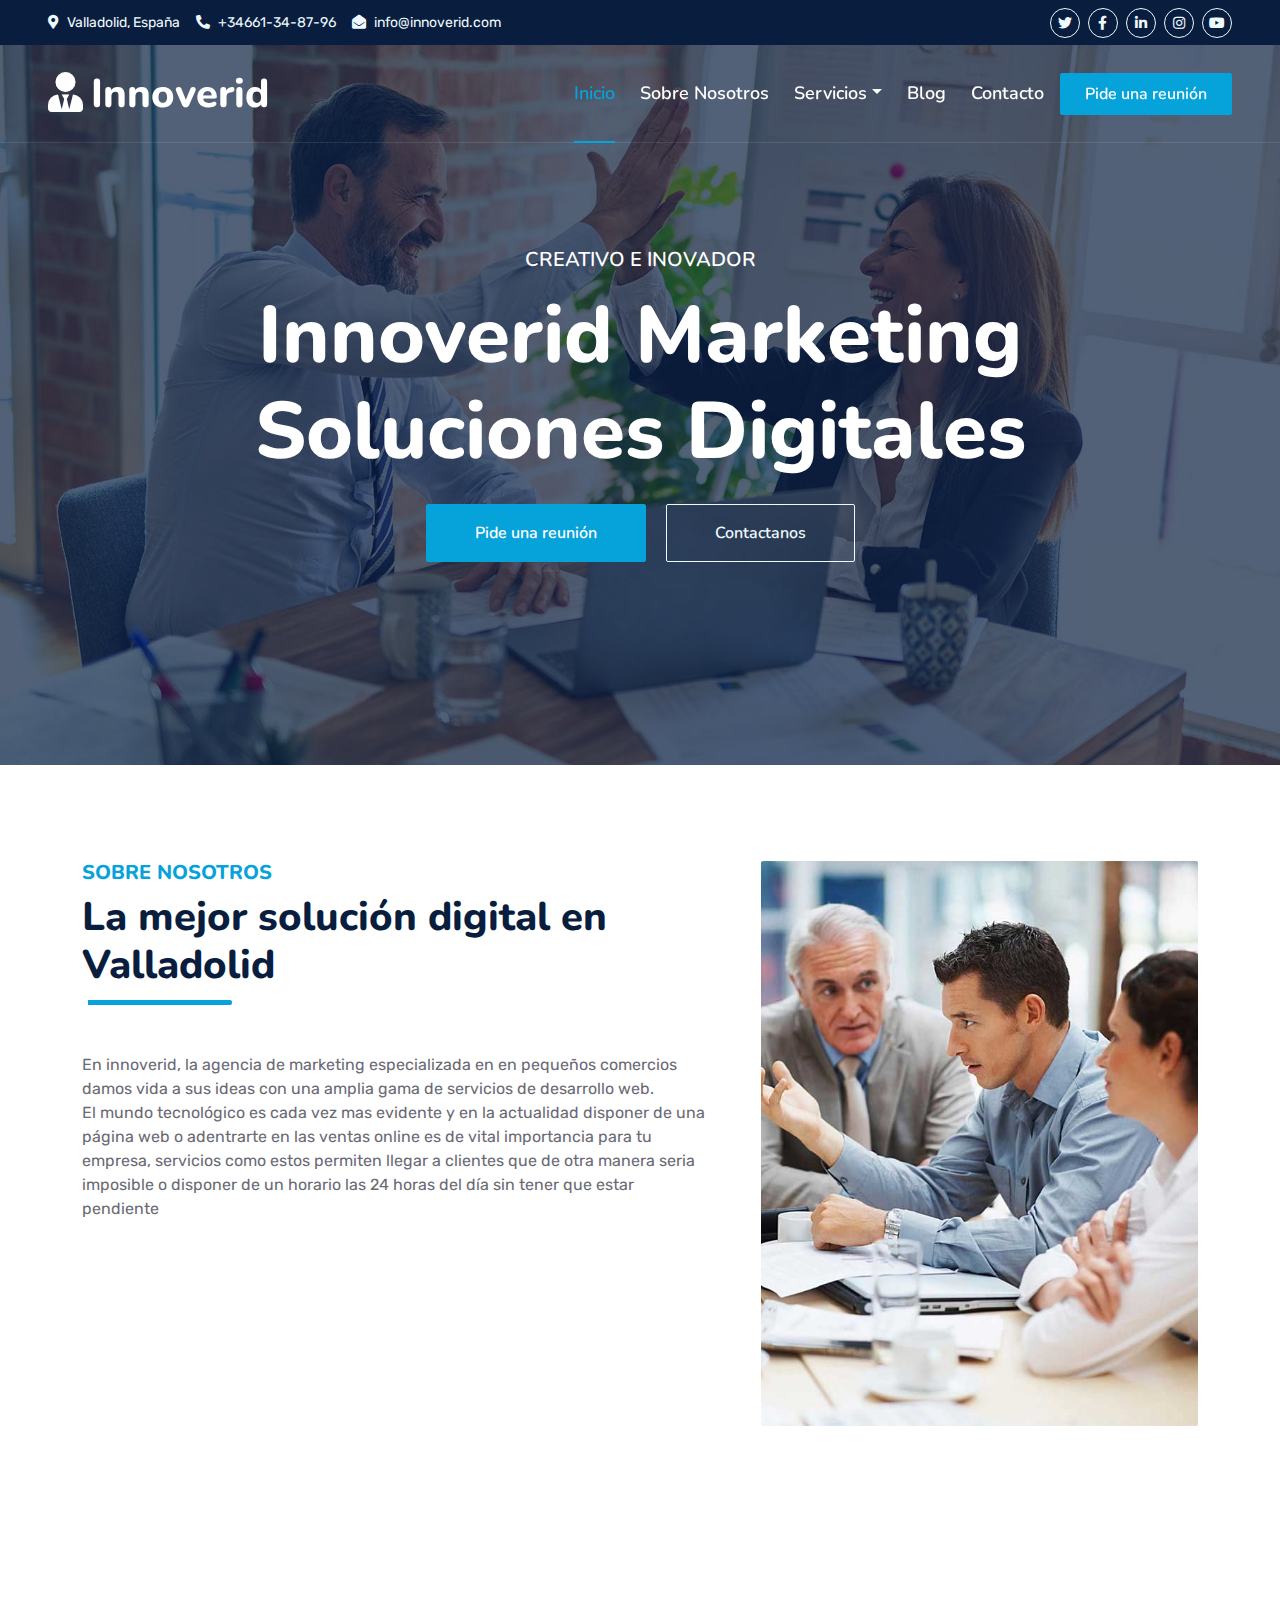
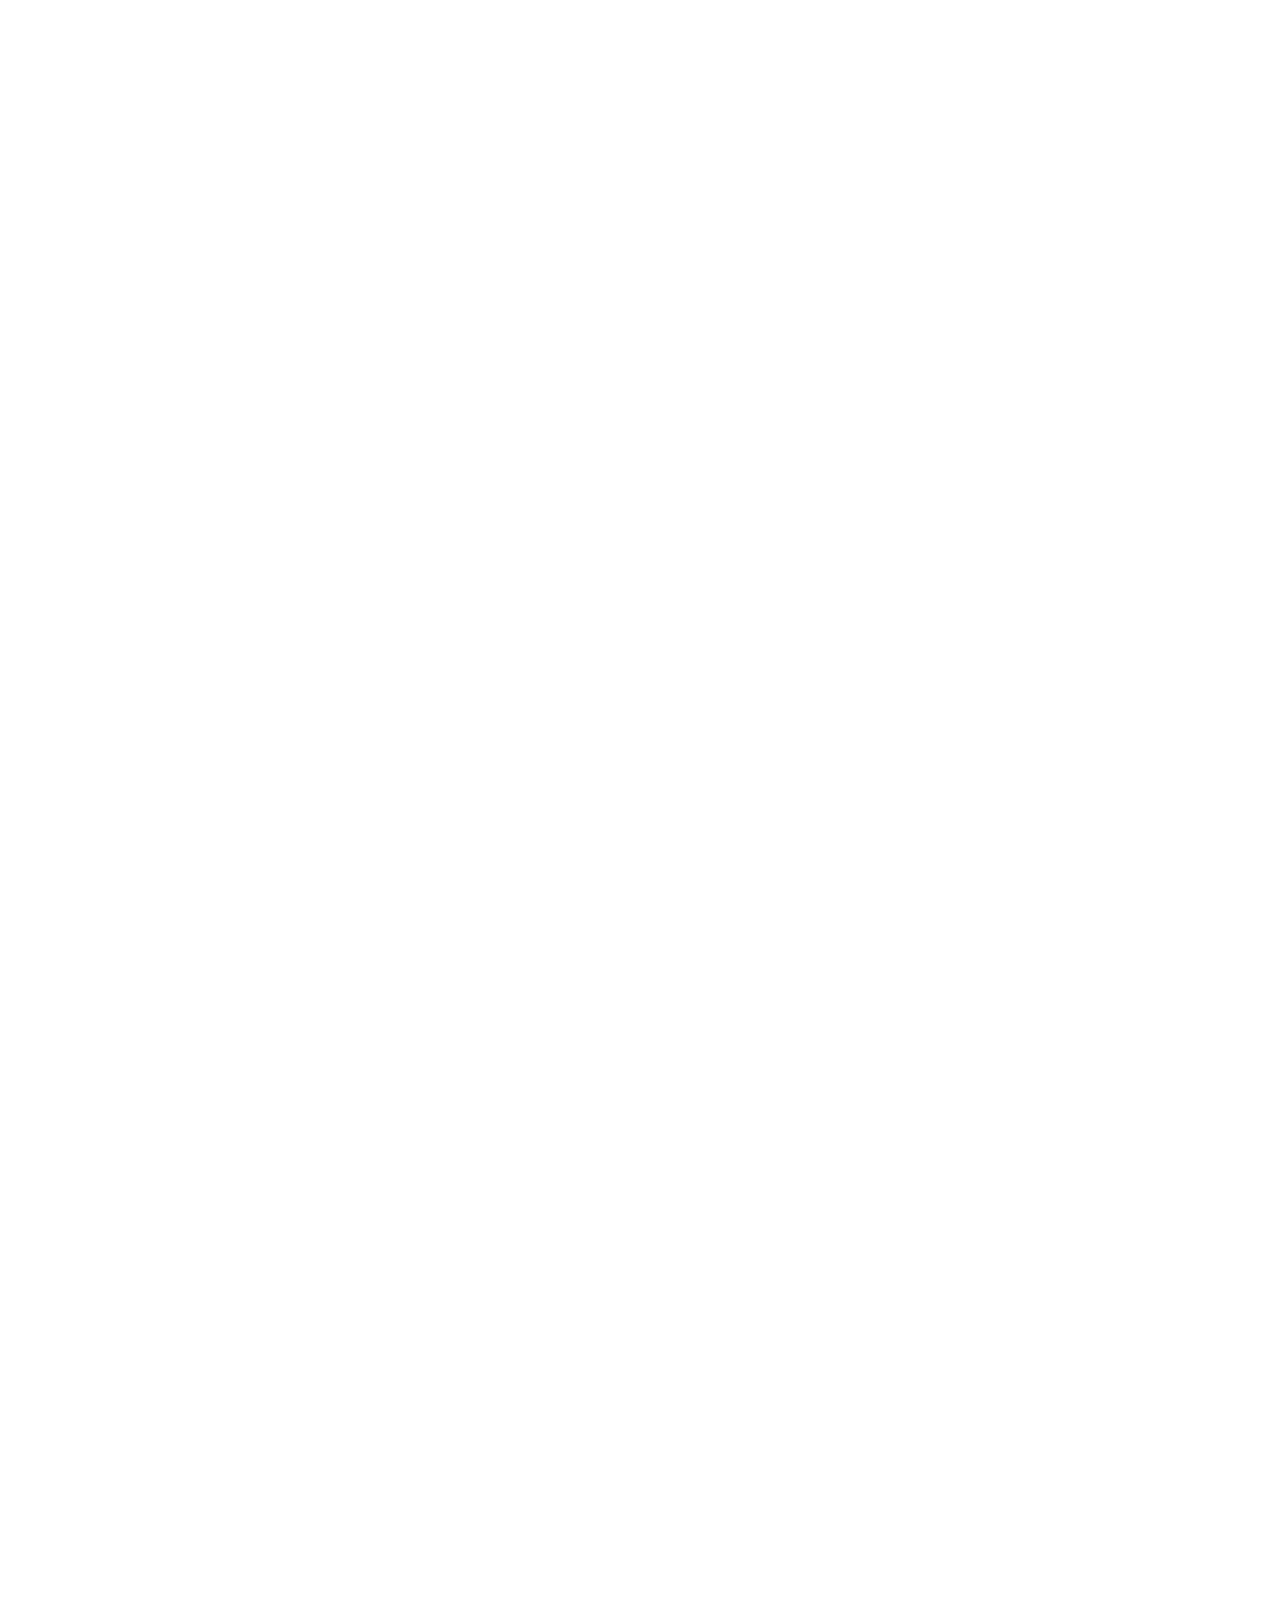
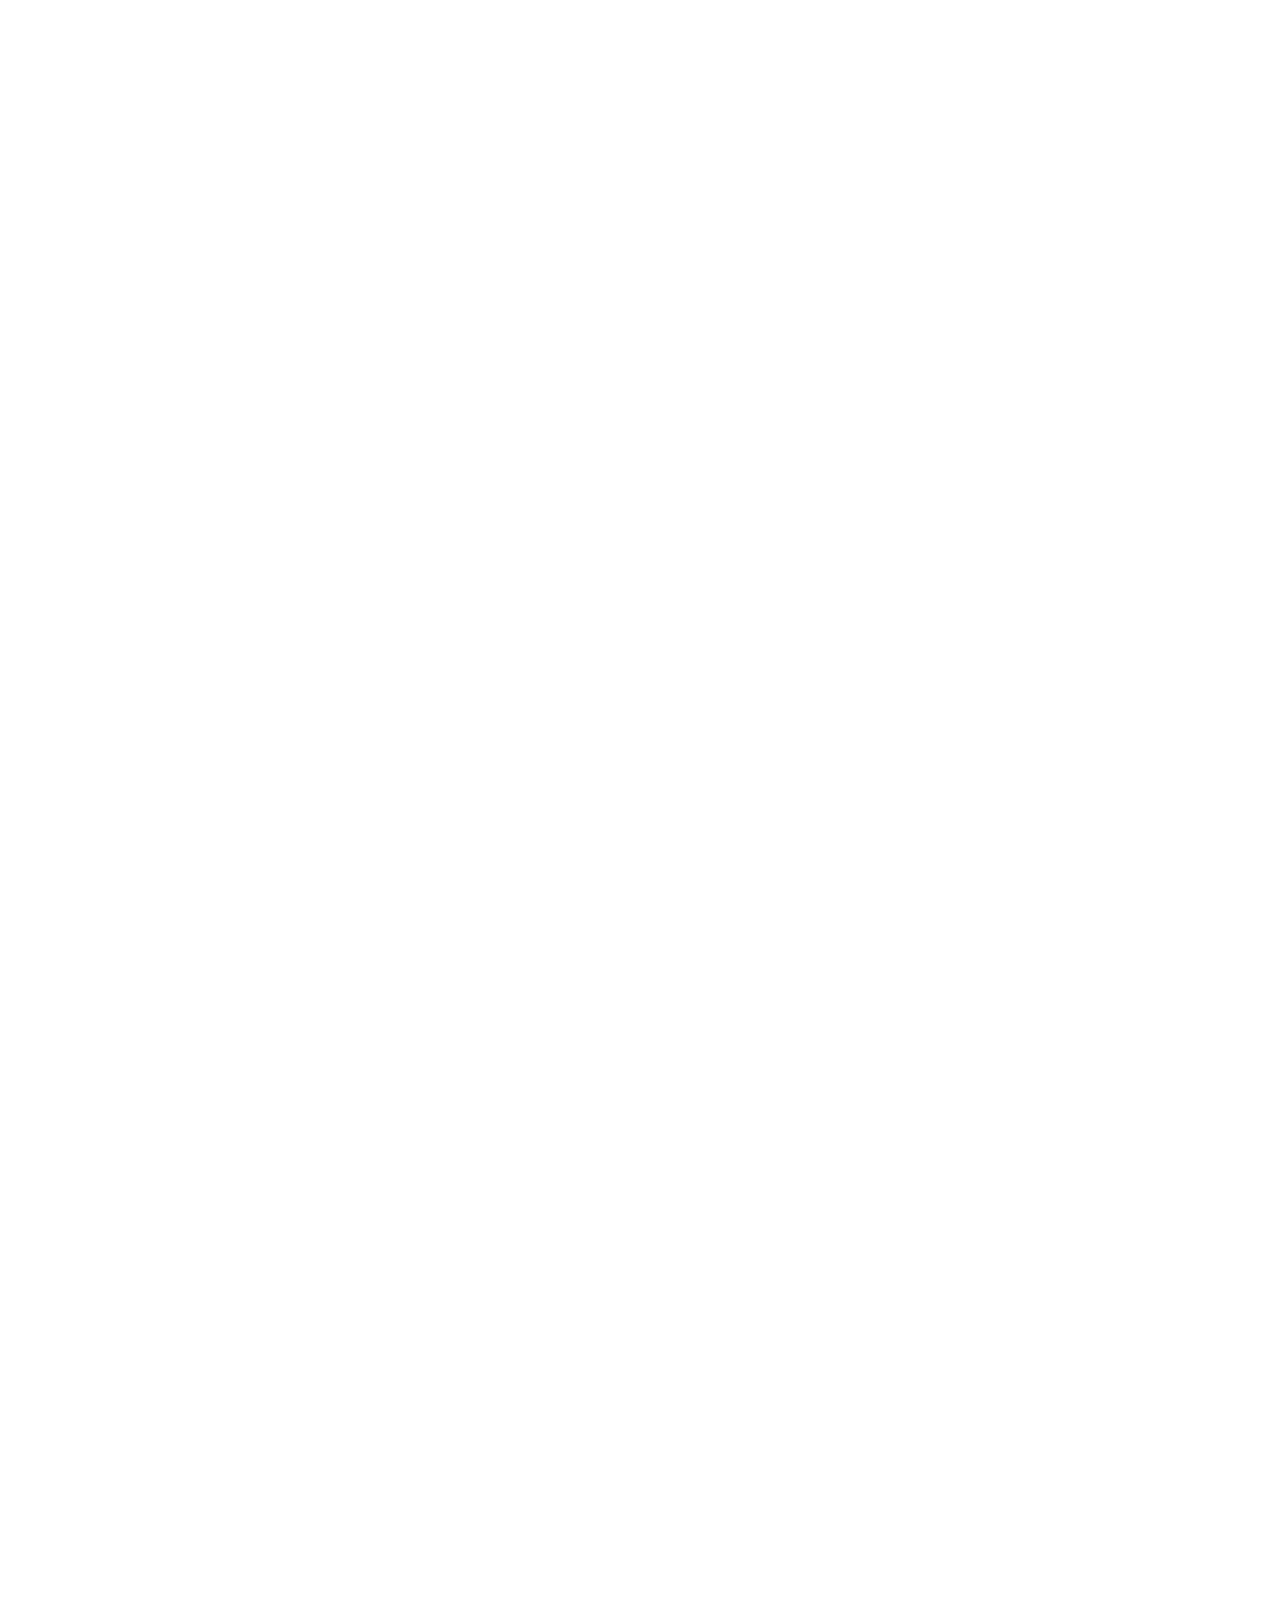
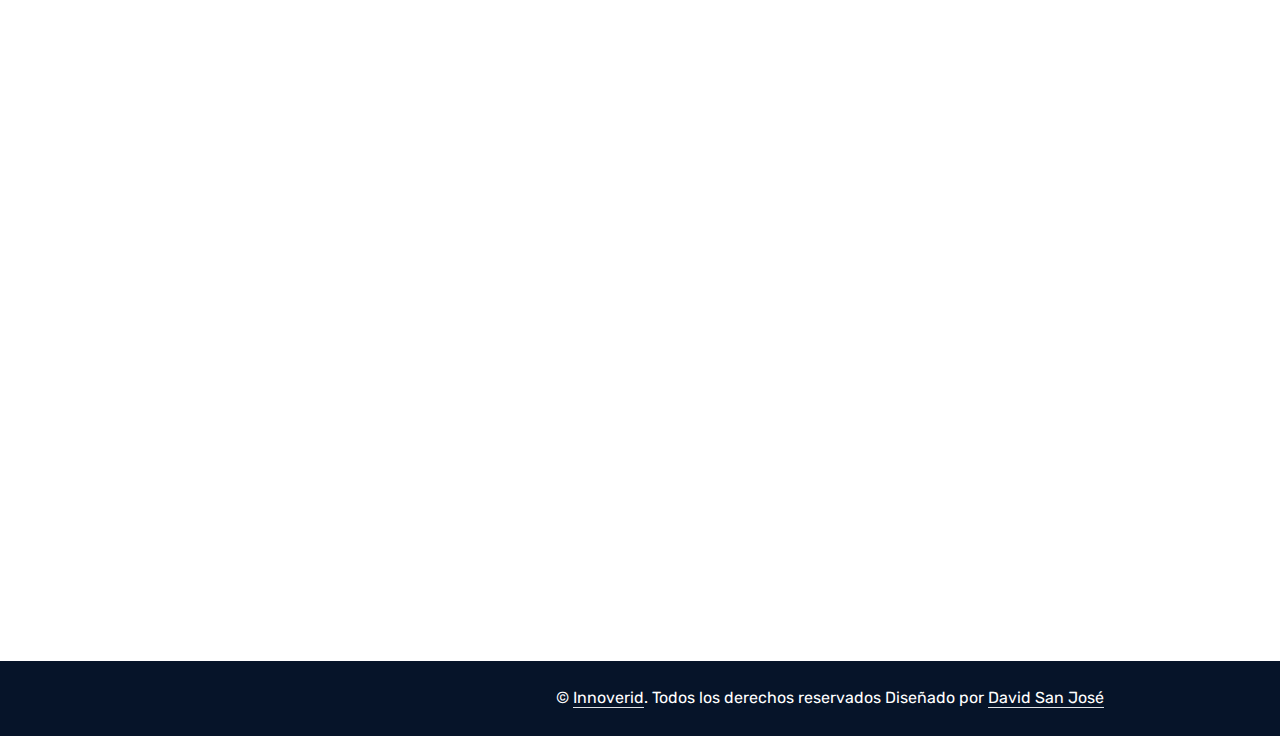
<file: index.html>
<!DOCTYPE html>
<html lang="es">

<head>
    <meta charset="utf-8">
    <title>Innoverid - Agencia de Marketing Digital</title>
    <meta content="width=device-width, initial-scale=1.0" name="viewport">
    <meta content="Agencia de marketing Digital en Valladolid" name="keywords">
    <meta content="Descubre la agencia de marketing digital mas rentable en Valladolid con los mejores precios" name="description">

    <!-- Favicon -->
    <link href="img/favicon.ico" rel="icon">

    <!-- Google Web Fonts -->
    <link rel="preconnect" href="https://fonts.googleapis.com">
    <link rel="preconnect" href="https://fonts.gstatic.com" crossorigin>
    <link href="https://fonts.googleapis.com/css2?family=Nunito:wght@400;600;700;800&family=Rubik:wght@400;500;600;700&display=swap" rel="stylesheet">

    <!-- Icon Font Stylesheet -->
    <link href="https://cdnjs.cloudflare.com/ajax/libs/font-awesome/5.10.0/css/all.min.css" rel="stylesheet">
    <link href="https://cdn.jsdelivr.net/npm/bootstrap-icons@1.4.1/font/bootstrap-icons.css" rel="stylesheet">

    <!-- Libraries Stylesheet -->
    <link href="lib/owlcarousel/assets/owl.carousel.min.css" rel="stylesheet">
    <link href="lib/animate/animate.min.css" rel="stylesheet">

    <!-- Customized Bootstrap Stylesheet -->
    <link href="css/bootstrap.min.css" rel="stylesheet">

    <!-- Template Stylesheet -->
    <link href="css/style.css" rel="stylesheet">
</head>

<body>
    <!-- Spinner Start -->
    <div id="spinner" class="show bg-white position-fixed translate-middle w-100 vh-100 top-50 start-50 d-flex align-items-center justify-content-center">
        <div class="spinner"></div>
    </div>
    <!-- Spinner End -->


    <!-- Topbar Start -->
    <div class="container-fluid bg-dark px-5 d-none d-lg-block">
        <div class="row gx-0">
            <div class="col-lg-8 text-center text-lg-start mb-2 mb-lg-0">
                <div class="d-inline-flex align-items-center" style="height: 45px;">
                    <small class="me-3 text-light"><i class="fa fa-map-marker-alt me-2"></i>Valladolid, España</small>
                    <small class="me-3 text-light"><i class="fa fa-phone-alt me-2"></i>+34661-34-87-96</small>
                    <small class="text-light"><i class="fa fa-envelope-open me-2"></i>info@innoverid.com</small>
                </div>
            </div>
            <div class="col-lg-4 text-center text-lg-end">
                <div class="d-inline-flex align-items-center" style="height: 45px;">
                    <a class="btn btn-sm btn-outline-light btn-sm-square rounded-circle me-2" href=""><i class="fab fa-twitter fw-normal"></i></a>
                    <a class="btn btn-sm btn-outline-light btn-sm-square rounded-circle me-2" href=""><i class="fab fa-facebook-f fw-normal"></i></a>
                    <a class="btn btn-sm btn-outline-light btn-sm-square rounded-circle me-2" href=""><i class="fab fa-linkedin-in fw-normal"></i></a>
                    <a class="btn btn-sm btn-outline-light btn-sm-square rounded-circle me-2" href=""><i class="fab fa-instagram fw-normal"></i></a>
                    <a class="btn btn-sm btn-outline-light btn-sm-square rounded-circle" href=""><i class="fab fa-youtube fw-normal"></i></a>
                </div>
            </div>
        </div>
    </div>
    <!-- Topbar End -->


    <!-- Navbar & Carousel Start -->
    <div class="container-fluid position-relative p-0">
        <nav class="navbar navbar-expand-lg navbar-dark px-5 py-3 py-lg-0">
            <a href="index.html" class="navbar-brand p-0">
                <h1 class="m-0"><i class="fa fa-user-tie me-2"></i>Innoverid</h1>
            </a>
            <button class="navbar-toggler" type="button" data-bs-toggle="collapse" data-bs-target="#navbarCollapse">
                <span class="fa fa-bars"></span>
            </button>
            <div class="collapse navbar-collapse" id="navbarCollapse">
                <div class="navbar-nav ms-auto py-0">
                    <a href="index.html" class="nav-item nav-link active">Inicio</a>
                    <a href="Sobre Nosotros.html" class="nav-item nav-link">Sobre Nosotros</a>
                    <div class="nav-item dropdown">
                        <a href="#" class="nav-link dropdown-toggle" data-bs-toggle="dropdown">Servicios</a>
                        <div class="dropdown-menu m-0">
                            <a href="Diseño web Valladolid.html" class="dropdown-item">Diseño Web</a>
                            <a href="Diseño Tienda Online.html" class="dropdown-item">Diseño Tienda Online</a>
                            <a href="Marketing Digital.html" class="dropdown-item">Marketing Digital</a>
                            <a href="Consultoría SEO.html" class="dropdown-item">Consultoría SEO</a>
                            <a href="Email Marketing.html" class="dropdown-item">Email Marketing</a>
                        </div>
                    </div>  
                    <a href="blog.html" class="nav-item nav-link">Blog</a>                                      
                    <a href="contacto.html" class="nav-item nav-link">Contacto</a>
                </div>
                <a href="https://api.whatsapp.com/send/?phone=%2B34661348796&text&type=phone_number&app_absent=0" class="btn btn-primary py-2 px-4 ms-3">Pide una reunión</a>
            </div>
        </nav>
    </div>
    <div>       
        <div id="header-carousel" class="carousel slide carousel-fade" data-bs-ride="carousel">
            <div class="carousel-inner">
                <div class="carousel-item active">
                    <img class="w-100" src="img/carousel-1.jpg" alt="Image">
                    <div class="carousel-caption d-flex flex-column align-items-center justify-content-center">
                        <div class="p-3" style="max-width: 900px;">
                            <h5 class="text-white text-uppercase mb-3 animated slideInDown">Creativo e Inovador</h5>
                            <h1 class="display-1 text-white mb-md-4 animated zoomIn">Innoverid Marketing Soluciones Digitales</h1>
                            <a href="https://api.whatsapp.com/send/?phone=%2B34661348796&text&type=phone_number&app_absent=0" class="btn btn-primary py-md-3 px-md-5 me-3 animated slideInLeft">Pide una reunión</a>
                            <a href="contacto.html" class="btn btn-outline-light py-md-3 px-md-5 animated slideInRight">Contactanos</a>
                        </div>
                    </div>
                </div>                
            </div>            
        </div>
    </div>
    <!-- Navbar & Carousel End -->


    <!-- Full Screen Search Start -->
    <div class="modal fade" id="searchModal" tabindex="-1">
        <div class="modal-dialog modal-fullscreen">
            <div class="modal-content" style="background: rgba(9, 30, 62, .7);">
                <div class="modal-header border-0">
                    <button type="button" class="btn bg-white btn-close" data-bs-dismiss="modal" aria-label="Close"></button>
                </div>
                <div class="modal-body d-flex align-items-center justify-content-center">
                    <div class="input-group" style="max-width: 600px;">
                        <input type="text" class="form-control bg-transparent border-primary p-3" placeholder="Type search keyword">
                        <button class="btn btn-primary px-4"><i class="bi bi-search"></i></button>
                    </div>
                </div>
            </div>
        </div>
    </div>
    <!-- Full Screen Search End -->


    <!-- Facts Start 
    <div class="container-fluid facts py-5 pt-lg-0">
        <div class="container py-5 pt-lg-0">
            <div class="row gx-0">
                <div class="col-lg-4 wow zoomIn" data-wow-delay="0.1s">
                    <div class="bg-primary shadow d-flex align-items-center justify-content-center p-4" style="height: 150px;">
                        <div class="bg-white d-flex align-items-center justify-content-center rounded mb-2" style="width: 60px; height: 60px;">
                            <i class="fa fa-users text-primary"></i>
                        </div>
                        <div class="ps-4">
                            <h5 class="text-white mb-0">Happy Clients</h5>
                            <h1 class="text-white mb-0" data-toggle="counter-up">12345</h1>
                        </div>
                    </div>
                </div>
                <div class="col-lg-4 wow zoomIn" data-wow-delay="0.3s">
                    <div class="bg-light shadow d-flex align-items-center justify-content-center p-4" style="height: 150px;">
                        <div class="bg-primary d-flex align-items-center justify-content-center rounded mb-2" style="width: 60px; height: 60px;">
                            <i class="fa fa-check text-white"></i>
                        </div>
                        <div class="ps-4">
                            <h5 class="text-primary mb-0">Projects Done</h5>
                            <h1 class="mb-0" data-toggle="counter-up">12345</h1>
                        </div>
                    </div>
                </div>
                <div class="col-lg-4 wow zoomIn" data-wow-delay="0.6s">
                    <div class="bg-primary shadow d-flex align-items-center justify-content-center p-4" style="height: 150px;">
                        <div class="bg-white d-flex align-items-center justify-content-center rounded mb-2" style="width: 60px; height: 60px;">
                            <i class="fa fa-award text-primary"></i>
                        </div>
                        <div class="ps-4">
                            <h5 class="text-white mb-0">Win Awards</h5>
                            <h1 class="text-white mb-0" data-toggle="counter-up">12345</h1>
                        </div>
                    </div>
                </div>
            </div>
        </div>
    </div>
    -->
    <!-- Facts Start -->


    <!-- About Start -->
    <div class="container-fluid py-5 wow fadeInUp" data-wow-delay="0.1s">
        <div class="container py-5">
            <div class="row g-5">
                <div class="col-lg-7">
                    <div class="section-title position-relative pb-3 mb-5">
                        <h5 class="fw-bold text-primary text-uppercase">Sobre Nosotros</h5>
                        <h1 class="mb-0">La mejor solución digital en Valladolid</h1>
                    </div>
                    <p class="mb-4">En innoverid, la agencia de marketing especializada en en pequeños comercios damos vida a sus ideas con una amplia gama de servicios de
                        desarrollo web. <br>
                        El mundo tecnológico es cada vez mas evidente y en la actualidad disponer de una página web o adentrarte en las ventas online es de
                        vital importancia para tu empresa, servicios como estos permiten llegar a clientes que de otra manera seria imposible o disponer de un horario las 24 horas del día sin tener que estar pendiente</p>
                    <div class="row g-0 mb-3">
                        <div class="col-sm-6 wow zoomIn" data-wow-delay="0.2s">
                            <h5 class="mb-3"><i class="fa fa-check text-primary me-3"></i>Tiempos de entrega ideales</h5>
                            <h5 class="mb-3"><i class="fa fa-check text-primary me-3"></i>equipo Profesional</h5>
                        </div>
                        <div class="col-sm-6 wow zoomIn" data-wow-delay="0.4s">
                            <h5 class="mb-3"><i class="fa fa-check text-primary me-3"></i>Soporte 24/7</h5>
                            <h5 class="mb-3"><i class="fa fa-check text-primary me-3"></i>Precios adaptados</h5>
                        </div>
                    </div>
                    <div class="d-flex align-items-center mb-4 wow fadeIn" data-wow-delay="0.6s">
                        <div class="bg-primary d-flex align-items-center justify-content-center rounded" style="width: 60px; height: 60px;">
                            <i class="fa fa-phone-alt text-white"></i>
                        </div>
                        <div class="ps-4">
                            <h5 class="mb-2">Llama para cualquier duda o pregunta</h5>
                            <h4 class="text-primary mb-0">+34 661-34-87-96</h4>
                        </div>
                    </div>
                </div>
                <div class="col-lg-5" style="min-height: 500px;">
                    <div class="position-relative h-100">
                        <img class="position-absolute w-100 h-100 rounded wow zoomIn" data-wow-delay="0.9s" src="img/about.jpg" style="object-fit: cover;">
                    </div>
                </div>
            </div>
        </div>
    </div>
    <!-- About End -->


    <!-- Features Start -->
    <div class="container-fluid py-5 wow fadeInUp" data-wow-delay="0.1s">
        <div class="container py-5">
            <div class="section-title text-center position-relative pb-3 mb-5 mx-auto" style="max-width: 600px;">
                <h5 class="fw-bold text-primary text-uppercase">¿Porque Innoverid?</h5>
                <h1 class="mb-0">Somos los más adecuados para que tu empresa tenga huella digital</h1>
            </div>
            <div class="row g-5">
                <div class="col-lg-4">
                    <div class="row g-5">
                        <div class="col-12 wow zoomIn" data-wow-delay="0.2s">
                            <div class="bg-primary rounded d-flex align-items-center justify-content-center mb-3" style="width: 60px; height: 60px;">
                                <i class="fa fa-cubes text-white"></i>
                            </div>
                            <h4>Somos jovenes</h4>
                            <p class="mb-0">Eso nos hace ver el mudno digital de una manera mas idonea de cara al futuro</p>
                        </div>
                        <div class="col-12 wow zoomIn" data-wow-delay="0.6s">
                            <div class="bg-primary rounded d-flex align-items-center justify-content-center mb-3" style="width: 60px; height: 60px;">
                                <i class="fa fa-award text-white"></i>
                            </div>
                            <h4>Los mejores en lo nuestro</h4>
                            <p class="mb-0">Ponemos todo para dar lugar a las mejores presencias en Internet</p>
                        </div>
                    </div>
                </div>
                <div class="col-lg-4  wow zoomIn" data-wow-delay="0.9s" style="min-height: 350px;">
                    <div class="position-relative h-100">
                        <img class="position-absolute w-100 h-100 rounded wow zoomIn" data-wow-delay="0.1s" src="img/feature.jpg" style="object-fit: cover;">
                    </div>
                </div>
                <div class="col-lg-4">
                    <div class="row g-5">
                        <div class="col-12 wow zoomIn" data-wow-delay="0.4s">
                            <div class="bg-primary rounded d-flex align-items-center justify-content-center mb-3" style="width: 60px; height: 60px;">
                                <i class="fa fa-users-cog text-white"></i>
                            </div>
                            <h4>Habiliades altamente cualificadas</h4>
                            <p class="mb-0">Usamos técnicas de vanrguardia para dar los mejores resultados</p>
                        </div>
                        <div class="col-12 wow zoomIn" data-wow-delay="0.8s">
                            <div class="bg-primary rounded d-flex align-items-center justify-content-center mb-3" style="width: 60px; height: 60px;">
                                <i class="fa fa-phone-alt text-white"></i>
                            </div>
                            <h4>Cercanos</h4>
                            <p class="mb-0">Creamos vinculos con nuestros clientes para que todo salga a la perfección</p>
                        </div>
                    </div>
                </div>
            </div>
        </div>
    </div>
    <!-- Features Start -->


    <!-- Service Start -->
    <div class="container-fluid py-5 wow fadeInUp" data-wow-delay="0.1s">
        <div class="container py-5">
            <div class="section-title text-center position-relative pb-3 mb-5 mx-auto" style="max-width: 600px;">
                <h5 class="fw-bold text-primary text-uppercase">Nuestros Servicios</h5>
                <h1 class="mb-0">Las mejores soluciones que se adecuan a tu negocio</h1>
            </div>
            <div class="row g-5">
                <div class="col-lg-4 col-md-6 wow zoomIn" data-wow-delay="0.3s">
                    <div class="service-item bg-light rounded d-flex flex-column align-items-center justify-content-center text-center">
                        <div class="service-icon">
                            <i class="fa fa-pencil-alt text-white"></i>
                        </div>
                        <h4 class="mb-3">Diseño Gráfico</h4>
                        <p class="m-0">Creamos tu marca a partir de logotipos o carteles que se necesiten</p>
                        <a class="btn btn-lg btn-primary rounded" href="">
                            <i class="bi bi-arrow-right"></i>
                        </a>
                    </div>
                </div>
                <div class="col-lg-4 col-md-6 wow zoomIn" data-wow-delay="0.6s">
                    <div class="service-item bg-light rounded d-flex flex-column align-items-center justify-content-center text-center">
                        <div class="service-icon">
                            <i class="fa fa-camera text-white"></i>
                        </div>
                        <h4 class="mb-3">Fotografía / Video</h4>
                        <p class="m-0">¿Necesitas un video para tu negocio o edición a gran escala?</p>
                        <a class="btn btn-lg btn-primary rounded" href="">
                            <i class="bi bi-arrow-right"></i>
                        </a>
                    </div>
                </div>
                <div class="col-lg-4 col-md-6 wow zoomIn" data-wow-delay="0.9s">
                    <div class="service-item bg-light rounded d-flex flex-column align-items-center justify-content-center text-center">
                        <div class="service-icon">
                            <i class="fa fa-code text-white"></i>
                        </div>
                        <h4 class="mb-3">Desarrollo Web</h4>
                        <p class="m-0">Crea tu huella digital con un apágina web o tienda online</p>
                        <a class="btn btn-lg btn-primary rounded" href="">
                            <i class="bi bi-arrow-right"></i>
                        </a>
                    </div>
                </div>
                <div class="col-lg-4 col-md-6 wow zoomIn" data-wow-delay="0.3s">
                    <div class="service-item bg-light rounded d-flex flex-column align-items-center justify-content-center text-center">
                        <div class="service-icon">
                            <i class="fa fa-user text-white"></i>
                        </div>
                        <h4 class="mb-3">Gestión de RRSS</h4>
                        <p class="m-0">Analizamos tu perfil en redes sociales y te ayudamos a crecer de manera eficaz</p>
                        <a class="btn btn-lg btn-primary rounded" href="">
                            <i class="bi bi-arrow-right"></i>
                        </a>
                    </div>
                </div>
                <div class="col-lg-4 col-md-6 wow zoomIn" data-wow-delay="0.6s">
                    <div class="service-item bg-light rounded d-flex flex-column align-items-center justify-content-center text-center">
                        <div class="service-icon">
                            <i class="fa fa-search text-white"></i>
                        </div>
                        <h4 class="mb-3">Optimización SEO</h4>
                        <p class="m-0">Creamos una estrategía SEO para tu web basada en tu nicho adecuado</p>
                        <a class="btn btn-lg btn-primary rounded" href="">
                            <i class="bi bi-arrow-right"></i>
                        </a>
                    </div>
                </div>
                <div class="col-lg-4 col-md-6 wow zoomIn" data-wow-delay="0.9s">
                    <div class="position-relative bg-primary rounded h-100 d-flex flex-column align-items-center justify-content-center text-center p-5">
                        <h3 class="text-white mb-3">Preguntanos por nuestros servicios</h3>
                        <p class="text-white mb-3">¿Tienes alguna duda o propuetsa?, ponte en contacto con nosotros</p>
                        <h2 class="text-white mb-0">+34 661-34-87-96</h2>
                    </div>
                </div>
            </div>
        </div>
    </div>
    <!-- Service End -->


    <!-- Pricing Plan Start -->
    <div class="container-fluid py-5 wow fadeInUp" data-wow-delay="0.1s">
        <div class="container py-5">
            <div class="section-title text-center position-relative pb-3 mb-5 mx-auto" style="max-width: 600px;">
                <h5 class="fw-bold text-primary text-uppercase">Nuestros precios</h5>
                <h1 class="mb-0">Ofrecemos precios competitivos para nuestros clientes</h1>
            </div>
            <div class="row g-0">
                <div class="col-lg-4 wow slideInUp" data-wow-delay="0.6s">
                    <div class="bg-light rounded">
                        <div class="border-bottom py-4 px-5 mb-4">
                            <h4 class="text-primary mb-1">Consultorias SEO</h4>
                            <small class="text-uppercase">Para todo tipo de negocio</small>
                        </div>
                        <div class="p-5 pt-0">
                            <h1 class="display-5 mb-3">
                                <small class="align-top" style="font-size: 22px; line-height: 45px;">€</small>250<small
                                    class="align-bottom" style="font-size: 16px; line-height: 40px;">/ Mes</small>
                            </h1>
                            <div class="d-flex justify-content-between mb-3"><span>Analisis de keywords</span><i class="fa fa-check text-primary pt-1"></i></div>
                            <div class="d-flex justify-content-between mb-3"><span>Analisis de Meta etiquetas</span><i class="fa fa-check text-primary pt-1"></i></div>
                            <div class="d-flex justify-content-between mb-3"><span>Estrategía de KeyWord Research</span><i class="fa fa-check text-primary pt-1"></i></div>
                            <div class="d-flex justify-content-between mb-3"><span>Analisis de Textos</span><i class="fa fa-check text-primary pt-1"></i></div>
                            <div class="d-flex justify-content-between mb-2"><span>Analisis Google Search Console</span><i class="fa fa-check text-primary pt-1"></i></div>


                            <a href="https://wa.me/+34661348796" class="btn btn-primary py-2 px-4 mt-4">Poner en contacto</a>
                        </div>
                    </div>
                </div>
                <div class="col-lg-4 wow slideInUp" data-wow-delay="0.3s">
                    <div class="bg-light rounded">
                        <div class="border-bottom py-4 px-5 mb-4">
                            <h4 class="text-primary mb-1">Página web</h4>
                            <small class="text-uppercase">Para empresas coorporativas</small>
                        </div>
                        <div class="p-5 pt-0">
                            <h1 class="display-5 mb-3">
                                <small class="align-top" style="font-size: 22px; line-height: 45px;">€</small>150<small
                                    class="align-bottom" style="font-size: 16px; line-height: 40px;">/ Mes</small>
                            </h1>
                            <div class="d-flex justify-content-between mb-3"><span>Diseño Responsive</span><i class="fa fa-check text-primary pt-1"></i></div>
                            <div class="d-flex justify-content-between mb-3"><span>Subida de contenido</span><i class="fa fa-check text-primary pt-1"></i></div>
                            <div class="d-flex justify-content-between mb-3"><span>Optimización SEO</span><i class="fa fa-check text-primary pt-1"></i></div>
                            <div class="d-flex justify-content-between mb-3"><span>Actualización de diseño</span><i class="fa fa-check text-primary pt-1"></i></div>
                            <div class="d-flex justify-content-between mb-2"><span>Pasarela de Pagos</span><i class="fa fa-times text-danger pt-1"></i></div>
                            <a href="https://wa.me/+34661348796" class="btn btn-primary py-2 px-4 mt-4">Poner en contacto</a>
                        </div>
                    </div>
                </div>
                <div class="col-lg-4 wow slideInUp" data-wow-delay="0.9s">
                    <div class="bg-light rounded">
                        <div class="border-bottom py-4 px-5 mb-4">
                            <h4 class="text-primary mb-1">Tienda Online</h4>
                            <small class="text-uppercase">Para empresas que quieran vender</small>
                        </div>
                        <div class="p-5 pt-0">
                            <h1 class="display-5 mb-3">
                                <small class="align-top" style="font-size: 22px; line-height: 45px;">€</small>220<small
                                    class="align-bottom" style="font-size: 16px; line-height: 40px;">/ Mes</small>
                            </h1>
                            <div class="d-flex justify-content-between mb-3"><span>Diseño Responsive</span><i class="fa fa-check text-primary pt-1"></i></div>
                            <div class="d-flex justify-content-between mb-3"><span>Subida de contenido</span><i class="fa fa-check text-primary pt-1"></i></div>
                            <div class="d-flex justify-content-between mb-3"><span>Optimización SEO</span><i class="fa fa-check text-primary pt-1"></i></div>
                            <div class="d-flex justify-content-between mb-3"><span>Actualización de diseño</span><i class="fa fa-check text-primary pt-1"></i></div>
                            <div class="d-flex justify-content-between mb-2"><span>Pasarela de Pagos</span><i class="fa fa-check text-primary pt-1"></i></div>
                            
                            <a href="https://wa.me/+34661348796" class="btn btn-primary py-2 px-4 mt-4">Poner en contacto</a>
                        </div>
                    </div>
                </div>               
            </div>
        </div>
    </div>
    <!-- Pricing Plan End -->


    <!-- Quote Start -->
    <div class="container-fluid py-5 wow fadeInUp" data-wow-delay="0.1s">
        <div class="container py-5">
            <div class="row g-5">
                <div class="col-lg-7">
                    <div class="section-title position-relative pb-3 mb-5">
                        <h5 class="fw-bold text-primary text-uppercase">Presupuesto</h5>
                        <h1 class="mb-0">¿Necesitas un presupuesto? Ponte en contacto con nosotros sin compromiso</h1>
                    </div>
                    <div class="row gx-3">
                        <div class="col-sm-6 wow zoomIn" data-wow-delay="0.2s">
                            <h5 class="mb-4"><i class="fa fa-reply text-primary me-3"></i>Respoderemos antes de 24 horas</h5>
                        </div>
                        <div class="col-sm-6 wow zoomIn" data-wow-delay="0.4s">
                            <h5 class="mb-4"><i class="fa fa-phone-alt text-primary me-3"></i>24 horas de Soporte al teléfono</h5>
                        </div>
                    </div>
                    <p class="mb-4">¿Si necesitas saber como trabajamos y como llevamos todo el proceso, llamanos y le información acerca de nuestros servicios de una manera mas profunda.</p>
                    <div class="d-flex align-items-center mt-2 wow zoomIn" data-wow-delay="0.6s">
                        <div class="bg-primary d-flex align-items-center justify-content-center rounded" style="width: 60px; height: 60px;">
                            <i class="fa fa-phone-alt text-white"></i>
                        </div>
                        <div class="ps-4">
                            <h5 class="mb-2">LLama para cualquier consulta</h5>
                            <h4 class="text-primary mb-0">+34 661-34-87-96</h4>
                        </div>
                    </div>
                </div>
                <div class="col-lg-5" style="min-height: 500px;">
                    <div class="position-relative h-100">
                        <img class="position-absolute w-100 h-100 rounded wow zoomIn" data-wow-delay="0.9s" src="img/about.jpg" style="object-fit: cover;">
                    </div>
                </div>
            </div>
        </div>
    </div>
    <!-- Quote End -->   
    <!-- Blog Start 
    <div class="container-fluid py-5 wow fadeInUp" data-wow-delay="0.1s">
        <div class="container py-5">
            <div class="section-title text-center position-relative pb-3 mb-5 mx-auto" style="max-width: 600px;">
                <h5 class="fw-bold text-primary text-uppercase">Latest Blog</h5>
                <h1 class="mb-0">Read The Latest Articles from Our Blog Post</h1>
            </div>
            <div class="row g-5">
                <div class="col-lg-4 wow slideInUp" data-wow-delay="0.3s">
                    <div class="blog-item bg-light rounded overflow-hidden">
                        <div class="blog-img position-relative overflow-hidden">
                            <img class="img-fluid" src="img/blog-1.jpg" alt="">
                            <a class="position-absolute top-0 start-0 bg-primary text-white rounded-end mt-5 py-2 px-4" href="">Web Design</a>
                        </div>
                        <div class="p-4">
                            <div class="d-flex mb-3">
                                <small class="me-3"><i class="far fa-user text-primary me-2"></i>John Doe</small>
                                <small><i class="far fa-calendar-alt text-primary me-2"></i>01 Jan, 2045</small>
                            </div>
                            <h4 class="mb-3">How to build a website</h4>
                            <p>Dolor et eos labore stet justo sed est sed sed sed dolor stet amet</p>
                            <a class="text-uppercase" href="">Read More <i class="bi bi-arrow-right"></i></a>
                        </div>
                    </div>
                </div>
                <div class="col-lg-4 wow slideInUp" data-wow-delay="0.6s">
                    <div class="blog-item bg-light rounded overflow-hidden">
                        <div class="blog-img position-relative overflow-hidden">
                            <img class="img-fluid" src="img/blog-2.jpg" alt="">
                            <a class="position-absolute top-0 start-0 bg-primary text-white rounded-end mt-5 py-2 px-4" href="">Web Design</a>
                        </div>
                        <div class="p-4">
                            <div class="d-flex mb-3">
                                <small class="me-3"><i class="far fa-user text-primary me-2"></i>John Doe</small>
                                <small><i class="far fa-calendar-alt text-primary me-2"></i>01 Jan, 2045</small>
                            </div>
                            <h4 class="mb-3">How to build a website</h4>
                            <p>Dolor et eos labore stet justo sed est sed sed sed dolor stet amet</p>
                            <a class="text-uppercase" href="">Read More <i class="bi bi-arrow-right"></i></a>
                        </div>
                    </div>
                </div>
                <div class="col-lg-4 wow slideInUp" data-wow-delay="0.9s">
                    <div class="blog-item bg-light rounded overflow-hidden">
                        <div class="blog-img position-relative overflow-hidden">
                            <img class="img-fluid" src="img/blog-3.jpg" alt="">
                            <a class="position-absolute top-0 start-0 bg-primary text-white rounded-end mt-5 py-2 px-4" href="">Web Design</a>
                        </div>
                        <div class="p-4">
                            <div class="d-flex mb-3">
                                <small class="me-3"><i class="far fa-user text-primary me-2"></i>John Doe</small>
                                <small><i class="far fa-calendar-alt text-primary me-2"></i>01 Jan, 2045</small>
                            </div>
                            <h4 class="mb-3">How to build a website</h4>
                            <p>Dolor et eos labore stet justo sed est sed sed sed dolor stet amet</p>
                            <a class="text-uppercase" href="">Read More <i class="bi bi-arrow-right"></i></a>
                        </div>
                    </div>
                </div>
            </div>
        </div>
    </div>
    -->
    <!-- Blog Start -->


    <!-- Vendor Start 
    <div class="container-fluid py-5 wow fadeInUp" data-wow-delay="0.1s">
        <div class="container py-5 mb-5">
            <div class="bg-white">
                <div class="owl-carousel vendor-carousel">
                    <img src="img/vendor-1.jpg" alt="">
                    <img src="img/vendor-2.jpg" alt="">
                    <img src="img/vendor-3.jpg" alt="">
                    <img src="img/vendor-4.jpg" alt="">
                    <img src="img/vendor-5.jpg" alt="">
                    <img src="img/vendor-6.jpg" alt="">
                    <img src="img/vendor-7.jpg" alt="">
                    <img src="img/vendor-8.jpg" alt="">
                    <img src="img/vendor-9.jpg" alt="">
                </div>
            </div>
        </div>
    </div>-->
    <!-- Vendor End -->
    

    <!-- Footer Start -->
    <div class="container-fluid bg-dark text-light mt-5 wow fadeInUp" data-wow-delay="0.1s">
        <div class="container">
            <div class="row gx-5">
                <div class="col-lg-4 col-md-6 footer-about">
                    <div class="d-flex flex-column align-items-center justify-content-center text-center h-100 bg-primary p-4">
                        <a href="index.html" class="navbar-brand">
                            <h1 class="m-0 text-white"><i class="fa fa-user-tie me-2"></i>Innoverid</h1>
                        </a>
                        <p class="mt-3 mb-4">Cuida de los pequeños gastos; un pequeño agujero hunde un barco.</p>
                        <!--<form action="">
                            <div class="input-group">
                                <input type="text" class="form-control border-white p-3" placeholder="Your Email">
                                <button class="btn btn-dark">Sign Up</button>
                            </div>
                        </form>-->
                    </div>
                </div>
                <div class="col-lg-8 col-md-6">
                    <div class="row gx-5">
                        <div class="col-lg-4 col-md-12 pt-5 mb-5">
                            <div class="section-title section-title-sm position-relative pb-3 mb-4">
                                <h3 class="text-light mb-0">Mantente en contacto</h3>
                            </div>
                            <div class="d-flex mb-2">
                                <i class="bi bi-geo-alt text-primary me-2"></i>
                                <p class="mb-0">Valladolid, España</p>
                            </div>
                            <div class="d-flex mb-2">
                                <i class="bi bi-envelope-open text-primary me-2"></i>
                                <p class="mb-0">info@innoverid.com</p>
                            </div>
                            <div class="d-flex mb-2">
                                <i class="bi bi-telephone text-primary me-2"></i>
                                <p class="mb-0">+34 661-34-87-96</p>
                            </div>
                            <div class="d-flex mt-4">
                                <a class="btn btn-primary btn-square me-2" href="#"><i class="fab fa-twitter fw-normal"></i></a>
                                <a class="btn btn-primary btn-square me-2" href="#"><i class="fab fa-facebook-f fw-normal"></i></a>
                                <a class="btn btn-primary btn-square me-2" href="#"><i class="fab fa-linkedin-in fw-normal"></i></a>
                                <a class="btn btn-primary btn-square" href="#"><i class="fab fa-instagram fw-normal"></i></a>
                            </div>
                        </div>
                        <div class="col-lg-4 col-md-12 pt-0 pt-lg-5 mb-5">
                            <div class="section-title section-title-sm position-relative pb-3 mb-4">
                                <h3 class="text-light mb-0">Enlances</h3>
                            </div>
                            <div class="link-animated d-flex flex-column justify-content-start">
                                <a class="text-light mb-2" href="index.html"><i class="bi bi-arrow-right text-primary me-2"></i>Inicio</a>
                                <a class="text-light mb-2" href="Sobre Nosotros.html"><i class="bi bi-arrow-right text-primary me-2"></i>Sobre Nosotros</a>
                                <a class="text-light mb-2" href="politica de cookies.html"><i class="bi bi-arrow-right text-primary me-2"></i>Politica de Cookies</a>
                                <a class="text-light mb-2" href="blog.html"><i class="bi bi-arrow-right text-primary me-2"></i>Blog</a>
                                <a class="text-light" href="contacto.html"><i class="bi bi-arrow-right text-primary me-2"></i>Contacto</a>
                            </div>
                        </div>
                        <div class="col-lg-4 col-md-12 pt-0 pt-lg-5 mb-5">
                            <div class="section-title section-title-sm position-relative pb-3 mb-4">
                                <h3 class="text-light mb-0">Servicios</h3>
                            </div>
                            <div class="link-animated d-flex flex-column justify-content-start">
                                <a class="text-light mb-2" href="Diseño web Valladolid.html"><i class="bi bi-arrow-right text-primary me-2"></i>Diseño Web</a>
                                <a class="text-light mb-2" href="Diseño Tienda Online.html"><i class="bi bi-arrow-right text-primary me-2"></i>Tienda online</a>
                                <a class="text-light mb-2" href="Marketing Digital.html"><i class="bi bi-arrow-right text-primary me-2"></i>Marketing Digital</a>
                                <a class="text-light mb-2" href="Consultoría SEO.html"><i class="bi bi-arrow-right text-primary me-2"></i>SEO</a>
                                <a class="text-light mb-2" href="Email Marketing.html"><i class="bi bi-arrow-right text-primary me-2"></i>Email Marketing</a>
                            </div>
                        </div>
                    </div>
                </div>
            </div>
        </div>
    </div>
    <div class="container-fluid text-white" style="background: #061429;">
        <div class="container text-center">
            <div class="row justify-content-end">
                <div class="col-lg-8 col-md-6">
                    <div class="d-flex align-items-center justify-content-center" style="height: 75px;">
                        <p class="mb-0">&copy; <a class="text-white border-bottom" href="#">Innoverid</a>. Todos los derechos reservados 
						
						<!--/*** This template is free as long as you keep the footer author’s credit link/attribution link/backlink. If you'd like to use the template without the footer author’s credit link/attribution link/backlink, you can purchase the Credit Removal License from "https://htmlcodex.com/credit-removal". Thank you for your support. ***/-->
						Diseñado por <a class="text-white border-bottom" href="https://davrdguez.github.io/">David San José</a></p>
                        
                    </div>
                </div>
            </div>
        </div>
    </div>
    <!-- Footer End -->


    <!-- Back to Top -->
    <a href="#" class="btn btn-lg btn-primary btn-lg-square rounded back-to-top"><i class="bi bi-arrow-up"></i></a>


    <!-- JavaScript Libraries -->
    <script src="https://code.jquery.com/jquery-3.4.1.min.js"></script>
    <script src="https://cdn.jsdelivr.net/npm/bootstrap@5.0.0/dist/js/bootstrap.bundle.min.js"></script>
    <script src="lib/wow/wow.min.js"></script>
    <script src="lib/easing/easing.min.js"></script>
    <script src="lib/waypoints/waypoints.min.js"></script>
    <script src="lib/counterup/counterup.min.js"></script>
    <script src="lib/owlcarousel/owl.carousel.min.js"></script>

    <!-- Template Javascript -->
    <script src="js/main.js"></script>
</body>

</html>
</file>
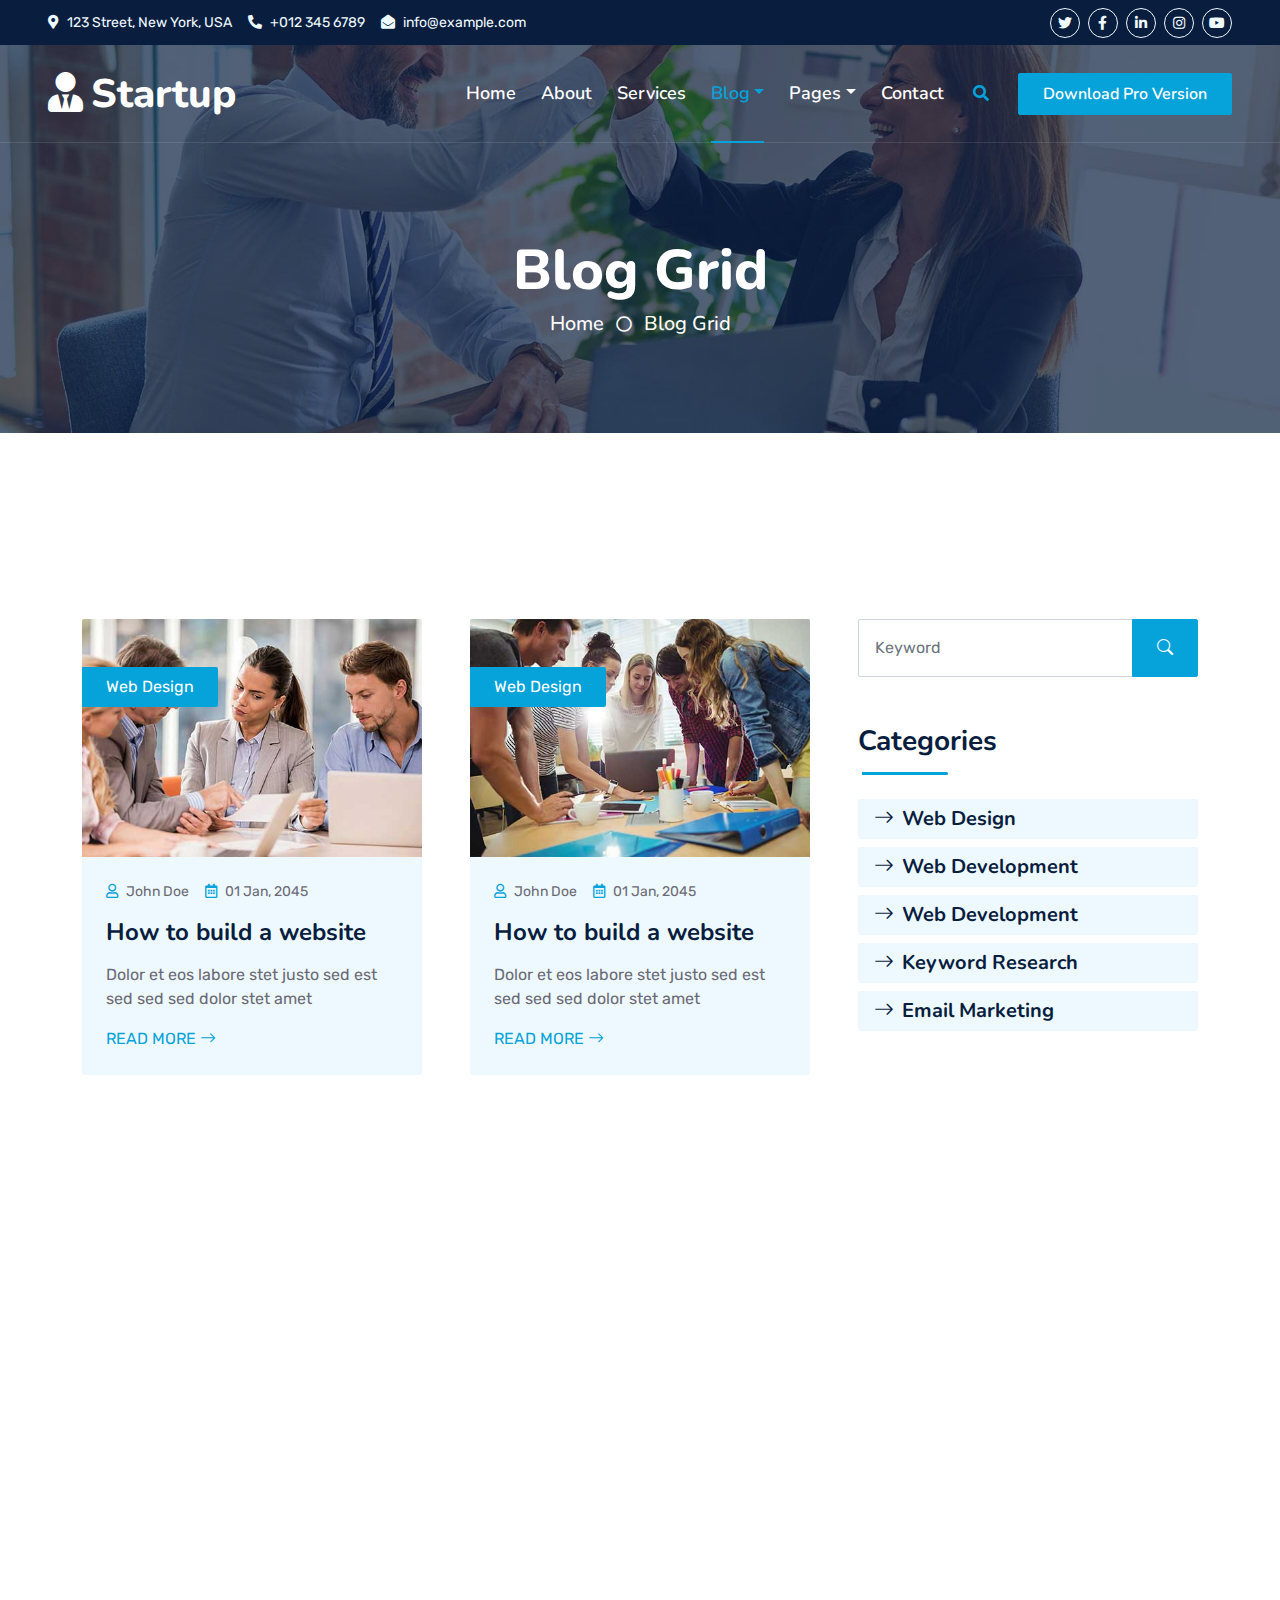
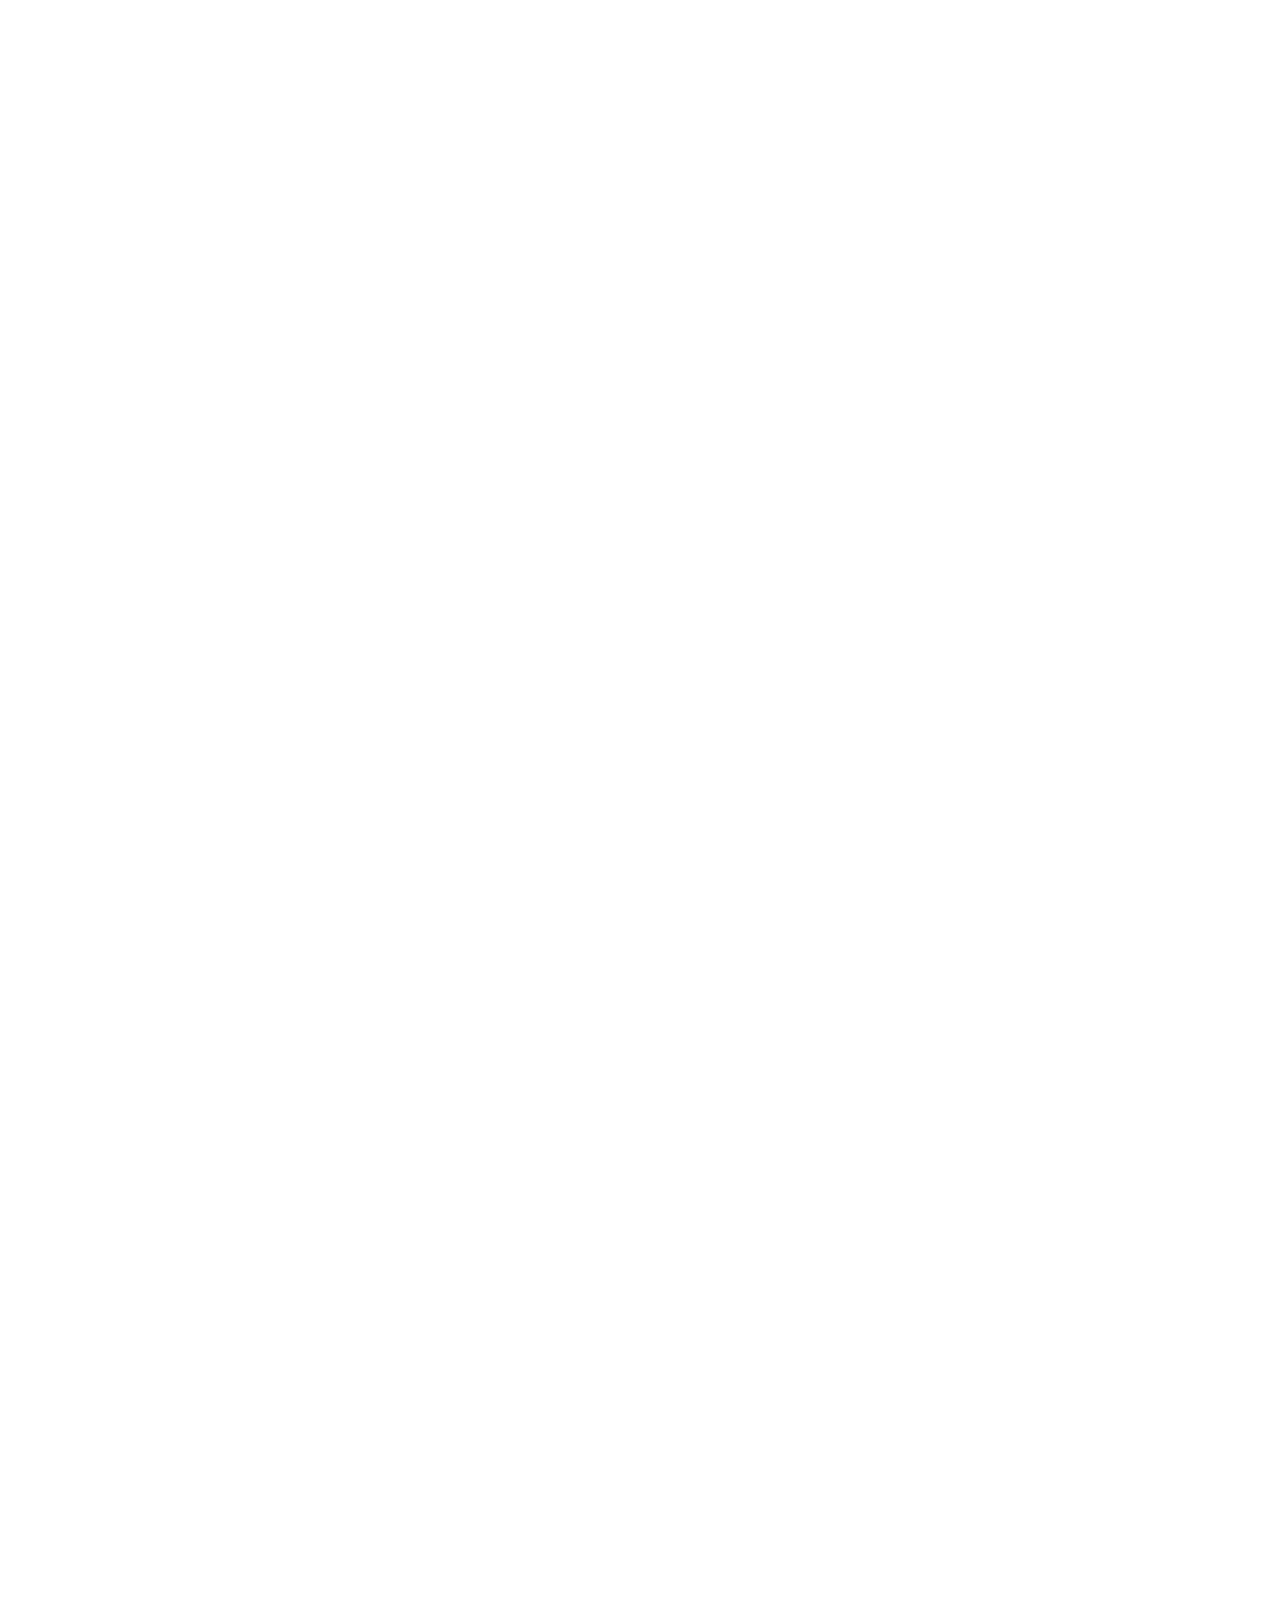
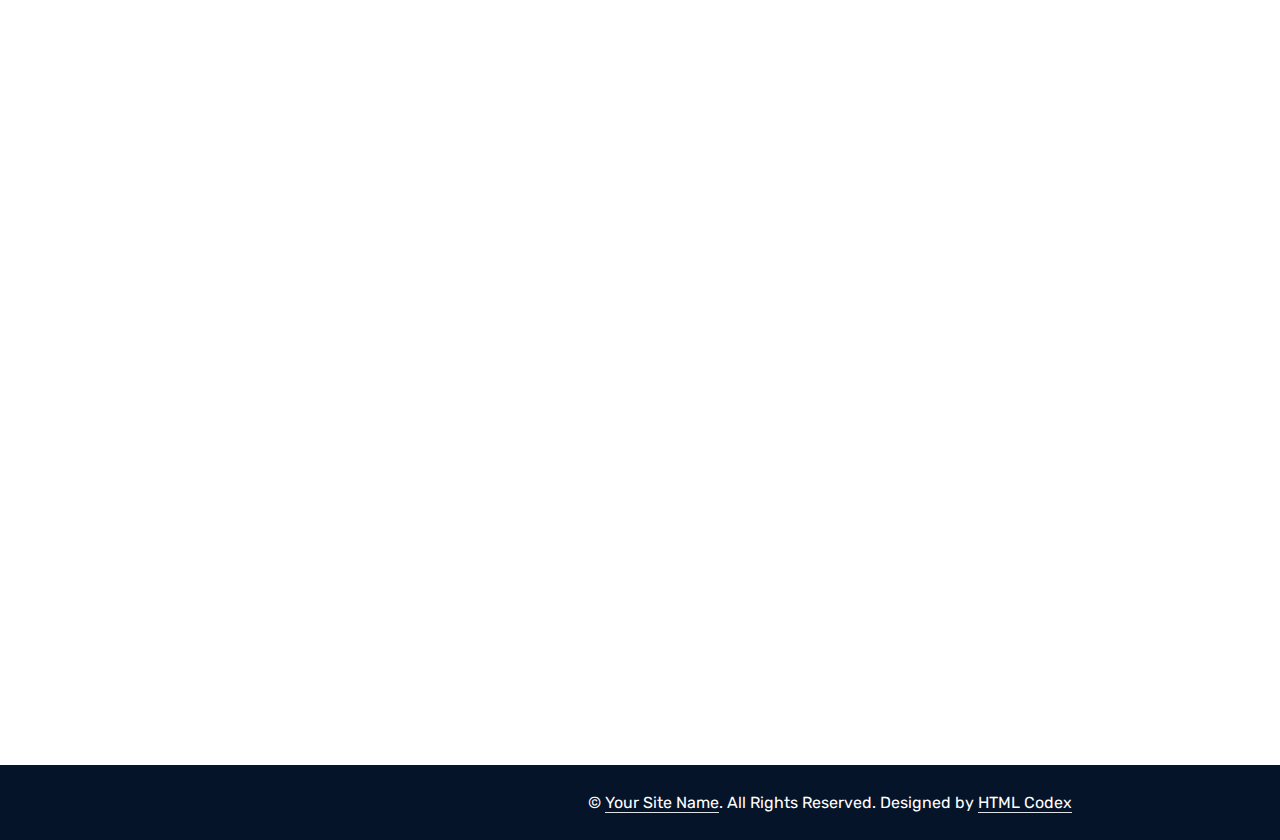
<file: blog.html>
<!DOCTYPE html>
<html lang="en">

<head>
    <meta charset="utf-8">
    <title>Startup - Startup Website Template</title>
    <meta content="width=device-width, initial-scale=1.0" name="viewport">
    <meta content="Free HTML Templates" name="keywords">
    <meta content="Free HTML Templates" name="description">

    <!-- Favicon -->
    <link href="img/favicon.ico" rel="icon">

    <!-- Google Web Fonts -->
    <link rel="preconnect" href="https://fonts.googleapis.com">
    <link rel="preconnect" href="https://fonts.gstatic.com" crossorigin>
    <link href="https://fonts.googleapis.com/css2?family=Nunito:wght@400;600;700;800&family=Rubik:wght@400;500;600;700&display=swap" rel="stylesheet">

    <!-- Icon Font Stylesheet -->
    <link href="https://cdnjs.cloudflare.com/ajax/libs/font-awesome/5.10.0/css/all.min.css" rel="stylesheet">
    <link href="https://cdn.jsdelivr.net/npm/bootstrap-icons@1.4.1/font/bootstrap-icons.css" rel="stylesheet">

    <!-- Libraries Stylesheet -->
    <link href="lib/owlcarousel/assets/owl.carousel.min.css" rel="stylesheet">
    <link href="lib/animate/animate.min.css" rel="stylesheet">

    <!-- Customized Bootstrap Stylesheet -->
    <link href="css/bootstrap.min.css" rel="stylesheet">

    <!-- Template Stylesheet -->
    <link href="css/style.css" rel="stylesheet">
</head>

<body>
    <!-- Spinner Start -->
    <div id="spinner" class="show bg-white position-fixed translate-middle w-100 vh-100 top-50 start-50 d-flex align-items-center justify-content-center">
        <div class="spinner"></div>
    </div>
    <!-- Spinner End -->


    <!-- Topbar Start -->
    <div class="container-fluid bg-dark px-5 d-none d-lg-block">
        <div class="row gx-0">
            <div class="col-lg-8 text-center text-lg-start mb-2 mb-lg-0">
                <div class="d-inline-flex align-items-center" style="height: 45px;">
                    <small class="me-3 text-light"><i class="fa fa-map-marker-alt me-2"></i>123 Street, New York, USA</small>
                    <small class="me-3 text-light"><i class="fa fa-phone-alt me-2"></i>+012 345 6789</small>
                    <small class="text-light"><i class="fa fa-envelope-open me-2"></i>info@example.com</small>
                </div>
            </div>
            <div class="col-lg-4 text-center text-lg-end">
                <div class="d-inline-flex align-items-center" style="height: 45px;">
                    <a class="btn btn-sm btn-outline-light btn-sm-square rounded-circle me-2" href=""><i class="fab fa-twitter fw-normal"></i></a>
                    <a class="btn btn-sm btn-outline-light btn-sm-square rounded-circle me-2" href=""><i class="fab fa-facebook-f fw-normal"></i></a>
                    <a class="btn btn-sm btn-outline-light btn-sm-square rounded-circle me-2" href=""><i class="fab fa-linkedin-in fw-normal"></i></a>
                    <a class="btn btn-sm btn-outline-light btn-sm-square rounded-circle me-2" href=""><i class="fab fa-instagram fw-normal"></i></a>
                    <a class="btn btn-sm btn-outline-light btn-sm-square rounded-circle" href=""><i class="fab fa-youtube fw-normal"></i></a>
                </div>
            </div>
        </div>
    </div>
    <!-- Topbar End -->


    <!-- Navbar Start -->
    <div class="container-fluid position-relative p-0">
        <nav class="navbar navbar-expand-lg navbar-dark px-5 py-3 py-lg-0">
            <a href="index.html" class="navbar-brand p-0">
                <h1 class="m-0"><i class="fa fa-user-tie me-2"></i>Startup</h1>
            </a>
            <button class="navbar-toggler" type="button" data-bs-toggle="collapse" data-bs-target="#navbarCollapse">
                <span class="fa fa-bars"></span>
            </button>
            <div class="collapse navbar-collapse" id="navbarCollapse">
                <div class="navbar-nav ms-auto py-0">
                    <a href="index.html" class="nav-item nav-link">Home</a>
                    <a href="about.html" class="nav-item nav-link">About</a>
                    <a href="service.html" class="nav-item nav-link">Services</a>
                    <div class="nav-item dropdown">
                        <a href="#" class="nav-link dropdown-toggle active" data-bs-toggle="dropdown">Blog</a>
                        <div class="dropdown-menu m-0">
                            <a href="blog.html" class="dropdown-item active">Blog Grid</a>
                            <a href="detail.html" class="dropdown-item">Blog Detail</a>
                        </div>
                    </div>
                    <div class="nav-item dropdown">
                        <a href="#" class="nav-link dropdown-toggle" data-bs-toggle="dropdown">Pages</a>
                        <div class="dropdown-menu m-0">
                            <a href="price.html" class="dropdown-item">Pricing Plan</a>
                            <a href="feature.html" class="dropdown-item">Our features</a>
                            <a href="team.html" class="dropdown-item">Team Members</a>
                            <a href="testimonial.html" class="dropdown-item">Testimonial</a>
                            <a href="quote.html" class="dropdown-item">Free Quote</a>
                        </div>
                    </div>
                    <a href="contact.html" class="nav-item nav-link">Contact</a>
                </div>
                <butaton type="button" class="btn text-primary ms-3" data-bs-toggle="modal" data-bs-target="#searchModal"><i class="fa fa-search"></i></butaton>
                <a href="https://htmlcodex.com/startup-company-website-template" class="btn btn-primary py-2 px-4 ms-3">Download Pro Version</a>
            </div>
        </nav>

        <div class="container-fluid bg-primary py-5 bg-header" style="margin-bottom: 90px;">
            <div class="row py-5">
                <div class="col-12 pt-lg-5 mt-lg-5 text-center">
                    <h1 class="display-4 text-white animated zoomIn">Blog Grid</h1>
                    <a href="" class="h5 text-white">Home</a>
                    <i class="far fa-circle text-white px-2"></i>
                    <a href="" class="h5 text-white">Blog Grid</a>
                </div>
            </div>
        </div>
    </div>
    <!-- Navbar End -->


    <!-- Full Screen Search Start -->
    <div class="modal fade" id="searchModal" tabindex="-1">
        <div class="modal-dialog modal-fullscreen">
            <div class="modal-content" style="background: rgba(9, 30, 62, .7);">
                <div class="modal-header border-0">
                    <button type="button" class="btn bg-white btn-close" data-bs-dismiss="modal" aria-label="Close"></button>
                </div>
                <div class="modal-body d-flex align-items-center justify-content-center">
                    <div class="input-group" style="max-width: 600px;">
                        <input type="text" class="form-control bg-transparent border-primary p-3" placeholder="Type search keyword">
                        <button class="btn btn-primary px-4"><i class="bi bi-search"></i></button>
                    </div>
                </div>
            </div>
        </div>
    </div>
    <!-- Full Screen Search End -->


    <!-- Blog Start -->
    <div class="container-fluid py-5 wow fadeInUp" data-wow-delay="0.1s">
        <div class="container py-5">
            <div class="row g-5">
                <!-- Blog list Start -->
                <div class="col-lg-8">
                    <div class="row g-5">
                        <div class="col-md-6 wow slideInUp" data-wow-delay="0.1s">
                            <div class="blog-item bg-light rounded overflow-hidden">
                                <div class="blog-img position-relative overflow-hidden">
                                    <img class="img-fluid" src="img/blog-1.jpg" alt="">
                                    <a class="position-absolute top-0 start-0 bg-primary text-white rounded-end mt-5 py-2 px-4" href="">Web Design</a>
                                </div>
                                <div class="p-4">
                                    <div class="d-flex mb-3">
                                        <small class="me-3"><i class="far fa-user text-primary me-2"></i>John Doe</small>
                                        <small><i class="far fa-calendar-alt text-primary me-2"></i>01 Jan, 2045</small>
                                    </div>
                                    <h4 class="mb-3">How to build a website</h4>
                                    <p>Dolor et eos labore stet justo sed est sed sed sed dolor stet amet</p>
                                    <a class="text-uppercase" href="">Read More <i class="bi bi-arrow-right"></i></a>
                                </div>
                            </div>
                        </div>
                        <div class="col-md-6 wow slideInUp" data-wow-delay="0.6s">
                            <div class="blog-item bg-light rounded overflow-hidden">
                                <div class="blog-img position-relative overflow-hidden">
                                    <img class="img-fluid" src="img/blog-2.jpg" alt="">
                                    <a class="position-absolute top-0 start-0 bg-primary text-white rounded-end mt-5 py-2 px-4" href="">Web Design</a>
                                </div>
                                <div class="p-4">
                                    <div class="d-flex mb-3">
                                        <small class="me-3"><i class="far fa-user text-primary me-2"></i>John Doe</small>
                                        <small><i class="far fa-calendar-alt text-primary me-2"></i>01 Jan, 2045</small>
                                    </div>
                                    <h4 class="mb-3">How to build a website</h4>
                                    <p>Dolor et eos labore stet justo sed est sed sed sed dolor stet amet</p>
                                    <a class="text-uppercase" href="">Read More <i class="bi bi-arrow-right"></i></a>
                                </div>
                            </div>
                        </div>
                        <div class="col-md-6 wow slideInUp" data-wow-delay="0.1s">
                            <div class="blog-item bg-light rounded overflow-hidden">
                                <div class="blog-img position-relative overflow-hidden">
                                    <img class="img-fluid" src="img/blog-3.jpg" alt="">
                                    <a class="position-absolute top-0 start-0 bg-primary text-white rounded-end mt-5 py-2 px-4" href="">Web Design</a>
                                </div>
                                <div class="p-4">
                                    <div class="d-flex mb-3">
                                        <small class="me-3"><i class="far fa-user text-primary me-2"></i>John Doe</small>
                                        <small><i class="far fa-calendar-alt text-primary me-2"></i>01 Jan, 2045</small>
                                    </div>
                                    <h4 class="mb-3">How to build a website</h4>
                                    <p>Dolor et eos labore stet justo sed est sed sed sed dolor stet amet</p>
                                    <a class="text-uppercase" href="">Read More <i class="bi bi-arrow-right"></i></a>
                                </div>
                            </div>
                        </div>
                        <div class="col-md-6 wow slideInUp" data-wow-delay="0.6s">
                            <div class="blog-item bg-light rounded overflow-hidden">
                                <div class="blog-img position-relative overflow-hidden">
                                    <img class="img-fluid" src="img/blog-1.jpg" alt="">
                                    <a class="position-absolute top-0 start-0 bg-primary text-white rounded-end mt-5 py-2 px-4" href="">Web Design</a>
                                </div>
                                <div class="p-4">
                                    <div class="d-flex mb-3">
                                        <small class="me-3"><i class="far fa-user text-primary me-2"></i>John Doe</small>
                                        <small><i class="far fa-calendar-alt text-primary me-2"></i>01 Jan, 2045</small>
                                    </div>
                                    <h4 class="mb-3">How to build a website</h4>
                                    <p>Dolor et eos labore stet justo sed est sed sed sed dolor stet amet</p>
                                    <a class="text-uppercase" href="">Read More <i class="bi bi-arrow-right"></i></a>
                                </div>
                            </div>
                        </div>
                        <div class="col-md-6 wow slideInUp" data-wow-delay="0.1s">
                            <div class="blog-item bg-light rounded overflow-hidden">
                                <div class="blog-img position-relative overflow-hidden">
                                    <img class="img-fluid" src="img/blog-2.jpg" alt="">
                                    <a class="position-absolute top-0 start-0 bg-primary text-white rounded-end mt-5 py-2 px-4" href="">Web Design</a>
                                </div>
                                <div class="p-4">
                                    <div class="d-flex mb-3">
                                        <small class="me-3"><i class="far fa-user text-primary me-2"></i>John Doe</small>
                                        <small><i class="far fa-calendar-alt text-primary me-2"></i>01 Jan, 2045</small>
                                    </div>
                                    <h4 class="mb-3">How to build a website</h4>
                                    <p>Dolor et eos labore stet justo sed est sed sed sed dolor stet amet</p>
                                    <a class="text-uppercase" href="">Read More <i class="bi bi-arrow-right"></i></a>
                                </div>
                            </div>
                        </div>
                        <div class="col-md-6 wow slideInUp" data-wow-delay="0.6s">
                            <div class="blog-item bg-light rounded overflow-hidden">
                                <div class="blog-img position-relative overflow-hidden">
                                    <img class="img-fluid" src="img/blog-3.jpg" alt="">
                                    <a class="position-absolute top-0 start-0 bg-primary text-white rounded-end mt-5 py-2 px-4" href="">Web Design</a>
                                </div>
                                <div class="p-4">
                                    <div class="d-flex mb-3">
                                        <small class="me-3"><i class="far fa-user text-primary me-2"></i>John Doe</small>
                                        <small><i class="far fa-calendar-alt text-primary me-2"></i>01 Jan, 2045</small>
                                    </div>
                                    <h4 class="mb-3">How to build a website</h4>
                                    <p>Dolor et eos labore stet justo sed est sed sed sed dolor stet amet</p>
                                    <a class="text-uppercase" href="">Read More <i class="bi bi-arrow-right"></i></a>
                                </div>
                            </div>
                        </div>
                        <div class="col-md-6 wow slideInUp" data-wow-delay="0.1s">
                            <div class="blog-item bg-light rounded overflow-hidden">
                                <div class="blog-img position-relative overflow-hidden">
                                    <img class="img-fluid" src="img/blog-1.jpg" alt="">
                                    <a class="position-absolute top-0 start-0 bg-primary text-white rounded-end mt-5 py-2 px-4" href="">Web Design</a>
                                </div>
                                <div class="p-4">
                                    <div class="d-flex mb-3">
                                        <small class="me-3"><i class="far fa-user text-primary me-2"></i>John Doe</small>
                                        <small><i class="far fa-calendar-alt text-primary me-2"></i>01 Jan, 2045</small>
                                    </div>
                                    <h4 class="mb-3">How to build a website</h4>
                                    <p>Dolor et eos labore stet justo sed est sed sed sed dolor stet amet</p>
                                    <a class="text-uppercase" href="">Read More <i class="bi bi-arrow-right"></i></a>
                                </div>
                            </div>
                        </div>
                        <div class="col-md-6 wow slideInUp" data-wow-delay="0.6s">
                            <div class="blog-item bg-light rounded overflow-hidden">
                                <div class="blog-img position-relative overflow-hidden">
                                    <img class="img-fluid" src="img/blog-2.jpg" alt="">
                                    <a class="position-absolute top-0 start-0 bg-primary text-white rounded-end mt-5 py-2 px-4" href="">Web Design</a>
                                </div>
                                <div class="p-4">
                                    <div class="d-flex mb-3">
                                        <small class="me-3"><i class="far fa-user text-primary me-2"></i>John Doe</small>
                                        <small><i class="far fa-calendar-alt text-primary me-2"></i>01 Jan, 2045</small>
                                    </div>
                                    <h4 class="mb-3">How to build a website</h4>
                                    <p>Dolor et eos labore stet justo sed est sed sed sed dolor stet amet</p>
                                    <a class="text-uppercase" href="">Read More <i class="bi bi-arrow-right"></i></a>
                                </div>
                            </div>
                        </div>
                        <div class="col-md-6 wow slideInUp" data-wow-delay="0.1s">
                            <div class="blog-item bg-light rounded overflow-hidden">
                                <div class="blog-img position-relative overflow-hidden">
                                    <img class="img-fluid" src="img/blog-3.jpg" alt="">
                                    <a class="position-absolute top-0 start-0 bg-primary text-white rounded-end mt-5 py-2 px-4" href="">Web Design</a>
                                </div>
                                <div class="p-4">
                                    <div class="d-flex mb-3">
                                        <small class="me-3"><i class="far fa-user text-primary me-2"></i>John Doe</small>
                                        <small><i class="far fa-calendar-alt text-primary me-2"></i>01 Jan, 2045</small>
                                    </div>
                                    <h4 class="mb-3">How to build a website</h4>
                                    <p>Dolor et eos labore stet justo sed est sed sed sed dolor stet amet</p>
                                    <a class="text-uppercase" href="">Read More <i class="bi bi-arrow-right"></i></a>
                                </div>
                            </div>
                        </div>
                        <div class="col-md-6 wow slideInUp" data-wow-delay="0.6s">
                            <div class="blog-item bg-light rounded overflow-hidden">
                                <div class="blog-img position-relative overflow-hidden">
                                    <img class="img-fluid" src="img/blog-1.jpg" alt="">
                                    <a class="position-absolute top-0 start-0 bg-primary text-white rounded-end mt-5 py-2 px-4" href="">Web Design</a>
                                </div>
                                <div class="p-4">
                                    <div class="d-flex mb-3">
                                        <small class="me-3"><i class="far fa-user text-primary me-2"></i>John Doe</small>
                                        <small><i class="far fa-calendar-alt text-primary me-2"></i>01 Jan, 2045</small>
                                    </div>
                                    <h4 class="mb-3">How to build a website</h4>
                                    <p>Dolor et eos labore stet justo sed est sed sed sed dolor stet amet</p>
                                    <a class="text-uppercase" href="">Read More <i class="bi bi-arrow-right"></i></a>
                                </div>
                            </div>
                        </div>
                        <div class="col-12 wow slideInUp" data-wow-delay="0.1s">
                            <nav aria-label="Page navigation">
                              <ul class="pagination pagination-lg m-0">
                                <li class="page-item disabled">
                                  <a class="page-link rounded-0" href="#" aria-label="Previous">
                                    <span aria-hidden="true"><i class="bi bi-arrow-left"></i></span>
                                  </a>
                                </li>
                                <li class="page-item active"><a class="page-link" href="#">1</a></li>
                                <li class="page-item"><a class="page-link" href="#">2</a></li>
                                <li class="page-item"><a class="page-link" href="#">3</a></li>
                                <li class="page-item">
                                  <a class="page-link rounded-0" href="#" aria-label="Next">
                                    <span aria-hidden="true"><i class="bi bi-arrow-right"></i></span>
                                  </a>
                                </li>
                              </ul>
                            </nav>
                        </div>
                    </div>
                </div>
                <!-- Blog list End -->
    
                <!-- Sidebar Start -->
                <div class="col-lg-4">
                    <!-- Search Form Start -->
                    <div class="mb-5 wow slideInUp" data-wow-delay="0.1s">
                        <div class="input-group">
                            <input type="text" class="form-control p-3" placeholder="Keyword">
                            <button class="btn btn-primary px-4"><i class="bi bi-search"></i></button>
                        </div>
                    </div>
                    <!-- Search Form End -->
    
                    <!-- Category Start -->
                    <div class="mb-5 wow slideInUp" data-wow-delay="0.1s">
                        <div class="section-title section-title-sm position-relative pb-3 mb-4">
                            <h3 class="mb-0">Categories</h3>
                        </div>
                        <div class="link-animated d-flex flex-column justify-content-start">
                            <a class="h5 fw-semi-bold bg-light rounded py-2 px-3 mb-2" href="#"><i class="bi bi-arrow-right me-2"></i>Web Design</a>
                            <a class="h5 fw-semi-bold bg-light rounded py-2 px-3 mb-2" href="#"><i class="bi bi-arrow-right me-2"></i>Web Development</a>
                            <a class="h5 fw-semi-bold bg-light rounded py-2 px-3 mb-2" href="#"><i class="bi bi-arrow-right me-2"></i>Web Development</a>
                            <a class="h5 fw-semi-bold bg-light rounded py-2 px-3 mb-2" href="#"><i class="bi bi-arrow-right me-2"></i>Keyword Research</a>
                            <a class="h5 fw-semi-bold bg-light rounded py-2 px-3 mb-2" href="#"><i class="bi bi-arrow-right me-2"></i>Email Marketing</a>
                        </div>
                    </div>
                    <!-- Category End -->
    
                    <!-- Recent Post Start -->
                    <div class="mb-5 wow slideInUp" data-wow-delay="0.1s">
                        <div class="section-title section-title-sm position-relative pb-3 mb-4">
                            <h3 class="mb-0">Recent Post</h3>
                        </div>
                        <div class="d-flex rounded overflow-hidden mb-3">
                            <img class="img-fluid" src="img/blog-1.jpg" style="width: 100px; height: 100px; object-fit: cover;" alt="">
                            <a href="" class="h5 fw-semi-bold d-flex align-items-center bg-light px-3 mb-0">Lorem ipsum dolor sit amet adipis elit
                            </a>
                        </div>
                        <div class="d-flex rounded overflow-hidden mb-3">
                            <img class="img-fluid" src="img/blog-2.jpg" style="width: 100px; height: 100px; object-fit: cover;" alt="">
                            <a href="" class="h5 fw-semi-bold d-flex align-items-center bg-light px-3 mb-0">Lorem ipsum dolor sit amet adipis elit
                            </a>
                        </div>
                        <div class="d-flex rounded overflow-hidden mb-3">
                            <img class="img-fluid" src="img/blog-3.jpg" style="width: 100px; height: 100px; object-fit: cover;" alt="">
                            <a href="" class="h5 fw-semi-bold d-flex align-items-center bg-light px-3 mb-0">Lorem ipsum dolor sit amet adipis elit
                            </a>
                        </div>
                        <div class="d-flex rounded overflow-hidden mb-3">
                            <img class="img-fluid" src="img/blog-1.jpg" style="width: 100px; height: 100px; object-fit: cover;" alt="">
                            <a href="" class="h5 fw-semi-bold d-flex align-items-center bg-light px-3 mb-0">Lorem ipsum dolor sit amet adipis elit
                            </a>
                        </div>
                        <div class="d-flex rounded overflow-hidden mb-3">
                            <img class="img-fluid" src="img/blog-2.jpg" style="width: 100px; height: 100px; object-fit: cover;" alt="">
                            <a href="" class="h5 fw-semi-bold d-flex align-items-center bg-light px-3 mb-0">Lorem ipsum dolor sit amet adipis elit
                            </a>
                        </div>
                        <div class="d-flex rounded overflow-hidden mb-3">
                            <img class="img-fluid" src="img/blog-3.jpg" style="width: 100px; height: 100px; object-fit: cover;" alt="">
                            <a href="" class="h5 fw-semi-bold d-flex align-items-center bg-light px-3 mb-0">Lorem ipsum dolor sit amet adipis elit
                            </a>
                        </div>
                    </div>
                    <!-- Recent Post End -->
    
                    <!-- Image Start -->
                    <div class="mb-5 wow slideInUp" data-wow-delay="0.1s">
                        <img src="img/blog-1.jpg" alt="" class="img-fluid rounded">
                    </div>
                    <!-- Image End -->
    
                    <!-- Tags Start -->
                    <div class="mb-5 wow slideInUp" data-wow-delay="0.1s">
                        <div class="section-title section-title-sm position-relative pb-3 mb-4">
                            <h3 class="mb-0">Tag Cloud</h3>
                        </div>
                        <div class="d-flex flex-wrap m-n1">
                            <a href="" class="btn btn-light m-1">Design</a>
                            <a href="" class="btn btn-light m-1">Development</a>
                            <a href="" class="btn btn-light m-1">Marketing</a>
                            <a href="" class="btn btn-light m-1">SEO</a>
                            <a href="" class="btn btn-light m-1">Writing</a>
                            <a href="" class="btn btn-light m-1">Consulting</a>
                            <a href="" class="btn btn-light m-1">Design</a>
                            <a href="" class="btn btn-light m-1">Development</a>
                            <a href="" class="btn btn-light m-1">Marketing</a>
                            <a href="" class="btn btn-light m-1">SEO</a>
                            <a href="" class="btn btn-light m-1">Writing</a>
                            <a href="" class="btn btn-light m-1">Consulting</a>
                        </div>
                    </div>
                    <!-- Tags End -->
    
                    <!-- Plain Text Start -->
                    <div class="wow slideInUp" data-wow-delay="0.1s">
                        <div class="section-title section-title-sm position-relative pb-3 mb-4">
                            <h3 class="mb-0">Plain Text</h3>
                        </div>
                        <div class="bg-light text-center" style="padding: 30px;">
                            <p>Vero sea et accusam justo dolor accusam lorem consetetur, dolores sit amet sit dolor clita kasd justo, diam accusam no sea ut tempor magna takimata, amet sit et diam dolor ipsum amet diam</p>
                            <a href="" class="btn btn-primary py-2 px-4">Read More</a>
                        </div>
                    </div>
                    <!-- Plain Text End -->
                </div>
                <!-- Sidebar End -->
            </div>
        </div>
    </div>
    <!-- Blog End -->


    <!-- Vendor Start -->
    <div class="container-fluid py-5 wow fadeInUp" data-wow-delay="0.1s">
        <div class="container py-5 mb-5">
            <div class="bg-white">
                <div class="owl-carousel vendor-carousel">
                    <img src="img/vendor-1.jpg" alt="">
                    <img src="img/vendor-2.jpg" alt="">
                    <img src="img/vendor-3.jpg" alt="">
                    <img src="img/vendor-4.jpg" alt="">
                    <img src="img/vendor-5.jpg" alt="">
                    <img src="img/vendor-6.jpg" alt="">
                    <img src="img/vendor-7.jpg" alt="">
                    <img src="img/vendor-8.jpg" alt="">
                    <img src="img/vendor-9.jpg" alt="">
                </div>
            </div>
        </div>
    </div>
    <!-- Vendor End -->
    

    <!-- Footer Start -->
    <div class="container-fluid bg-dark text-light mt-5 wow fadeInUp" data-wow-delay="0.1s">
        <div class="container">
            <div class="row gx-5">
                <div class="col-lg-4 col-md-6 footer-about">
                    <div class="d-flex flex-column align-items-center justify-content-center text-center h-100 bg-primary p-4">
                        <a href="index.html" class="navbar-brand">
                            <h1 class="m-0 text-white"><i class="fa fa-user-tie me-2"></i>Startup</h1>
                        </a>
                        <p class="mt-3 mb-4">Lorem diam sit erat dolor elitr et, diam lorem justo amet clita stet eos sit. Elitr dolor duo lorem, elitr clita ipsum sea. Diam amet erat lorem stet eos. Diam amet et kasd eos duo.</p>
                        <form action="">
                            <div class="input-group">
                                <input type="text" class="form-control border-white p-3" placeholder="Your Email">
                                <button class="btn btn-dark">Sign Up</button>
                            </div>
                        </form>
                    </div>
                </div>
                <div class="col-lg-8 col-md-6">
                    <div class="row gx-5">
                        <div class="col-lg-4 col-md-12 pt-5 mb-5">
                            <div class="section-title section-title-sm position-relative pb-3 mb-4">
                                <h3 class="text-light mb-0">Get In Touch</h3>
                            </div>
                            <div class="d-flex mb-2">
                                <i class="bi bi-geo-alt text-primary me-2"></i>
                                <p class="mb-0">123 Street, New York, USA</p>
                            </div>
                            <div class="d-flex mb-2">
                                <i class="bi bi-envelope-open text-primary me-2"></i>
                                <p class="mb-0">info@example.com</p>
                            </div>
                            <div class="d-flex mb-2">
                                <i class="bi bi-telephone text-primary me-2"></i>
                                <p class="mb-0">+012 345 67890</p>
                            </div>
                            <div class="d-flex mt-4">
                                <a class="btn btn-primary btn-square me-2" href="#"><i class="fab fa-twitter fw-normal"></i></a>
                                <a class="btn btn-primary btn-square me-2" href="#"><i class="fab fa-facebook-f fw-normal"></i></a>
                                <a class="btn btn-primary btn-square me-2" href="#"><i class="fab fa-linkedin-in fw-normal"></i></a>
                                <a class="btn btn-primary btn-square" href="#"><i class="fab fa-instagram fw-normal"></i></a>
                            </div>
                        </div>
                        <div class="col-lg-4 col-md-12 pt-0 pt-lg-5 mb-5">
                            <div class="section-title section-title-sm position-relative pb-3 mb-4">
                                <h3 class="text-light mb-0">Quick Links</h3>
                            </div>
                            <div class="link-animated d-flex flex-column justify-content-start">
                                <a class="text-light mb-2" href="#"><i class="bi bi-arrow-right text-primary me-2"></i>Home</a>
                                <a class="text-light mb-2" href="#"><i class="bi bi-arrow-right text-primary me-2"></i>About Us</a>
                                <a class="text-light mb-2" href="#"><i class="bi bi-arrow-right text-primary me-2"></i>Our Services</a>
                                <a class="text-light mb-2" href="#"><i class="bi bi-arrow-right text-primary me-2"></i>Meet The Team</a>
                                <a class="text-light mb-2" href="#"><i class="bi bi-arrow-right text-primary me-2"></i>Latest Blog</a>
                                <a class="text-light" href="#"><i class="bi bi-arrow-right text-primary me-2"></i>Contact Us</a>
                            </div>
                        </div>
                        <div class="col-lg-4 col-md-12 pt-0 pt-lg-5 mb-5">
                            <div class="section-title section-title-sm position-relative pb-3 mb-4">
                                <h3 class="text-light mb-0">Popular Links</h3>
                            </div>
                            <div class="link-animated d-flex flex-column justify-content-start">
                                <a class="text-light mb-2" href="#"><i class="bi bi-arrow-right text-primary me-2"></i>Home</a>
                                <a class="text-light mb-2" href="#"><i class="bi bi-arrow-right text-primary me-2"></i>About Us</a>
                                <a class="text-light mb-2" href="#"><i class="bi bi-arrow-right text-primary me-2"></i>Our Services</a>
                                <a class="text-light mb-2" href="#"><i class="bi bi-arrow-right text-primary me-2"></i>Meet The Team</a>
                                <a class="text-light mb-2" href="#"><i class="bi bi-arrow-right text-primary me-2"></i>Latest Blog</a>
                                <a class="text-light" href="#"><i class="bi bi-arrow-right text-primary me-2"></i>Contact Us</a>
                            </div>
                        </div>
                    </div>
                </div>
            </div>
        </div>
    </div>
    <div class="container-fluid text-white" style="background: #061429;">
        <div class="container text-center">
            <div class="row justify-content-end">
                <div class="col-lg-8 col-md-6">
                    <div class="d-flex align-items-center justify-content-center" style="height: 75px;">
                        <p class="mb-0">&copy; <a class="text-white border-bottom" href="#">Your Site Name</a>. All Rights Reserved. 
						
						<!--/*** This template is free as long as you keep the footer author’s credit link/attribution link/backlink. If you'd like to use the template without the footer author’s credit link/attribution link/backlink, you can purchase the Credit Removal License from "https://htmlcodex.com/credit-removal". Thank you for your support. ***/-->
						Designed by <a class="text-white border-bottom" href="https://htmlcodex.com">HTML Codex</a></p>
                    </div>
                </div>
            </div>
        </div>
    </div>
    <!-- Footer End -->


    <!-- Back to Top -->
    <a href="#" class="btn btn-lg btn-primary btn-lg-square rounded back-to-top"><i class="bi bi-arrow-up"></i></a>


    <!-- JavaScript Libraries -->
    <script src="https://code.jquery.com/jquery-3.4.1.min.js"></script>
    <script src="https://cdn.jsdelivr.net/npm/bootstrap@5.0.0/dist/js/bootstrap.bundle.min.js"></script>
    <script src="lib/wow/wow.min.js"></script>
    <script src="lib/easing/easing.min.js"></script>
    <script src="lib/waypoints/waypoints.min.js"></script>
    <script src="lib/counterup/counterup.min.js"></script>
    <script src="lib/owlcarousel/owl.carousel.min.js"></script>

    <!-- Template Javascript -->
    <script src="js/main.js"></script>
</body>

</html>
</file>
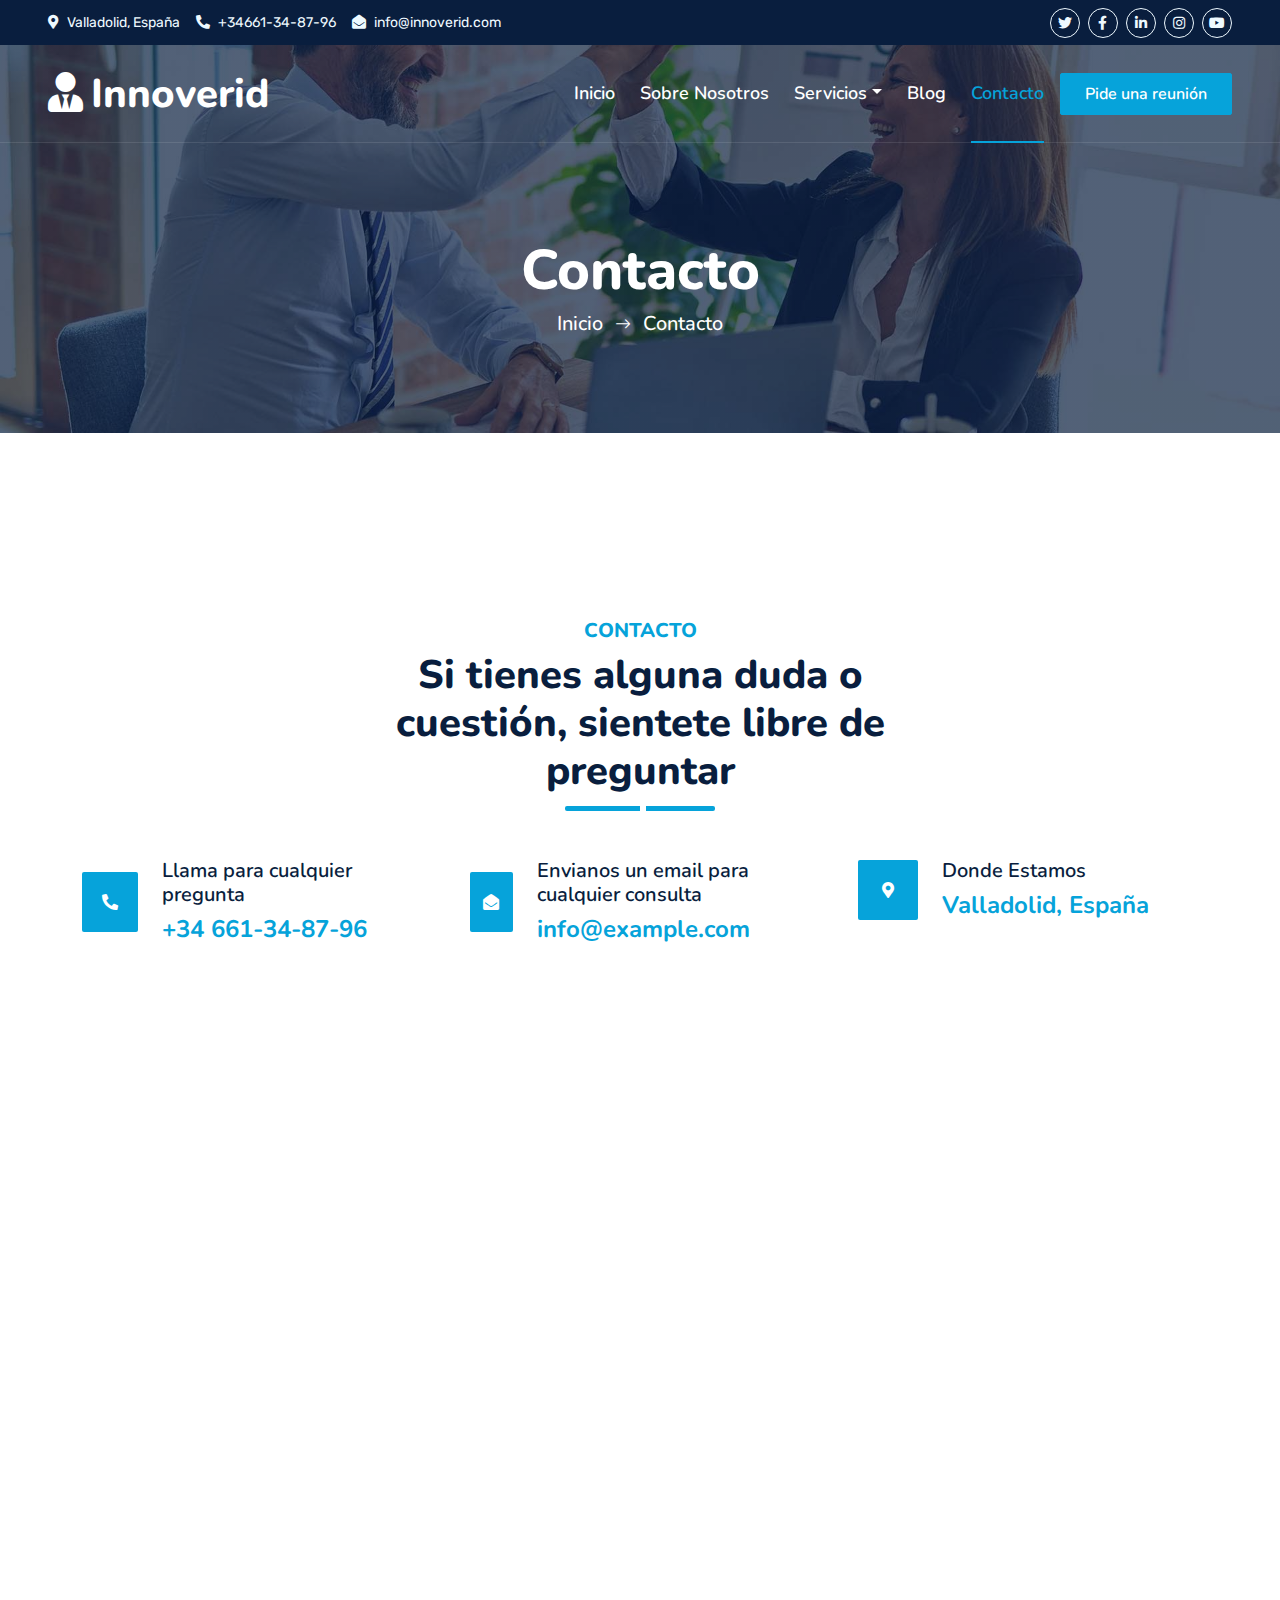
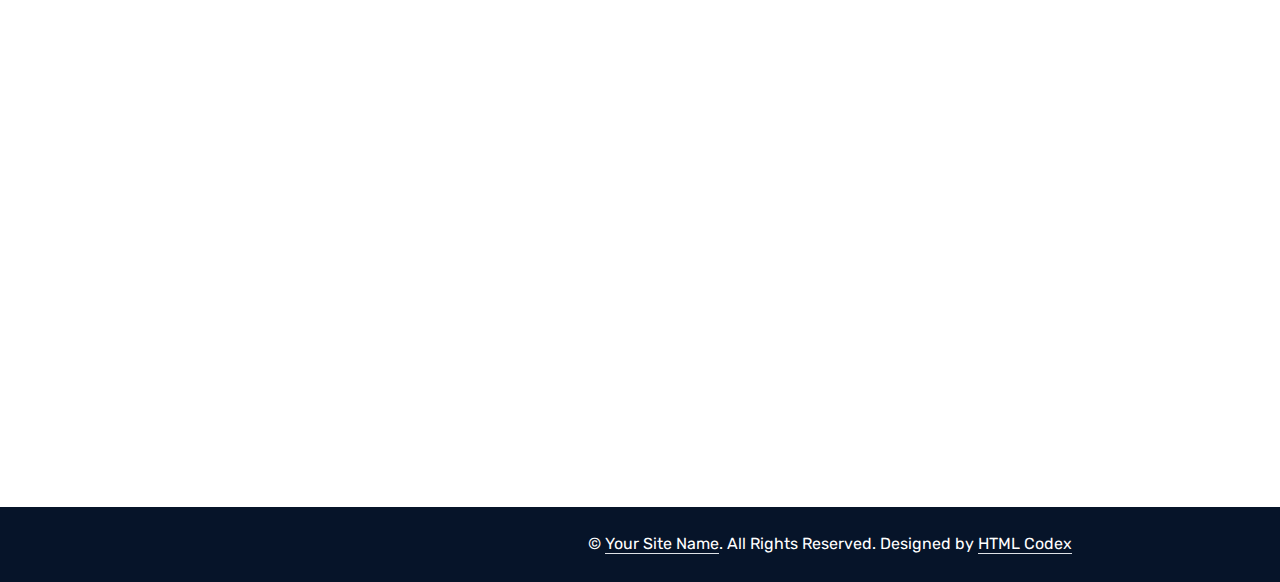
<file: contacto.html>
<!DOCTYPE html>
<html lang="es">

<head>
    <meta charset="utf-8">
    <title>Innoverid - Contacto</title>
    <meta content="width=device-width, initial-scale=1.0" name="viewport">
    <meta content="Free HTML Templates" name="keywords">
    <meta content="Free HTML Templates" name="description">

    <!-- Favicon -->
    <link href="img/favicon.ico" rel="icon">

    <!-- Google Web Fonts -->
    <link rel="preconnect" href="https://fonts.googleapis.com">
    <link rel="preconnect" href="https://fonts.gstatic.com" crossorigin>
    <link href="https://fonts.googleapis.com/css2?family=Nunito:wght@400;600;700;800&family=Rubik:wght@400;500;600;700&display=swap" rel="stylesheet">

    <!-- Icon Font Stylesheet -->
    <link href="https://cdnjs.cloudflare.com/ajax/libs/font-awesome/5.10.0/css/all.min.css" rel="stylesheet">
    <link href="https://cdn.jsdelivr.net/npm/bootstrap-icons@1.4.1/font/bootstrap-icons.css" rel="stylesheet">

    <!-- Libraries Stylesheet -->
    <link href="lib/owlcarousel/assets/owl.carousel.min.css" rel="stylesheet">
    <link href="lib/animate/animate.min.css" rel="stylesheet">

    <!-- Customized Bootstrap Stylesheet -->
    <link href="css/bootstrap.min.css" rel="stylesheet">

    <!-- Template Stylesheet -->
    <link href="css/style.css" rel="stylesheet">
</head>

<body>
    <!-- Spinner Start -->
    <div id="spinner" class="show bg-white position-fixed translate-middle w-100 vh-100 top-50 start-50 d-flex align-items-center justify-content-center">
        <div class="spinner"></div>
    </div>
    <!-- Spinner End -->


   <!-- Topbar Start -->
   <div class="container-fluid bg-dark px-5 d-none d-lg-block">
    <div class="row gx-0">
        <div class="col-lg-8 text-center text-lg-start mb-2 mb-lg-0">
            <div class="d-inline-flex align-items-center" style="height: 45px;">
                <small class="me-3 text-light"><i class="fa fa-map-marker-alt me-2"></i>Valladolid, España</small>
                <small class="me-3 text-light"><i class="fa fa-phone-alt me-2"></i>+34661-34-87-96</small>
                <small class="text-light"><i class="fa fa-envelope-open me-2"></i>info@innoverid.com</small>
            </div>
        </div>
        <div class="col-lg-4 text-center text-lg-end">
            <div class="d-inline-flex align-items-center" style="height: 45px;">
                <a class="btn btn-sm btn-outline-light btn-sm-square rounded-circle me-2" href=""><i class="fab fa-twitter fw-normal"></i></a>
                <a class="btn btn-sm btn-outline-light btn-sm-square rounded-circle me-2" href=""><i class="fab fa-facebook-f fw-normal"></i></a>
                <a class="btn btn-sm btn-outline-light btn-sm-square rounded-circle me-2" href=""><i class="fab fa-linkedin-in fw-normal"></i></a>
                <a class="btn btn-sm btn-outline-light btn-sm-square rounded-circle me-2" href=""><i class="fab fa-instagram fw-normal"></i></a>
                <a class="btn btn-sm btn-outline-light btn-sm-square rounded-circle" href=""><i class="fab fa-youtube fw-normal"></i></a>
            </div>
        </div>
    </div>
</div>
<!-- Topbar End -->


    <!-- Navbar Start -->
    <div class="container-fluid position-relative p-0">
        <nav class="navbar navbar-expand-lg navbar-dark px-5 py-3 py-lg-0">
            <a href="index.html" class="navbar-brand p-0">
                <h1 class="m-0"><i class="fa fa-user-tie me-2"></i>Innoverid</h1>
            </a>
            <button class="navbar-toggler" type="button" data-bs-toggle="collapse" data-bs-target="#navbarCollapse">
                <span class="fa fa-bars"></span>
            </button>
            <div class="collapse navbar-collapse" id="navbarCollapse">
                <div class="navbar-nav ms-auto py-0">
                    <a href="index.html" class="nav-item nav-link">Inicio</a>
                    <a href="Sobre Nosotros.html" class="nav-item nav-link">Sobre Nosotros</a>
                    <div class="nav-item dropdown">
                        <a href="#" class="nav-link dropdown-toggle" data-bs-toggle="dropdown">Servicios</a>
                        <div class="dropdown-menu m-0">
                            <a href="Diseño web Valladolid.html" class="dropdown-item">Diseño Web</a>
                            <a href="Diseño Tienda Online.html" class="dropdown-item">Diseño Tienda Online</a>
                            <a href="Marketing Digital.html" class="dropdown-item">Marketing Digital</a>
                            <a href="Consultoría SEO.html" class="dropdown-item">Consultoría SEO</a>
                            <a href="Email Marketing.html" class="dropdown-item ">Email Marketing</a>
                        </div>
                    </div>  
                    <a href="blog.html" class="nav-item nav-link">Blog</a>                                      
                    <a href="contacto.html" class="nav-item nav-link active">Contacto</a>
                </div>
                <a href="https://api.whatsapp.com/send/?phone=%2B34661348796&text&type=phone_number&app_absent=0" class="btn btn-primary py-2 px-4 ms-3">Pide una reunión</a>
            </div>
        </nav> 

        <div class="container-fluid bg-primary py-5 bg-header" style="margin-bottom: 90px;">
            <div class="row py-5">
                <div class="col-12 pt-lg-5 mt-lg-5 text-center">
                    <h1 class="display-4 text-white animated zoomIn">Contacto</h1>
                    <a href="" class="h5 text-white">Inicio</a>
                    <i class="far fa bi-arrow-right text-white px-2"></i>
                    <a href="" class="h5 text-white">Contacto</a>
                </div>
            </div>
        </div>
    </div>
    <!-- Navbar End -->


    <!-- Full Screen Search Start -->
    <div class="modal fade" id="searchModal" tabindex="-1">
        <div class="modal-dialog modal-fullscreen">
            <div class="modal-content" style="background: rgba(9, 30, 62, .7);">
                <div class="modal-header border-0">
                    <button type="button" class="btn bg-white btn-close" data-bs-dismiss="modal" aria-label="Close"></button>
                </div>
                <div class="modal-body d-flex align-items-center justify-content-center">
                    <div class="input-group" style="max-width: 600px;">
                        <input type="text" class="form-control bg-transparent border-primary p-3" placeholder="Type search keyword">
                        <button class="btn btn-primary px-4"><i class="bi bi-search"></i></button>
                    </div>
                </div>
            </div>
        </div>
    </div>
    <!-- Full Screen Search End -->


    <!-- Contact Start -->
    <div class="container-fluid py-5 wow fadeInUp" data-wow-delay="0.1s">
        <div class="container py-5">
            <div class="section-title text-center position-relative pb-3 mb-5 mx-auto" style="max-width: 600px;">
                <h5 class="fw-bold text-primary text-uppercase">Contacto</h5>
                <h1 class="mb-0">Si tienes alguna duda o cuestión, sientete libre de preguntar</h1>
            </div>
            <div class="row g-5 mb-5">
                <div class="col-lg-4">
                    <div class="d-flex align-items-center wow fadeIn" data-wow-delay="0.1s">
                        <div class="bg-primary d-flex align-items-center justify-content-center rounded" style="width: 60px; height: 60px;">
                            <i class="fa fa-phone-alt text-white"></i>
                        </div>
                        <div class="ps-4">
                            <h5 class="mb-2">Llama para cualquier pregunta</h5>
                            <h4 class="text-primary mb-0">+34 661-34-87-96</h4>
                        </div>
                    </div>
                </div>
                <div class="col-lg-4">
                    <div class="d-flex align-items-center wow fadeIn" data-wow-delay="0.4s">
                        <div class="bg-primary d-flex align-items-center justify-content-center rounded" style="width: 60px; height: 60px;">
                            <i class="fa fa-envelope-open text-white"></i>
                        </div>
                        <div class="ps-4">
                            <h5 class="mb-2">Envianos un email para cualquier consulta</h5>
                            <h4 class="text-primary mb-0">info@example.com</h4>
                        </div>
                    </div>
                </div>
                <div class="col-lg-4">
                    <div class="d-flex align-items-center wow fadeIn" data-wow-delay="0.8s">
                        <div class="bg-primary d-flex align-items-center justify-content-center rounded" style="width: 60px; height: 60px;">
                            <i class="fa fa-map-marker-alt text-white"></i>
                        </div>
                        <div class="ps-4">
                            <h5 class="mb-2">Donde Estamos</h5>
                            <h4 class="text-primary mb-0">Valladolid, España</h4>
                        </div>
                    </div>
                </div>
            </div>
            <div  class="row g-5">
                <div class="col-lg-6 wow slideInUp" data-wow-delay="0.3s">
                    <form>
                        <div class="row g-3">
                            <div class="col-md-6">
                                <input type="text" class="form-control border-0 bg-light px-4" placeholder="Nombre" style="height: 55px;">
                            </div>
                            <div class="col-md-6">
                                <input type="email" class="form-control border-0 bg-light px-4" placeholder="email" style="height: 55px;">
                            </div>
                            <div class="col-12">
                                <input type="text" class="form-control border-0 bg-light px-4" placeholder="asunto" style="height: 55px;">
                            </div>
                            <div class="col-12">
                                <textarea class="form-control border-0 bg-light px-4 py-3" rows="4" placeholder="Mensaje"></textarea>
                            </div>
                            <div class="col-12">
                                <a  href="mailto:davrguez@gmail.com"  class="btn btn-primary w-100 py-3" role="button">Contactanos</a>                                
                            </div>
                        </div>
                    </form>
                </div>
            </div>
        </div>
    </div>
    <!-- Contact End -->


    <!-- Vendor Start -->
    <div class="container-fluid py-5 wow fadeInUp" data-wow-delay="0.1s">
        <div class="container py-5 mb-5">
            <div class="bg-white">
                <div class="owl-carousel vendor-carousel">
                    <img src="img/vendor-1.jpg" alt="">
                    <img src="img/vendor-2.jpg" alt="">
                    <img src="img/vendor-3.jpg" alt="">
                    <img src="img/vendor-4.jpg" alt="">
                    <img src="img/vendor-5.jpg" alt="">
                    <img src="img/vendor-6.jpg" alt="">
                    <img src="img/vendor-7.jpg" alt="">
                    <img src="img/vendor-8.jpg" alt="">
                    <img src="img/vendor-9.jpg" alt="">
                </div>
            </div>
        </div>
    </div>
    <!-- Vendor End -->
    

    <!-- Footer Start -->
    <div class="container-fluid bg-dark text-light mt-5 wow fadeInUp" data-wow-delay="0.1s">
        <div class="container">
            <div class="row gx-5">
                <div class="col-lg-4 col-md-6 footer-about">
                    <div class="d-flex flex-column align-items-center justify-content-center text-center h-100 bg-primary p-4">
                        <a href="index.html" class="navbar-brand">
                            <h1 class="m-0 text-white"><i class="fa fa-user-tie me-2"></i>Startup</h1>
                        </a>
                        <p class="mt-3 mb-4">Lorem diam sit erat dolor elitr et, diam lorem justo amet clita stet eos sit. Elitr dolor duo lorem, elitr clita ipsum sea. Diam amet erat lorem stet eos. Diam amet et kasd eos duo.</p>
                        <form action="">
                            <div class="input-group">
                                <input type="text" class="form-control border-white p-3" placeholder="Your Email">
                                <button class="btn btn-dark">Sign Up</button>
                            </div>
                        </form>
                    </div>
                </div>
                <div class="col-lg-8 col-md-6">
                    <div class="row gx-5">
                        <div class="col-lg-4 col-md-12 pt-5 mb-5">
                            <div class="section-title section-title-sm position-relative pb-3 mb-4">
                                <h3 class="text-light mb-0">Get In Touch</h3>
                            </div>
                            <div class="d-flex mb-2">
                                <i class="bi bi-geo-alt text-primary me-2"></i>
                                <p class="mb-0">123 Street, New York, USA</p>
                            </div>
                            <div class="d-flex mb-2">
                                <i class="bi bi-envelope-open text-primary me-2"></i>
                                <p class="mb-0">info@example.com</p>
                            </div>
                            <div class="d-flex mb-2">
                                <i class="bi bi-telephone text-primary me-2"></i>
                                <p class="mb-0">+012 345 67890</p>
                            </div>
                            <div class="d-flex mt-4">
                                <a class="btn btn-primary btn-square me-2" href="#"><i class="fab fa-twitter fw-normal"></i></a>
                                <a class="btn btn-primary btn-square me-2" href="#"><i class="fab fa-facebook-f fw-normal"></i></a>
                                <a class="btn btn-primary btn-square me-2" href="#"><i class="fab fa-linkedin-in fw-normal"></i></a>
                                <a class="btn btn-primary btn-square" href="#"><i class="fab fa-instagram fw-normal"></i></a>
                            </div>
                        </div>
                        <div class="col-lg-4 col-md-12 pt-0 pt-lg-5 mb-5">
                            <div class="section-title section-title-sm position-relative pb-3 mb-4">
                                <h3 class="text-light mb-0">Quick Links</h3>
                            </div>
                            <div class="link-animated d-flex flex-column justify-content-start">
                                <a class="text-light mb-2" href="#"><i class="bi bi-arrow-right text-primary me-2"></i>Home</a>
                                <a class="text-light mb-2" href="#"><i class="bi bi-arrow-right text-primary me-2"></i>About Us</a>
                                <a class="text-light mb-2" href="#"><i class="bi bi-arrow-right text-primary me-2"></i>Our Services</a>
                                <a class="text-light mb-2" href="#"><i class="bi bi-arrow-right text-primary me-2"></i>Meet The Team</a>
                                <a class="text-light mb-2" href="#"><i class="bi bi-arrow-right text-primary me-2"></i>Latest Blog</a>
                                <a class="text-light" href="#"><i class="bi bi-arrow-right text-primary me-2"></i>Contact Us</a>
                            </div>
                        </div>
                        <div class="col-lg-4 col-md-12 pt-0 pt-lg-5 mb-5">
                            <div class="section-title section-title-sm position-relative pb-3 mb-4">
                                <h3 class="text-light mb-0">Popular Links</h3>
                            </div>
                            <div class="link-animated d-flex flex-column justify-content-start">
                                <a class="text-light mb-2" href="#"><i class="bi bi-arrow-right text-primary me-2"></i>Home</a>
                                <a class="text-light mb-2" href="#"><i class="bi bi-arrow-right text-primary me-2"></i>About Us</a>
                                <a class="text-light mb-2" href="#"><i class="bi bi-arrow-right text-primary me-2"></i>Our Services</a>
                                <a class="text-light mb-2" href="#"><i class="bi bi-arrow-right text-primary me-2"></i>Meet The Team</a>
                                <a class="text-light mb-2" href="#"><i class="bi bi-arrow-right text-primary me-2"></i>Latest Blog</a>
                                <a class="text-light" href="#"><i class="bi bi-arrow-right text-primary me-2"></i>Contact Us</a>
                            </div>
                        </div>
                    </div>
                </div>
            </div>
        </div>
    </div>
    <div class="container-fluid text-white" style="background: #061429;">
        <div class="container text-center">
            <div class="row justify-content-end">
                <div class="col-lg-8 col-md-6">
                    <div class="d-flex align-items-center justify-content-center" style="height: 75px;">
                        <p class="mb-0">&copy; <a class="text-white border-bottom" href="#">Your Site Name</a>. All Rights Reserved. 
						
						<!--/*** This template is free as long as you keep the footer author’s credit link/attribution link/backlink. If you'd like to use the template without the footer author’s credit link/attribution link/backlink, you can purchase the Credit Removal License from "https://htmlcodex.com/credit-removal". Thank you for your support. ***/-->
						Designed by <a class="text-white border-bottom" href="https://htmlcodex.com">HTML Codex</a></p>
                    </div>
                </div>
            </div>
        </div>
    </div>
    <!-- Footer End -->


    <!-- Back to Top -->
    <a href="#" class="btn btn-lg btn-primary btn-lg-square rounded back-to-top"><i class="bi bi-arrow-up"></i></a>


    <!-- JavaScript Libraries -->
    <script src="https://code.jquery.com/jquery-3.4.1.min.js"></script>
    <script src="https://cdn.jsdelivr.net/npm/bootstrap@5.0.0/dist/js/bootstrap.bundle.min.js"></script>
    <script src="lib/wow/wow.min.js"></script>
    <script src="lib/easing/easing.min.js"></script>
    <script src="lib/waypoints/waypoints.min.js"></script>
    <script src="lib/counterup/counterup.min.js"></script>
    <script src="lib/owlcarousel/owl.carousel.min.js"></script>

    <!-- Template Javascript -->
    <script src="js/main.js"></script>
</body>

</html>
</file>
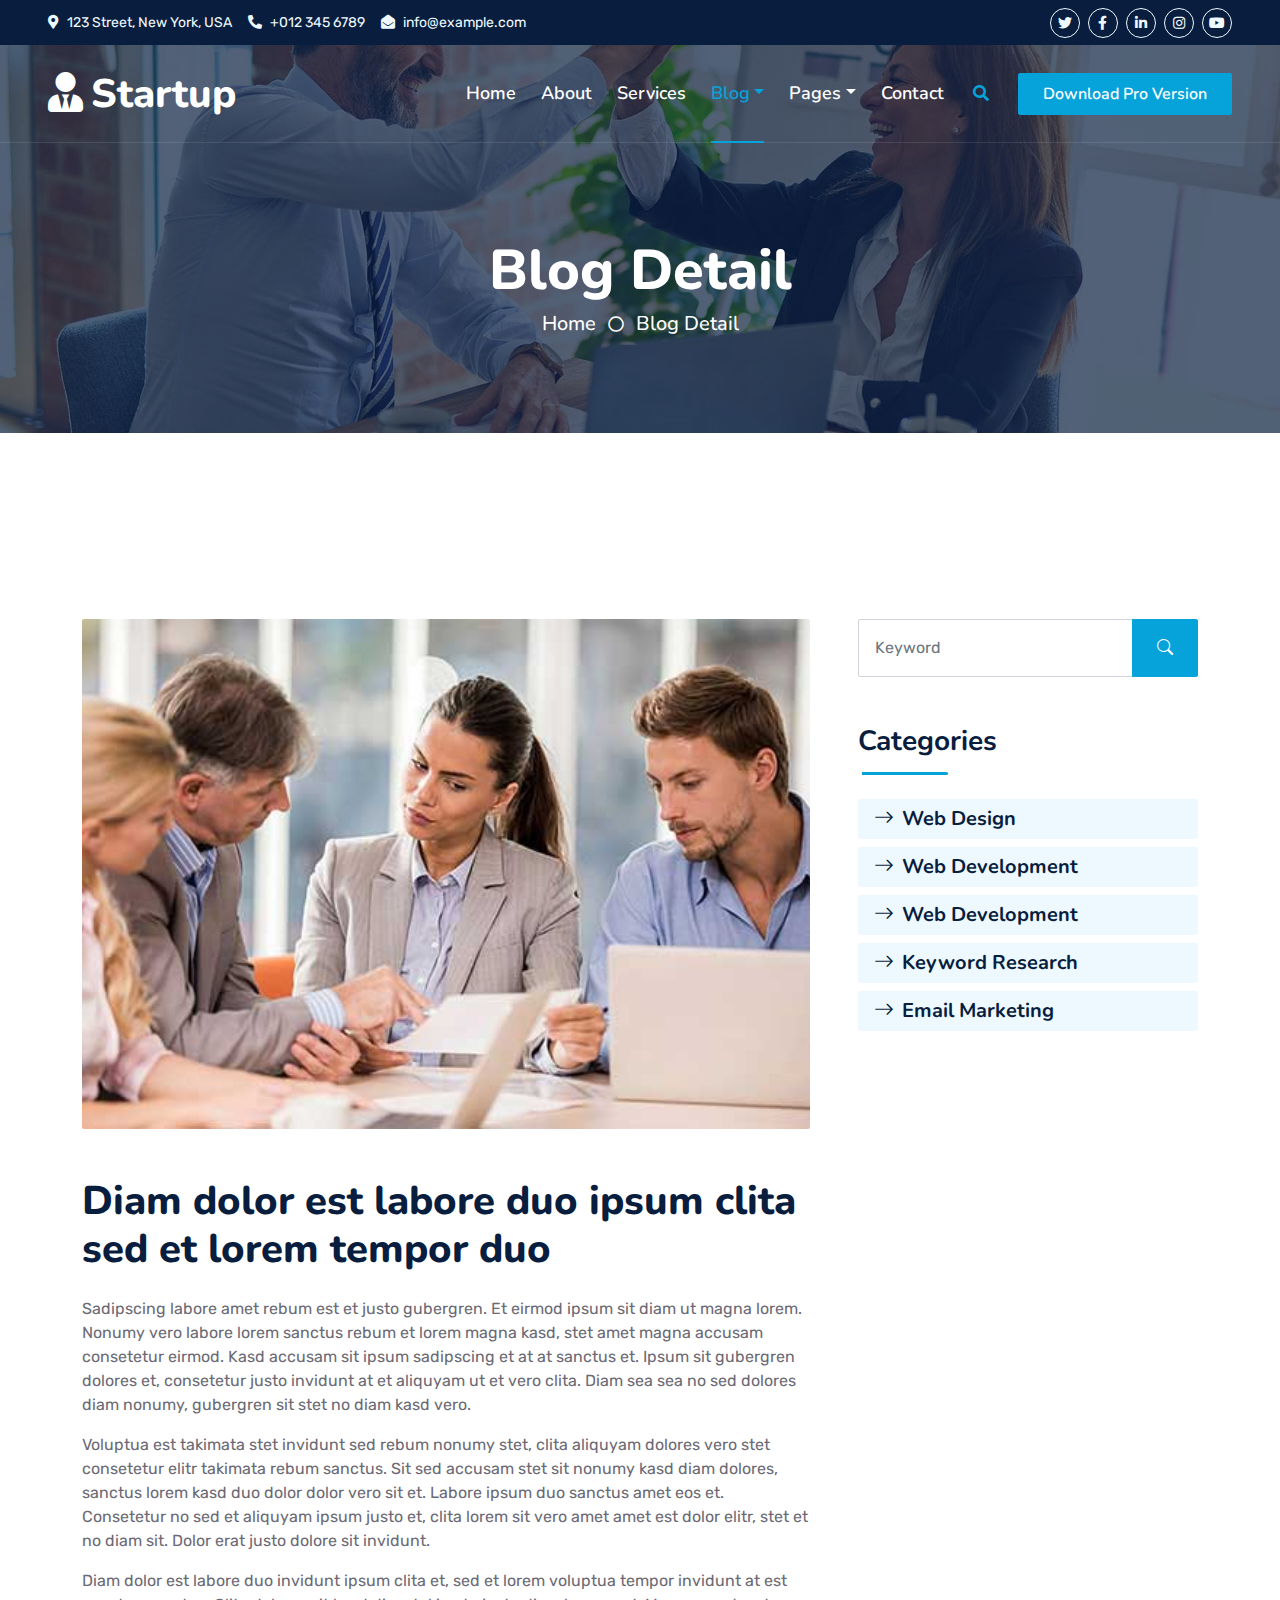
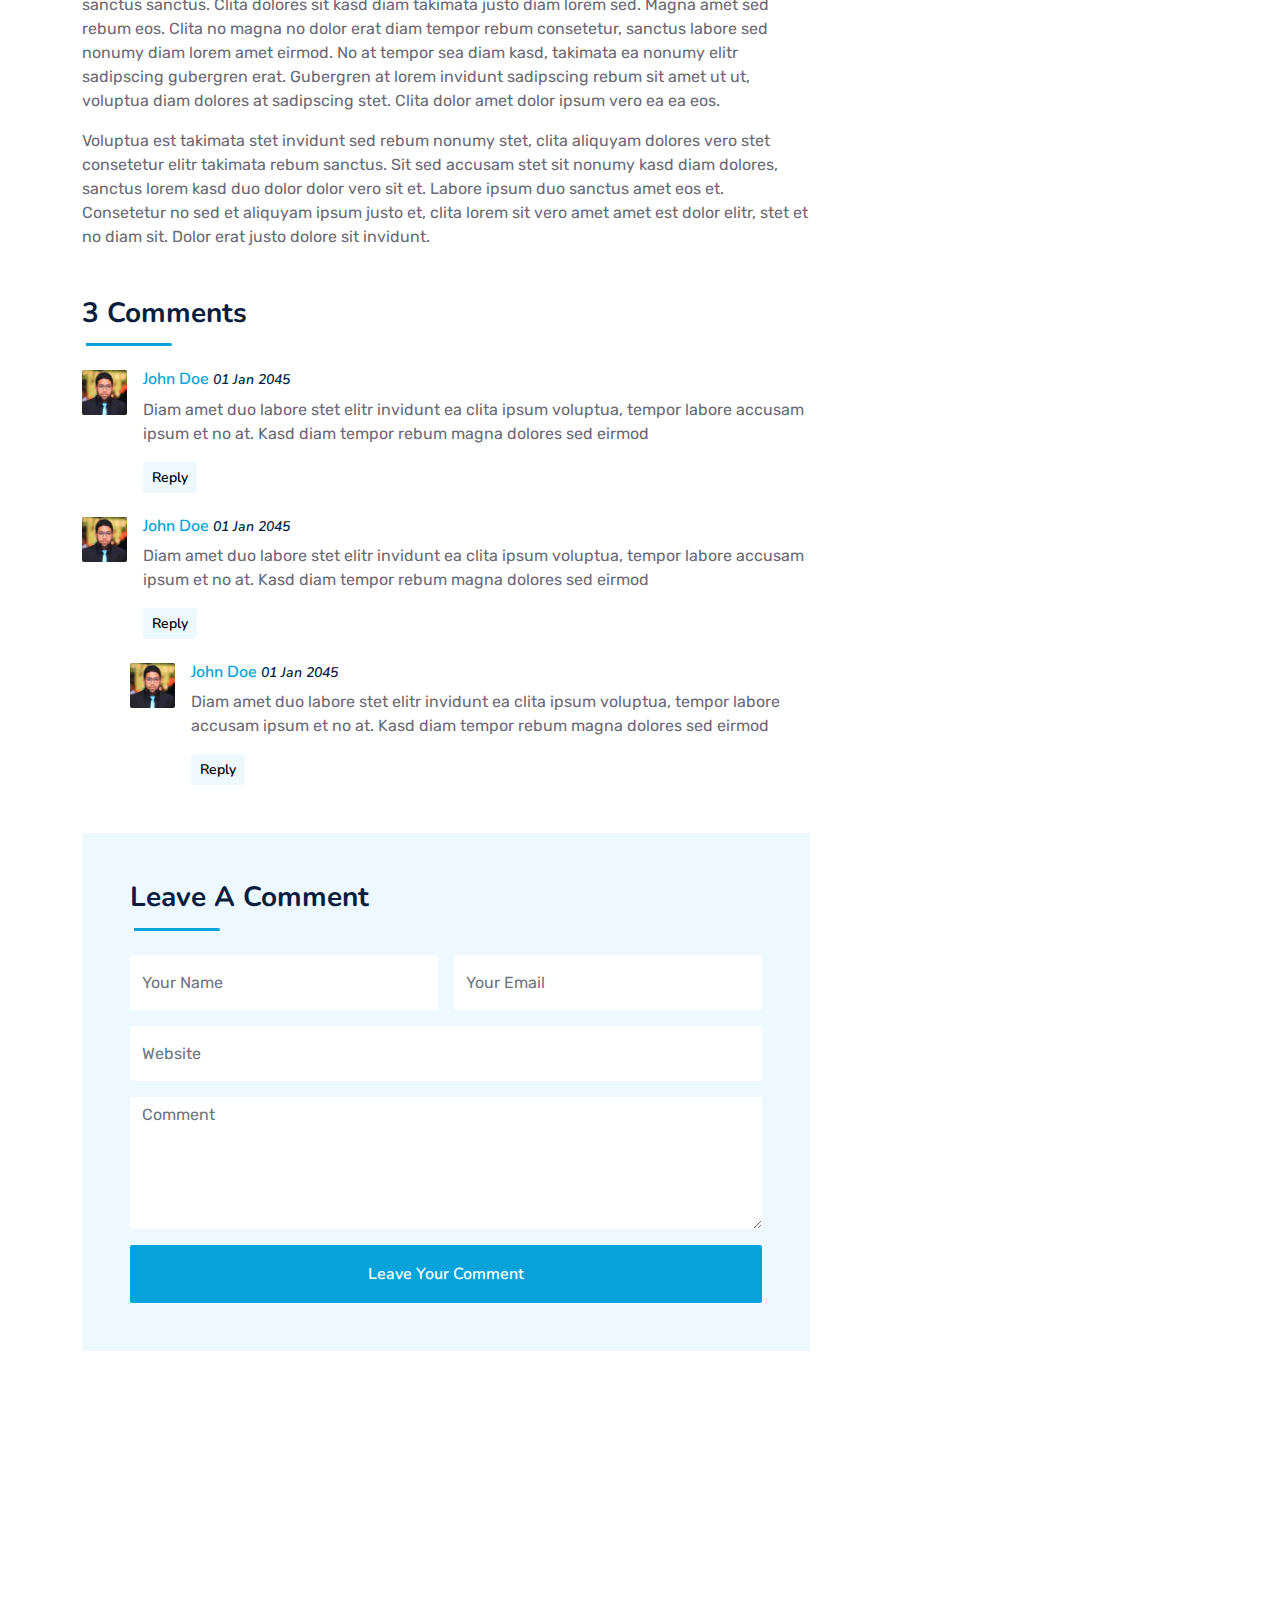
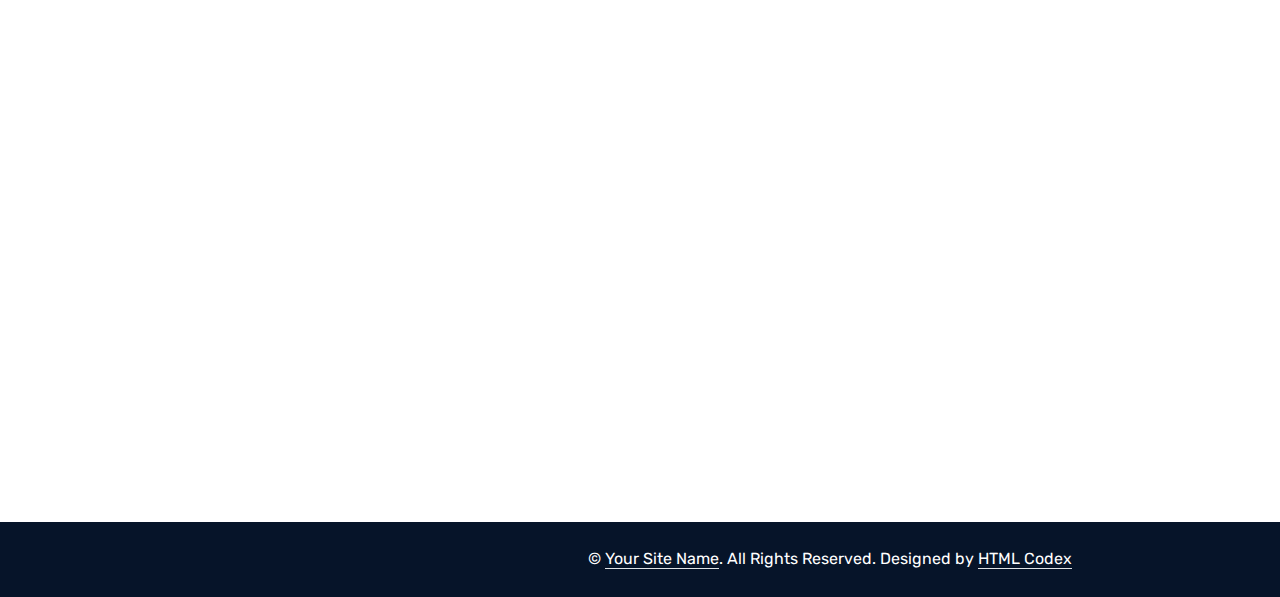
<file: detail.html>
<!DOCTYPE html>
<html lang="en">

<head>
    <meta charset="utf-8">
    <title>Startup - Startup Website Template</title>
    <meta content="width=device-width, initial-scale=1.0" name="viewport">
    <meta content="Free HTML Templates" name="keywords">
    <meta content="Free HTML Templates" name="description">

    <!-- Favicon -->
    <link href="img/favicon.ico" rel="icon">

    <!-- Google Web Fonts -->
    <link rel="preconnect" href="https://fonts.googleapis.com">
    <link rel="preconnect" href="https://fonts.gstatic.com" crossorigin>
    <link href="https://fonts.googleapis.com/css2?family=Nunito:wght@400;600;700;800&family=Rubik:wght@400;500;600;700&display=swap" rel="stylesheet">

    <!-- Icon Font Stylesheet -->
    <link href="https://cdnjs.cloudflare.com/ajax/libs/font-awesome/5.10.0/css/all.min.css" rel="stylesheet">
    <link href="https://cdn.jsdelivr.net/npm/bootstrap-icons@1.4.1/font/bootstrap-icons.css" rel="stylesheet">

    <!-- Libraries Stylesheet -->
    <link href="lib/owlcarousel/assets/owl.carousel.min.css" rel="stylesheet">
    <link href="lib/animate/animate.min.css" rel="stylesheet">

    <!-- Customized Bootstrap Stylesheet -->
    <link href="css/bootstrap.min.css" rel="stylesheet">

    <!-- Template Stylesheet -->
    <link href="css/style.css" rel="stylesheet">
</head>

<body>
    <!-- Spinner Start -->
    <div id="spinner" class="show bg-white position-fixed translate-middle w-100 vh-100 top-50 start-50 d-flex align-items-center justify-content-center">
        <div class="spinner"></div>
    </div>
    <!-- Spinner End -->


    <!-- Topbar Start -->
    <div class="container-fluid bg-dark px-5 d-none d-lg-block">
        <div class="row gx-0">
            <div class="col-lg-8 text-center text-lg-start mb-2 mb-lg-0">
                <div class="d-inline-flex align-items-center" style="height: 45px;">
                    <small class="me-3 text-light"><i class="fa fa-map-marker-alt me-2"></i>123 Street, New York, USA</small>
                    <small class="me-3 text-light"><i class="fa fa-phone-alt me-2"></i>+012 345 6789</small>
                    <small class="text-light"><i class="fa fa-envelope-open me-2"></i>info@example.com</small>
                </div>
            </div>
            <div class="col-lg-4 text-center text-lg-end">
                <div class="d-inline-flex align-items-center" style="height: 45px;">
                    <a class="btn btn-sm btn-outline-light btn-sm-square rounded-circle me-2" href=""><i class="fab fa-twitter fw-normal"></i></a>
                    <a class="btn btn-sm btn-outline-light btn-sm-square rounded-circle me-2" href=""><i class="fab fa-facebook-f fw-normal"></i></a>
                    <a class="btn btn-sm btn-outline-light btn-sm-square rounded-circle me-2" href=""><i class="fab fa-linkedin-in fw-normal"></i></a>
                    <a class="btn btn-sm btn-outline-light btn-sm-square rounded-circle me-2" href=""><i class="fab fa-instagram fw-normal"></i></a>
                    <a class="btn btn-sm btn-outline-light btn-sm-square rounded-circle" href=""><i class="fab fa-youtube fw-normal"></i></a>
                </div>
            </div>
        </div>
    </div>
    <!-- Topbar End -->


    <!-- Navbar Start -->
    <div class="container-fluid position-relative p-0">
        <nav class="navbar navbar-expand-lg navbar-dark px-5 py-3 py-lg-0">
            <a href="index.html" class="navbar-brand p-0">
                <h1 class="m-0"><i class="fa fa-user-tie me-2"></i>Startup</h1>
            </a>
            <button class="navbar-toggler" type="button" data-bs-toggle="collapse" data-bs-target="#navbarCollapse">
                <span class="fa fa-bars"></span>
            </button>
            <div class="collapse navbar-collapse" id="navbarCollapse">
                <div class="navbar-nav ms-auto py-0">
                    <a href="index.html" class="nav-item nav-link">Home</a>
                    <a href="about.html" class="nav-item nav-link">About</a>
                    <a href="service.html" class="nav-item nav-link">Services</a>
                    <div class="nav-item dropdown">
                        <a href="#" class="nav-link dropdown-toggle active" data-bs-toggle="dropdown">Blog</a>
                        <div class="dropdown-menu m-0">
                            <a href="blog.html" class="dropdown-item">Blog Grid</a>
                            <a href="detail.html" class="dropdown-item active">Blog Detail</a>
                        </div>
                    </div>
                    <div class="nav-item dropdown">
                        <a href="#" class="nav-link dropdown-toggle" data-bs-toggle="dropdown">Pages</a>
                        <div class="dropdown-menu m-0">
                            <a href="price.html" class="dropdown-item">Pricing Plan</a>
                            <a href="feature.html" class="dropdown-item">Our features</a>
                            <a href="team.html" class="dropdown-item">Team Members</a>
                            <a href="testimonial.html" class="dropdown-item">Testimonial</a>
                            <a href="quote.html" class="dropdown-item">Free Quote</a>
                        </div>
                    </div>
                    <a href="contact.html" class="nav-item nav-link">Contact</a>
                </div>
                <butaton type="button" class="btn text-primary ms-3" data-bs-toggle="modal" data-bs-target="#searchModal"><i class="fa fa-search"></i></butaton>
                <a href="https://htmlcodex.com/startup-company-website-template" class="btn btn-primary py-2 px-4 ms-3">Download Pro Version</a>
            </div>
        </nav>

        <div class="container-fluid bg-primary py-5 bg-header" style="margin-bottom: 90px;">
            <div class="row py-5">
                <div class="col-12 pt-lg-5 mt-lg-5 text-center">
                    <h1 class="display-4 text-white animated zoomIn">Blog Detail</h1>
                    <a href="" class="h5 text-white">Home</a>
                    <i class="far fa-circle text-white px-2"></i>
                    <a href="" class="h5 text-white">Blog Detail</a>
                </div>
            </div>
        </div>
    </div>
    <!-- Navbar End -->


    <!-- Full Screen Search Start -->
    <div class="modal fade" id="searchModal" tabindex="-1">
        <div class="modal-dialog modal-fullscreen">
            <div class="modal-content" style="background: rgba(9, 30, 62, .7);">
                <div class="modal-header border-0">
                    <button type="button" class="btn bg-white btn-close" data-bs-dismiss="modal" aria-label="Close"></button>
                </div>
                <div class="modal-body d-flex align-items-center justify-content-center">
                    <div class="input-group" style="max-width: 600px;">
                        <input type="text" class="form-control bg-transparent border-primary p-3" placeholder="Type search keyword">
                        <button class="btn btn-primary px-4"><i class="bi bi-search"></i></button>
                    </div>
                </div>
            </div>
        </div>
    </div>
    <!-- Full Screen Search End -->


    <!-- Blog Start -->
    <div class="container-fluid py-5 wow fadeInUp" data-wow-delay="0.1s">
        <div class="container py-5">
            <div class="row g-5">
                <div class="col-lg-8">
                    <!-- Blog Detail Start -->
                    <div class="mb-5">
                        <img class="img-fluid w-100 rounded mb-5" src="img/blog-1.jpg" alt="">
                        <h1 class="mb-4">Diam dolor est labore duo ipsum clita sed et lorem tempor duo</h1>
                        <p>Sadipscing labore amet rebum est et justo gubergren. Et eirmod ipsum sit diam ut
                            magna lorem. Nonumy vero labore lorem sanctus rebum et lorem magna kasd, stet
                            amet magna accusam consetetur eirmod. Kasd accusam sit ipsum sadipscing et at at
                            sanctus et. Ipsum sit gubergren dolores et, consetetur justo invidunt at et
                            aliquyam ut et vero clita. Diam sea sea no sed dolores diam nonumy, gubergren
                            sit stet no diam kasd vero.</p>
                        <p>Voluptua est takimata stet invidunt sed rebum nonumy stet, clita aliquyam dolores
                            vero stet consetetur elitr takimata rebum sanctus. Sit sed accusam stet sit
                            nonumy kasd diam dolores, sanctus lorem kasd duo dolor dolor vero sit et. Labore
                            ipsum duo sanctus amet eos et. Consetetur no sed et aliquyam ipsum justo et,
                            clita lorem sit vero amet amet est dolor elitr, stet et no diam sit. Dolor erat
                            justo dolore sit invidunt.</p>
                        <p>Diam dolor est labore duo invidunt ipsum clita et, sed et lorem voluptua tempor
                            invidunt at est sanctus sanctus. Clita dolores sit kasd diam takimata justo diam
                            lorem sed. Magna amet sed rebum eos. Clita no magna no dolor erat diam tempor
                            rebum consetetur, sanctus labore sed nonumy diam lorem amet eirmod. No at tempor
                            sea diam kasd, takimata ea nonumy elitr sadipscing gubergren erat. Gubergren at
                            lorem invidunt sadipscing rebum sit amet ut ut, voluptua diam dolores at
                            sadipscing stet. Clita dolor amet dolor ipsum vero ea ea eos.</p>
                        <p>Voluptua est takimata stet invidunt sed rebum nonumy stet, clita aliquyam dolores
                            vero stet consetetur elitr takimata rebum sanctus. Sit sed accusam stet sit
                            nonumy kasd diam dolores, sanctus lorem kasd duo dolor dolor vero sit et. Labore
                            ipsum duo sanctus amet eos et. Consetetur no sed et aliquyam ipsum justo et,
                            clita lorem sit vero amet amet est dolor elitr, stet et no diam sit. Dolor erat
                            justo dolore sit invidunt.</p>
                    </div>
                    <!-- Blog Detail End -->
    
                    <!-- Comment List Start -->
                    <div class="mb-5">
                        <div class="section-title section-title-sm position-relative pb-3 mb-4">
                            <h3 class="mb-0">3 Comments</h3>
                        </div>
                        <div class="d-flex mb-4">
                            <img src="img/user.jpg" class="img-fluid rounded" style="width: 45px; height: 45px;">
                            <div class="ps-3">
                                <h6><a href="">John Doe</a> <small><i>01 Jan 2045</i></small></h6>
                                <p>Diam amet duo labore stet elitr invidunt ea clita ipsum voluptua, tempor labore
                                    accusam ipsum et no at. Kasd diam tempor rebum magna dolores sed eirmod</p>
                                <button class="btn btn-sm btn-light">Reply</button>
                            </div>
                        </div>
                        <div class="d-flex mb-4">
                            <img src="img/user.jpg" class="img-fluid rounded" style="width: 45px; height: 45px;">
                            <div class="ps-3">
                                <h6><a href="">John Doe</a> <small><i>01 Jan 2045</i></small></h6>
                                <p>Diam amet duo labore stet elitr invidunt ea clita ipsum voluptua, tempor labore
                                    accusam ipsum et no at. Kasd diam tempor rebum magna dolores sed eirmod</p>
                                <button class="btn btn-sm btn-light">Reply</button>
                            </div>
                        </div>
                        <div class="d-flex ms-5 mb-4">
                            <img src="img/user.jpg" class="img-fluid rounded" style="width: 45px; height: 45px;">
                            <div class="ps-3">
                                <h6><a href="">John Doe</a> <small><i>01 Jan 2045</i></small></h6>
                                <p>Diam amet duo labore stet elitr invidunt ea clita ipsum voluptua, tempor labore
                                    accusam ipsum et no at. Kasd diam tempor rebum magna dolores sed eirmod</p>
                                <button class="btn btn-sm btn-light">Reply</button>
                            </div>
                        </div>
                    </div>
                    <!-- Comment List End -->
    
                    <!-- Comment Form Start -->
                    <div class="bg-light rounded p-5">
                        <div class="section-title section-title-sm position-relative pb-3 mb-4">
                            <h3 class="mb-0">Leave A Comment</h3>
                        </div>
                        <form>
                            <div class="row g-3">
                                <div class="col-12 col-sm-6">
                                    <input type="text" class="form-control bg-white border-0" placeholder="Your Name" style="height: 55px;">
                                </div>
                                <div class="col-12 col-sm-6">
                                    <input type="email" class="form-control bg-white border-0" placeholder="Your Email" style="height: 55px;">
                                </div>
                                <div class="col-12">
                                    <input type="text" class="form-control bg-white border-0" placeholder="Website" style="height: 55px;">
                                </div>
                                <div class="col-12">
                                    <textarea class="form-control bg-white border-0" rows="5" placeholder="Comment"></textarea>
                                </div>
                                <div class="col-12">
                                    <button class="btn btn-primary w-100 py-3" type="submit">Leave Your Comment</button>
                                </div>
                            </div>
                        </form>
                    </div>
                    <!-- Comment Form End -->
                </div>
    
                <!-- Sidebar Start -->
                <div class="col-lg-4">
                    <!-- Search Form Start -->
                    <div class="mb-5 wow slideInUp" data-wow-delay="0.1s">
                        <div class="input-group">
                            <input type="text" class="form-control p-3" placeholder="Keyword">
                            <button class="btn btn-primary px-4"><i class="bi bi-search"></i></button>
                        </div>
                    </div>
                    <!-- Search Form End -->
    
                    <!-- Category Start -->
                    <div class="mb-5 wow slideInUp" data-wow-delay="0.1s">
                        <div class="section-title section-title-sm position-relative pb-3 mb-4">
                            <h3 class="mb-0">Categories</h3>
                        </div>
                        <div class="link-animated d-flex flex-column justify-content-start">
                            <a class="h5 fw-semi-bold bg-light rounded py-2 px-3 mb-2" href="#"><i class="bi bi-arrow-right me-2"></i>Web Design</a>
                            <a class="h5 fw-semi-bold bg-light rounded py-2 px-3 mb-2" href="#"><i class="bi bi-arrow-right me-2"></i>Web Development</a>
                            <a class="h5 fw-semi-bold bg-light rounded py-2 px-3 mb-2" href="#"><i class="bi bi-arrow-right me-2"></i>Web Development</a>
                            <a class="h5 fw-semi-bold bg-light rounded py-2 px-3 mb-2" href="#"><i class="bi bi-arrow-right me-2"></i>Keyword Research</a>
                            <a class="h5 fw-semi-bold bg-light rounded py-2 px-3 mb-2" href="#"><i class="bi bi-arrow-right me-2"></i>Email Marketing</a>
                        </div>
                    </div>
                    <!-- Category End -->
    
                    <!-- Recent Post Start -->
                    <div class="mb-5 wow slideInUp" data-wow-delay="0.1s">
                        <div class="section-title section-title-sm position-relative pb-3 mb-4">
                            <h3 class="mb-0">Recent Post</h3>
                        </div>
                        <div class="d-flex rounded overflow-hidden mb-3">
                            <img class="img-fluid" src="img/blog-1.jpg" style="width: 100px; height: 100px; object-fit: cover;" alt="">
                            <a href="" class="h5 fw-semi-bold d-flex align-items-center bg-light px-3 mb-0">Lorem ipsum dolor sit amet adipis elit
                            </a>
                        </div>
                        <div class="d-flex rounded overflow-hidden mb-3">
                            <img class="img-fluid" src="img/blog-2.jpg" style="width: 100px; height: 100px; object-fit: cover;" alt="">
                            <a href="" class="h5 fw-semi-bold d-flex align-items-center bg-light px-3 mb-0">Lorem ipsum dolor sit amet adipis elit
                            </a>
                        </div>
                        <div class="d-flex rounded overflow-hidden mb-3">
                            <img class="img-fluid" src="img/blog-3.jpg" style="width: 100px; height: 100px; object-fit: cover;" alt="">
                            <a href="" class="h5 fw-semi-bold d-flex align-items-center bg-light px-3 mb-0">Lorem ipsum dolor sit amet adipis elit
                            </a>
                        </div>
                        <div class="d-flex rounded overflow-hidden mb-3">
                            <img class="img-fluid" src="img/blog-1.jpg" style="width: 100px; height: 100px; object-fit: cover;" alt="">
                            <a href="" class="h5 fw-semi-bold d-flex align-items-center bg-light px-3 mb-0">Lorem ipsum dolor sit amet adipis elit
                            </a>
                        </div>
                        <div class="d-flex rounded overflow-hidden mb-3">
                            <img class="img-fluid" src="img/blog-2.jpg" style="width: 100px; height: 100px; object-fit: cover;" alt="">
                            <a href="" class="h5 fw-semi-bold d-flex align-items-center bg-light px-3 mb-0">Lorem ipsum dolor sit amet adipis elit
                            </a>
                        </div>
                        <div class="d-flex rounded overflow-hidden mb-3">
                            <img class="img-fluid" src="img/blog-3.jpg" style="width: 100px; height: 100px; object-fit: cover;" alt="">
                            <a href="" class="h5 fw-semi-bold d-flex align-items-center bg-light px-3 mb-0">Lorem ipsum dolor sit amet adipis elit
                            </a>
                        </div>
                    </div>
                    <!-- Recent Post End -->
    
                    <!-- Image Start -->
                    <div class="mb-5 wow slideInUp" data-wow-delay="0.1s">
                        <img src="img/blog-1.jpg" alt="" class="img-fluid rounded">
                    </div>
                    <!-- Image End -->
    
                    <!-- Tags Start -->
                    <div class="mb-5 wow slideInUp" data-wow-delay="0.1s">
                        <div class="section-title section-title-sm position-relative pb-3 mb-4">
                            <h3 class="mb-0">Tag Cloud</h3>
                        </div>
                        <div class="d-flex flex-wrap m-n1">
                            <a href="" class="btn btn-light m-1">Design</a>
                            <a href="" class="btn btn-light m-1">Development</a>
                            <a href="" class="btn btn-light m-1">Marketing</a>
                            <a href="" class="btn btn-light m-1">SEO</a>
                            <a href="" class="btn btn-light m-1">Writing</a>
                            <a href="" class="btn btn-light m-1">Consulting</a>
                            <a href="" class="btn btn-light m-1">Design</a>
                            <a href="" class="btn btn-light m-1">Development</a>
                            <a href="" class="btn btn-light m-1">Marketing</a>
                            <a href="" class="btn btn-light m-1">SEO</a>
                            <a href="" class="btn btn-light m-1">Writing</a>
                            <a href="" class="btn btn-light m-1">Consulting</a>
                        </div>
                    </div>
                    <!-- Tags End -->
    
                    <!-- Plain Text Start -->
                    <div class="wow slideInUp" data-wow-delay="0.1s">
                        <div class="section-title section-title-sm position-relative pb-3 mb-4">
                            <h3 class="mb-0">Plain Text</h3>
                        </div>
                        <div class="bg-light text-center" style="padding: 30px;">
                            <p>Vero sea et accusam justo dolor accusam lorem consetetur, dolores sit amet sit dolor clita kasd justo, diam accusam no sea ut tempor magna takimata, amet sit et diam dolor ipsum amet diam</p>
                            <a href="" class="btn btn-primary py-2 px-4">Read More</a>
                        </div>
                    </div>
                    <!-- Plain Text End -->
                </div>
                <!-- Sidebar End -->
            </div>
        </div>
    </div>
    <!-- Blog End -->


    <!-- Vendor Start -->
    <div class="container-fluid py-5 wow fadeInUp" data-wow-delay="0.1s">
        <div class="container py-5 mb-5">
            <div class="bg-white">
                <div class="owl-carousel vendor-carousel">
                    <img src="img/vendor-1.jpg" alt="">
                    <img src="img/vendor-2.jpg" alt="">
                    <img src="img/vendor-3.jpg" alt="">
                    <img src="img/vendor-4.jpg" alt="">
                    <img src="img/vendor-5.jpg" alt="">
                    <img src="img/vendor-6.jpg" alt="">
                    <img src="img/vendor-7.jpg" alt="">
                    <img src="img/vendor-8.jpg" alt="">
                    <img src="img/vendor-9.jpg" alt="">
                </div>
            </div>
        </div>
    </div>
    <!-- Vendor End -->
    

    <!-- Footer Start -->
    <div class="container-fluid bg-dark text-light mt-5 wow fadeInUp" data-wow-delay="0.1s">
        <div class="container">
            <div class="row gx-5">
                <div class="col-lg-4 col-md-6 footer-about">
                    <div class="d-flex flex-column align-items-center justify-content-center text-center h-100 bg-primary p-4">
                        <a href="index.html" class="navbar-brand">
                            <h1 class="m-0 text-white"><i class="fa fa-user-tie me-2"></i>Startup</h1>
                        </a>
                        <p class="mt-3 mb-4">Lorem diam sit erat dolor elitr et, diam lorem justo amet clita stet eos sit. Elitr dolor duo lorem, elitr clita ipsum sea. Diam amet erat lorem stet eos. Diam amet et kasd eos duo.</p>
                        <form action="">
                            <div class="input-group">
                                <input type="text" class="form-control border-white p-3" placeholder="Your Email">
                                <button class="btn btn-dark">Sign Up</button>
                            </div>
                        </form>
                    </div>
                </div>
                <div class="col-lg-8 col-md-6">
                    <div class="row gx-5">
                        <div class="col-lg-4 col-md-12 pt-5 mb-5">
                            <div class="section-title section-title-sm position-relative pb-3 mb-4">
                                <h3 class="text-light mb-0">Get In Touch</h3>
                            </div>
                            <div class="d-flex mb-2">
                                <i class="bi bi-geo-alt text-primary me-2"></i>
                                <p class="mb-0">123 Street, New York, USA</p>
                            </div>
                            <div class="d-flex mb-2">
                                <i class="bi bi-envelope-open text-primary me-2"></i>
                                <p class="mb-0">info@example.com</p>
                            </div>
                            <div class="d-flex mb-2">
                                <i class="bi bi-telephone text-primary me-2"></i>
                                <p class="mb-0">+012 345 67890</p>
                            </div>
                            <div class="d-flex mt-4">
                                <a class="btn btn-primary btn-square me-2" href="#"><i class="fab fa-twitter fw-normal"></i></a>
                                <a class="btn btn-primary btn-square me-2" href="#"><i class="fab fa-facebook-f fw-normal"></i></a>
                                <a class="btn btn-primary btn-square me-2" href="#"><i class="fab fa-linkedin-in fw-normal"></i></a>
                                <a class="btn btn-primary btn-square" href="#"><i class="fab fa-instagram fw-normal"></i></a>
                            </div>
                        </div>
                        <div class="col-lg-4 col-md-12 pt-0 pt-lg-5 mb-5">
                            <div class="section-title section-title-sm position-relative pb-3 mb-4">
                                <h3 class="text-light mb-0">Quick Links</h3>
                            </div>
                            <div class="link-animated d-flex flex-column justify-content-start">
                                <a class="text-light mb-2" href="#"><i class="bi bi-arrow-right text-primary me-2"></i>Home</a>
                                <a class="text-light mb-2" href="#"><i class="bi bi-arrow-right text-primary me-2"></i>About Us</a>
                                <a class="text-light mb-2" href="#"><i class="bi bi-arrow-right text-primary me-2"></i>Our Services</a>
                                <a class="text-light mb-2" href="#"><i class="bi bi-arrow-right text-primary me-2"></i>Meet The Team</a>
                                <a class="text-light mb-2" href="#"><i class="bi bi-arrow-right text-primary me-2"></i>Latest Blog</a>
                                <a class="text-light" href="#"><i class="bi bi-arrow-right text-primary me-2"></i>Contact Us</a>
                            </div>
                        </div>
                        <div class="col-lg-4 col-md-12 pt-0 pt-lg-5 mb-5">
                            <div class="section-title section-title-sm position-relative pb-3 mb-4">
                                <h3 class="text-light mb-0">Popular Links</h3>
                            </div>
                            <div class="link-animated d-flex flex-column justify-content-start">
                                <a class="text-light mb-2" href="#"><i class="bi bi-arrow-right text-primary me-2"></i>Home</a>
                                <a class="text-light mb-2" href="#"><i class="bi bi-arrow-right text-primary me-2"></i>About Us</a>
                                <a class="text-light mb-2" href="#"><i class="bi bi-arrow-right text-primary me-2"></i>Our Services</a>
                                <a class="text-light mb-2" href="#"><i class="bi bi-arrow-right text-primary me-2"></i>Meet The Team</a>
                                <a class="text-light mb-2" href="#"><i class="bi bi-arrow-right text-primary me-2"></i>Latest Blog</a>
                                <a class="text-light" href="#"><i class="bi bi-arrow-right text-primary me-2"></i>Contact Us</a>
                            </div>
                        </div>
                    </div>
                </div>
            </div>
        </div>
    </div>
    <div class="container-fluid text-white" style="background: #061429;">
        <div class="container text-center">
            <div class="row justify-content-end">
                <div class="col-lg-8 col-md-6">
                    <div class="d-flex align-items-center justify-content-center" style="height: 75px;">
                        <p class="mb-0">&copy; <a class="text-white border-bottom" href="#">Your Site Name</a>. All Rights Reserved. 
						
						<!--/*** This template is free as long as you keep the footer author’s credit link/attribution link/backlink. If you'd like to use the template without the footer author’s credit link/attribution link/backlink, you can purchase the Credit Removal License from "https://htmlcodex.com/credit-removal". Thank you for your support. ***/-->
						Designed by <a class="text-white border-bottom" href="https://htmlcodex.com">HTML Codex</a></p>
                    </div>
                </div>
            </div>
        </div>
    </div>
    <!-- Footer End -->


    <!-- Back to Top -->
    <a href="#" class="btn btn-lg btn-primary btn-lg-square rounded back-to-top"><i class="bi bi-arrow-up"></i></a>


    <!-- JavaScript Libraries -->
    <script src="https://code.jquery.com/jquery-3.4.1.min.js"></script>
    <script src="https://cdn.jsdelivr.net/npm/bootstrap@5.0.0/dist/js/bootstrap.bundle.min.js"></script>
    <script src="lib/wow/wow.min.js"></script>
    <script src="lib/easing/easing.min.js"></script>
    <script src="lib/waypoints/waypoints.min.js"></script>
    <script src="lib/counterup/counterup.min.js"></script>
    <script src="lib/owlcarousel/owl.carousel.min.js"></script>

    <!-- Template Javascript -->
    <script src="js/main.js"></script>
</body>

</html>
</file>
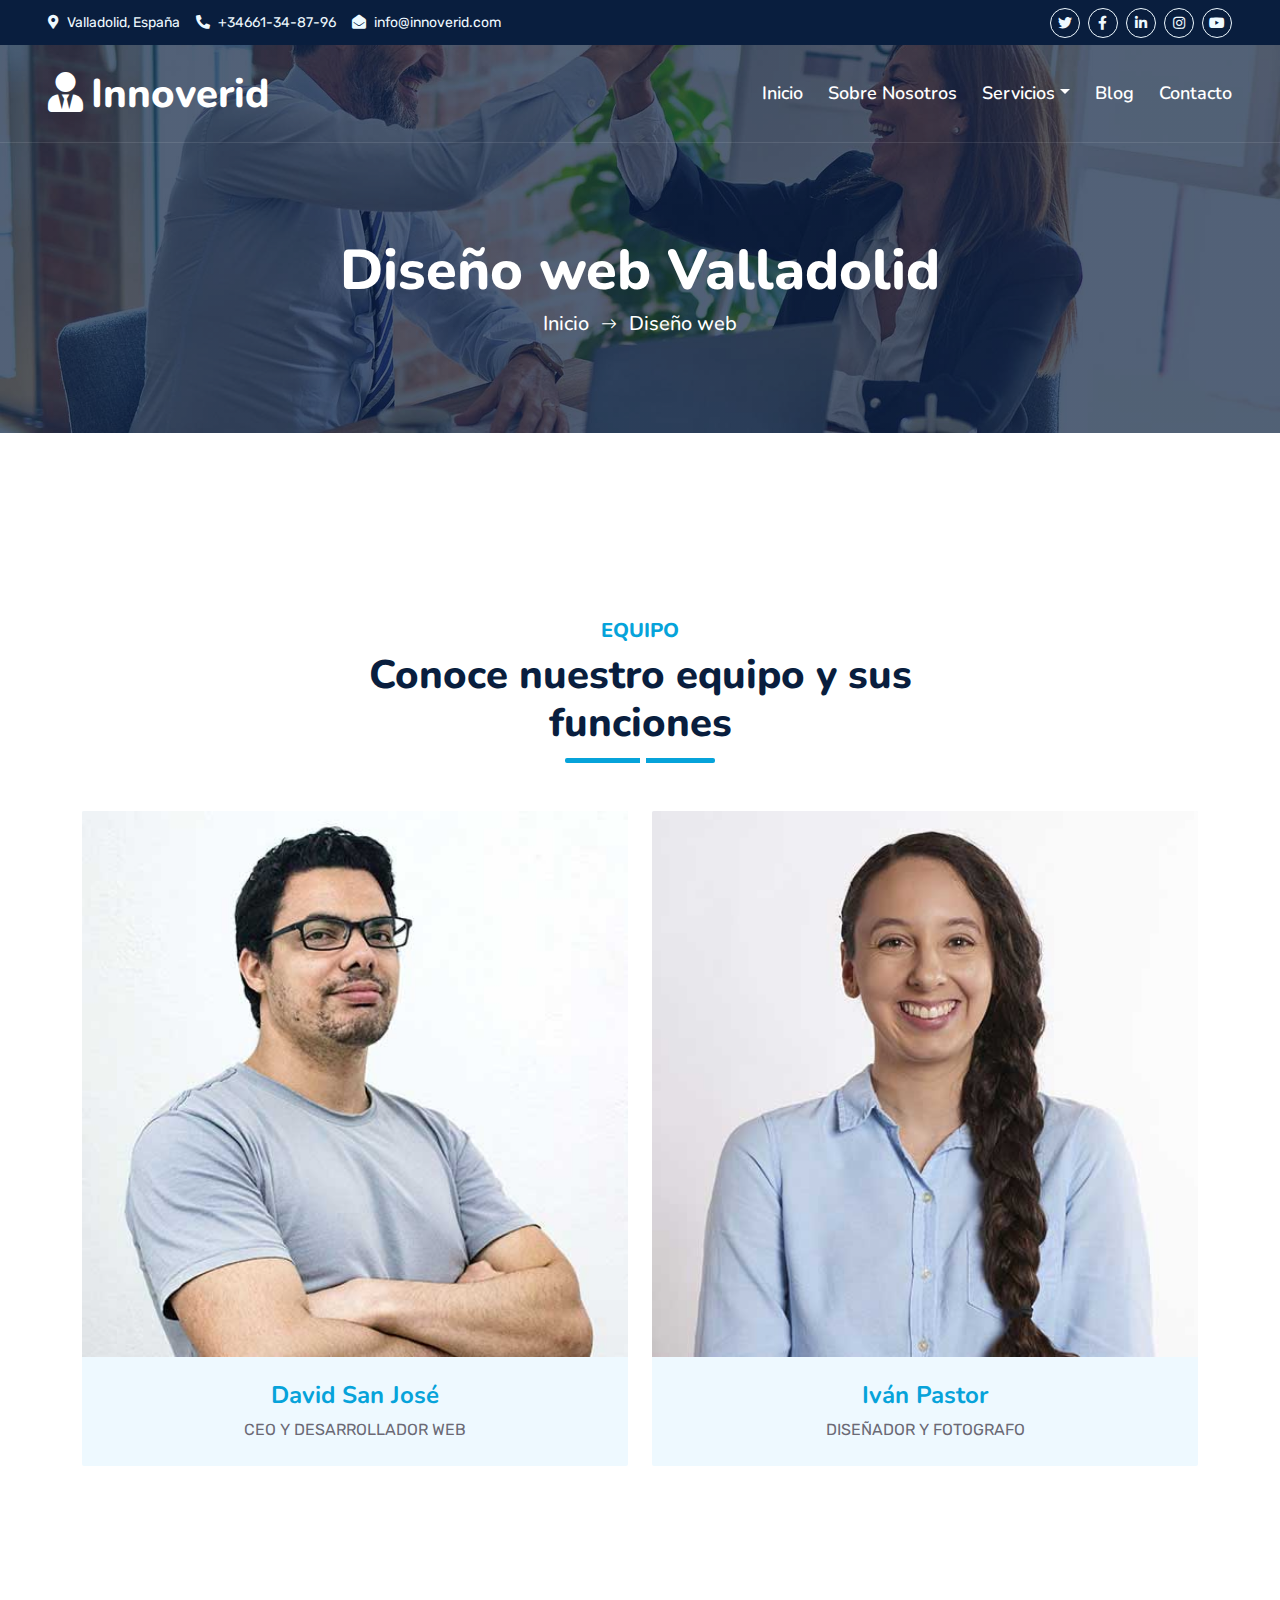
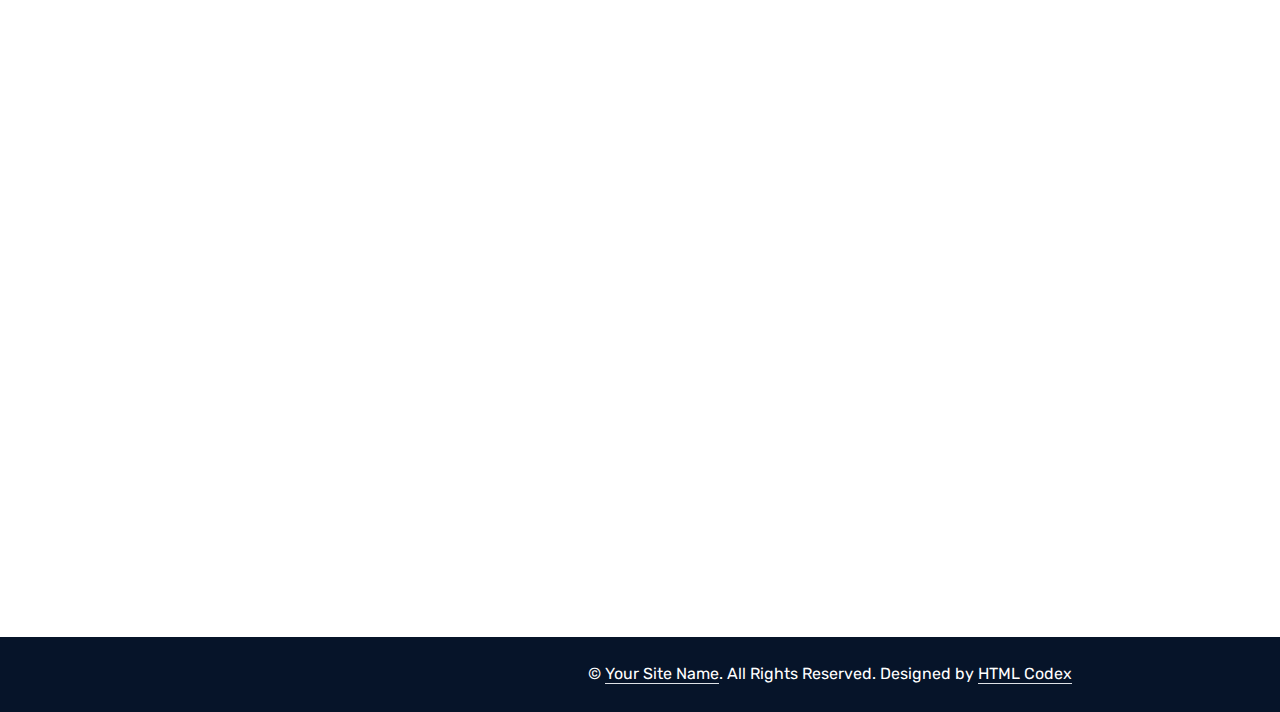
<file: equipo.html>
<!DOCTYPE html>
<html lang="es">

<head>
    <meta charset="utf-8">
    <title>Innoverid - Equipo</title>
    <meta content="width=device-width, initial-scale=1.0" name="viewport">
    <meta content="Free HTML Templates" name="keywords">
    <meta content="Free HTML Templates" name="description">

    <!-- Favicon -->
    <link href="img/favicon.ico" rel="icon">

    <!-- Google Web Fonts -->
    <link rel="preconnect" href="https://fonts.googleapis.com">
    <link rel="preconnect" href="https://fonts.gstatic.com" crossorigin>
    <link href="https://fonts.googleapis.com/css2?family=Nunito:wght@400;600;700;800&family=Rubik:wght@400;500;600;700&display=swap" rel="stylesheet">

    <!-- Icon Font Stylesheet -->
    <link href="https://cdnjs.cloudflare.com/ajax/libs/font-awesome/5.10.0/css/all.min.css" rel="stylesheet">
    <link href="https://cdn.jsdelivr.net/npm/bootstrap-icons@1.4.1/font/bootstrap-icons.css" rel="stylesheet">

    <!-- Libraries Stylesheet -->
    <link href="lib/owlcarousel/assets/owl.carousel.min.css" rel="stylesheet">
    <link href="lib/animate/animate.min.css" rel="stylesheet">

    <!-- Customized Bootstrap Stylesheet -->
    <link href="css/bootstrap.min.css" rel="stylesheet">

    <!-- Template Stylesheet -->
    <link href="css/style.css" rel="stylesheet">
</head>

<body>
    <!-- Spinner Start -->
    <div id="spinner" class="show bg-white position-fixed translate-middle w-100 vh-100 top-50 start-50 d-flex align-items-center justify-content-center">
        <div class="spinner"></div>
    </div>
    <!-- Spinner End -->


   <!-- Topbar Start -->
   <div class="container-fluid bg-dark px-5 d-none d-lg-block">
    <div class="row gx-0">
        <div class="col-lg-8 text-center text-lg-start mb-2 mb-lg-0">
            <div class="d-inline-flex align-items-center" style="height: 45px;">
                <small class="me-3 text-light"><i class="fa fa-map-marker-alt me-2"></i>Valladolid, España</small>
                <small class="me-3 text-light"><i class="fa fa-phone-alt me-2"></i>+34661-34-87-96</small>
                <small class="text-light"><i class="fa fa-envelope-open me-2"></i>info@innoverid.com</small>
            </div>
        </div>
        <div class="col-lg-4 text-center text-lg-end">
            <div class="d-inline-flex align-items-center" style="height: 45px;">
                <a class="btn btn-sm btn-outline-light btn-sm-square rounded-circle me-2" href=""><i class="fab fa-twitter fw-normal"></i></a>
                <a class="btn btn-sm btn-outline-light btn-sm-square rounded-circle me-2" href=""><i class="fab fa-facebook-f fw-normal"></i></a>
                <a class="btn btn-sm btn-outline-light btn-sm-square rounded-circle me-2" href=""><i class="fab fa-linkedin-in fw-normal"></i></a>
                <a class="btn btn-sm btn-outline-light btn-sm-square rounded-circle me-2" href=""><i class="fab fa-instagram fw-normal"></i></a>
                <a class="btn btn-sm btn-outline-light btn-sm-square rounded-circle" href=""><i class="fab fa-youtube fw-normal"></i></a>
            </div>
        </div>
    </div>
</div>
<!-- Topbar End -->


<!-- Navbar Start -->
<div class="container-fluid position-relative p-0">
    <nav class="navbar navbar-expand-lg navbar-dark px-5 py-3 py-lg-0">
        <a href="index.html" class="navbar-brand p-0">
            <h1 class="m-0"><i class="fa fa-user-tie me-2"></i>Innoverid</h1>
        </a>
        <button class="navbar-toggler" type="button" data-bs-toggle="collapse" data-bs-target="#navbarCollapse">
            <span class="fa fa-bars"></span>
        </button>
        <div class="collapse navbar-collapse" id="navbarCollapse">
            <div class="navbar-nav ms-auto py-0">
                <a href="index.html" class="nav-item nav-link">Inicio</a>
                <a href="Sobre Nosotros.html" class="nav-item nav-link">Sobre Nosotros</a>
                <div class="nav-item dropdown">
                    <a href="#" class="nav-link dropdown-toggle" data-bs-toggle="dropdown">Servicios</a>
                    <div class="dropdown-menu m-0">
                        <a href="Diseño web Valladolid.html" class="dropdown-item">Diseño Web</a>
                        <a href="Diseño Tienda Online.html" class="dropdown-item">Diseño Tienda Online</a>
                        <a href="Marketing Digital.html" class="dropdown-item">Marketing Digital</a>
                        <a href="Consultoría SEO.html" class="dropdown-item ">Consultoría SEO</a>
                        <a href="Email Marketing.html" class="dropdown-item ">Email Marketing</a>
                    </div>
                </div>  
                <a href="blog.html" class="nav-item nav-link">Blog</a>                                      
                <a href="contacto.html" class="nav-item nav-link">Contacto</a>
            </div>
    </nav>       
    <div class="container-fluid bg-primary py-5 bg-header" style="margin-bottom: 90px;">
        <div class="row py-5">
            <div class="col-12 pt-lg-5 mt-lg-5 text-center">
                <h1 class="display-4 text-white animated zoomIn">Diseño web Valladolid</h1>
                <a href="" class="h5 text-white">Inicio</a>
                <i class="far fa bi-arrow-right text-white px-2"></i>
                <a href="" class="h5 text-white">Diseño web </a>
            </div>
        </div>
    </div>
</div>
<!-- Navbar End -->

    <!-- Full Screen Search Start -->
    <div class="modal fade" id="searchModal" tabindex="-1">
        <div class="modal-dialog modal-fullscreen">
            <div class="modal-content" style="background: rgba(9, 30, 62, .7);">
                <div class="modal-header border-0">
                    <button type="button" class="btn bg-white btn-close" data-bs-dismiss="modal" aria-label="Close"></button>
                </div>
                <div class="modal-body d-flex align-items-center justify-content-center">
                    <div class="input-group" style="max-width: 600px;">
                        <input type="text" class="form-control bg-transparent border-primary p-3" placeholder="Type search keyword">
                        <button class="btn btn-primary px-4"><i class="bi bi-search"></i></button>
                    </div>
                </div>
            </div>
        </div>
    </div>
    <!-- Full Screen Search End -->


    <!-- Team Start -->
    <div class="container-fluid py-5 wow fadeInUp" data-wow-delay="0.1s">
        <div class="container py-5">
            <div class="section-title text-center position-relative pb-3 mb-5 mx-auto" style="max-width: 600px;">
                <h5 class="fw-bold text-primary text-uppercase">Equipo</h5>
                <h1 class="mb-0">Conoce nuestro equipo y sus funciones</h1>
            </div>
            <div class="row">
                <div class="col wow slideInUp" data-wow-delay="0.3s">
                    <div class="team-item bg-light rounded overflow-hidden">
                        <div class="team-img position-relative overflow-hidden">
                            <img class="img-fluid w-100" src="img/team-1.jpg" alt="">
                            <div class="team-social">
                                <a class="btn btn-lg btn-primary btn-lg-square rounded" href=""><i class="fab fa-twitter fw-normal"></i></a>
                                <a class="btn btn-lg btn-primary btn-lg-square rounded" href=""><i class="fab fa-facebook-f fw-normal"></i></a>
                                <a class="btn btn-lg btn-primary btn-lg-square rounded" href=""><i class="fab fa-instagram fw-normal"></i></a>
                                <a class="btn btn-lg btn-primary btn-lg-square rounded" href=""><i class="fab fa-linkedin-in fw-normal"></i></a>
                            </div>
                        </div>
                        <div class="text-center py-4">
                            <h4 class="text-primary">David San José</h4>
                            <p class="text-uppercase m-0">CEO y Desarrollador Web</p>
                        </div>
                    </div>
                </div>
                <div class="col wow slideInUp" data-wow-delay="0.6s">
                    <div class="team-item bg-light rounded overflow-hidden">
                        <div class="team-img position-relative overflow-hidden">
                            <img class="img-fluid w-100" src="img/team-2.jpg" alt="">
                            <div class="team-social">
                                <a class="btn btn-lg btn-primary btn-lg-square rounded" href=""><i class="fab fa-twitter fw-normal"></i></a>
                                <a class="btn btn-lg btn-primary btn-lg-square rounded" href=""><i class="fab fa-facebook-f fw-normal"></i></a>
                                <a class="btn btn-lg btn-primary btn-lg-square rounded" href=""><i class="fab fa-instagram fw-normal"></i></a>
                                <a class="btn btn-lg btn-primary btn-lg-square rounded" href=""><i class="fab fa-linkedin-in fw-normal"></i></a>
                            </div>
                        </div>
                        <div class="text-center py-4">
                            <h4 class="text-primary">Iván Pastor</h4>
                            <p class="text-uppercase m-0">Diseñador y Fotografo</p>
                        </div>
                    </div>
                </div>
             </div>
        </div>
    </div>
    <!-- Team End -->


    <!-- Vendor Start -->
    <div class="container-fluid py-5 wow fadeInUp" data-wow-delay="0.1s">
        <div class="container py-5 mb-5">
            <div class="bg-white">
                <div class="owl-carousel vendor-carousel">
                    <img src="img/vendor-1.jpg" alt="">
                    <img src="img/vendor-2.jpg" alt="">
                    <img src="img/vendor-3.jpg" alt="">
                    <img src="img/vendor-4.jpg" alt="">
                    <img src="img/vendor-5.jpg" alt="">
                    <img src="img/vendor-6.jpg" alt="">
                    <img src="img/vendor-7.jpg" alt="">
                    <img src="img/vendor-8.jpg" alt="">
                    <img src="img/vendor-9.jpg" alt="">
                </div>
            </div>
        </div>
    </div>
    <!-- Vendor End -->
    

    <!-- Footer Start -->
    <div class="container-fluid bg-dark text-light mt-5 wow fadeInUp" data-wow-delay="0.1s">
        <div class="container">
            <div class="row gx-5">
                <div class="col-lg-4 col-md-6 footer-about">
                    <div class="d-flex flex-column align-items-center justify-content-center text-center h-100 bg-primary p-4">
                        <a href="index.html" class="navbar-brand">
                            <h1 class="m-0 text-white"><i class="fa fa-user-tie me-2"></i>Startup</h1>
                        </a>
                        <p class="mt-3 mb-4">Lorem diam sit erat dolor elitr et, diam lorem justo amet clita stet eos sit. Elitr dolor duo lorem, elitr clita ipsum sea. Diam amet erat lorem stet eos. Diam amet et kasd eos duo.</p>
                        <form action="">
                            <div class="input-group">
                                <input type="text" class="form-control border-white p-3" placeholder="Your Email">
                                <button class="btn btn-dark">Sign Up</button>
                            </div>
                        </form>
                    </div>
                </div>
                <div class="col-lg-8 col-md-6">
                    <div class="row gx-5">
                        <div class="col-lg-4 col-md-12 pt-5 mb-5">
                            <div class="section-title section-title-sm position-relative pb-3 mb-4">
                                <h3 class="text-light mb-0">Get In Touch</h3>
                            </div>
                            <div class="d-flex mb-2">
                                <i class="bi bi-geo-alt text-primary me-2"></i>
                                <p class="mb-0">123 Street, New York, USA</p>
                            </div>
                            <div class="d-flex mb-2">
                                <i class="bi bi-envelope-open text-primary me-2"></i>
                                <p class="mb-0">info@example.com</p>
                            </div>
                            <div class="d-flex mb-2">
                                <i class="bi bi-telephone text-primary me-2"></i>
                                <p class="mb-0">+012 345 67890</p>
                            </div>
                            <div class="d-flex mt-4">
                                <a class="btn btn-primary btn-square me-2" href="#"><i class="fab fa-twitter fw-normal"></i></a>
                                <a class="btn btn-primary btn-square me-2" href="#"><i class="fab fa-facebook-f fw-normal"></i></a>
                                <a class="btn btn-primary btn-square me-2" href="#"><i class="fab fa-linkedin-in fw-normal"></i></a>
                                <a class="btn btn-primary btn-square" href="#"><i class="fab fa-instagram fw-normal"></i></a>
                            </div>
                        </div>
                        <div class="col-lg-4 col-md-12 pt-0 pt-lg-5 mb-5">
                            <div class="section-title section-title-sm position-relative pb-3 mb-4">
                                <h3 class="text-light mb-0">Quick Links</h3>
                            </div>
                            <div class="link-animated d-flex flex-column justify-content-start">
                                <a class="text-light mb-2" href="#"><i class="bi bi-arrow-right text-primary me-2"></i>Home</a>
                                <a class="text-light mb-2" href="#"><i class="bi bi-arrow-right text-primary me-2"></i>About Us</a>
                                <a class="text-light mb-2" href="#"><i class="bi bi-arrow-right text-primary me-2"></i>Our Services</a>
                                <a class="text-light mb-2" href="#"><i class="bi bi-arrow-right text-primary me-2"></i>Meet The Team</a>
                                <a class="text-light mb-2" href="#"><i class="bi bi-arrow-right text-primary me-2"></i>Latest Blog</a>
                                <a class="text-light" href="#"><i class="bi bi-arrow-right text-primary me-2"></i>Contact Us</a>
                            </div>
                        </div>
                        <div class="col-lg-4 col-md-12 pt-0 pt-lg-5 mb-5">
                            <div class="section-title section-title-sm position-relative pb-3 mb-4">
                                <h3 class="text-light mb-0">Popular Links</h3>
                            </div>
                            <div class="link-animated d-flex flex-column justify-content-start">
                                <a class="text-light mb-2" href="#"><i class="bi bi-arrow-right text-primary me-2"></i>Home</a>
                                <a class="text-light mb-2" href="#"><i class="bi bi-arrow-right text-primary me-2"></i>About Us</a>
                                <a class="text-light mb-2" href="#"><i class="bi bi-arrow-right text-primary me-2"></i>Our Services</a>
                                <a class="text-light mb-2" href="#"><i class="bi bi-arrow-right text-primary me-2"></i>Meet The Team</a>
                                <a class="text-light mb-2" href="#"><i class="bi bi-arrow-right text-primary me-2"></i>Latest Blog</a>
                                <a class="text-light" href="#"><i class="bi bi-arrow-right text-primary me-2"></i>Contact Us</a>
                            </div>
                        </div>
                    </div>
                </div>
            </div>
        </div>
    </div>
    <div class="container-fluid text-white" style="background: #061429;">
        <div class="container text-center">
            <div class="row justify-content-end">
                <div class="col-lg-8 col-md-6">
                    <div class="d-flex align-items-center justify-content-center" style="height: 75px;">
                        <p class="mb-0">&copy; <a class="text-white border-bottom" href="#">Your Site Name</a>. All Rights Reserved. 
						
						<!--/*** This template is free as long as you keep the footer author’s credit link/attribution link/backlink. If you'd like to use the template without the footer author’s credit link/attribution link/backlink, you can purchase the Credit Removal License from "https://htmlcodex.com/credit-removal". Thank you for your support. ***/-->
						Designed by <a class="text-white border-bottom" href="https://htmlcodex.com">HTML Codex</a></p>
                    </div>
                </div>
            </div>
        </div>
    </div>
    <!-- Footer End -->


    <!-- Back to Top -->
    <a href="#" class="btn btn-lg btn-primary btn-lg-square rounded back-to-top"><i class="bi bi-arrow-up"></i></a>


    <!-- JavaScript Libraries -->
    <script src="https://code.jquery.com/jquery-3.4.1.min.js"></script>
    <script src="https://cdn.jsdelivr.net/npm/bootstrap@5.0.0/dist/js/bootstrap.bundle.min.js"></script>
    <script src="lib/wow/wow.min.js"></script>
    <script src="lib/easing/easing.min.js"></script>
    <script src="lib/waypoints/waypoints.min.js"></script>
    <script src="lib/counterup/counterup.min.js"></script>
    <script src="lib/owlcarousel/owl.carousel.min.js"></script>

    <!-- Template Javascript -->
    <script src="js/main.js"></script>
</body>

</html>
</file>
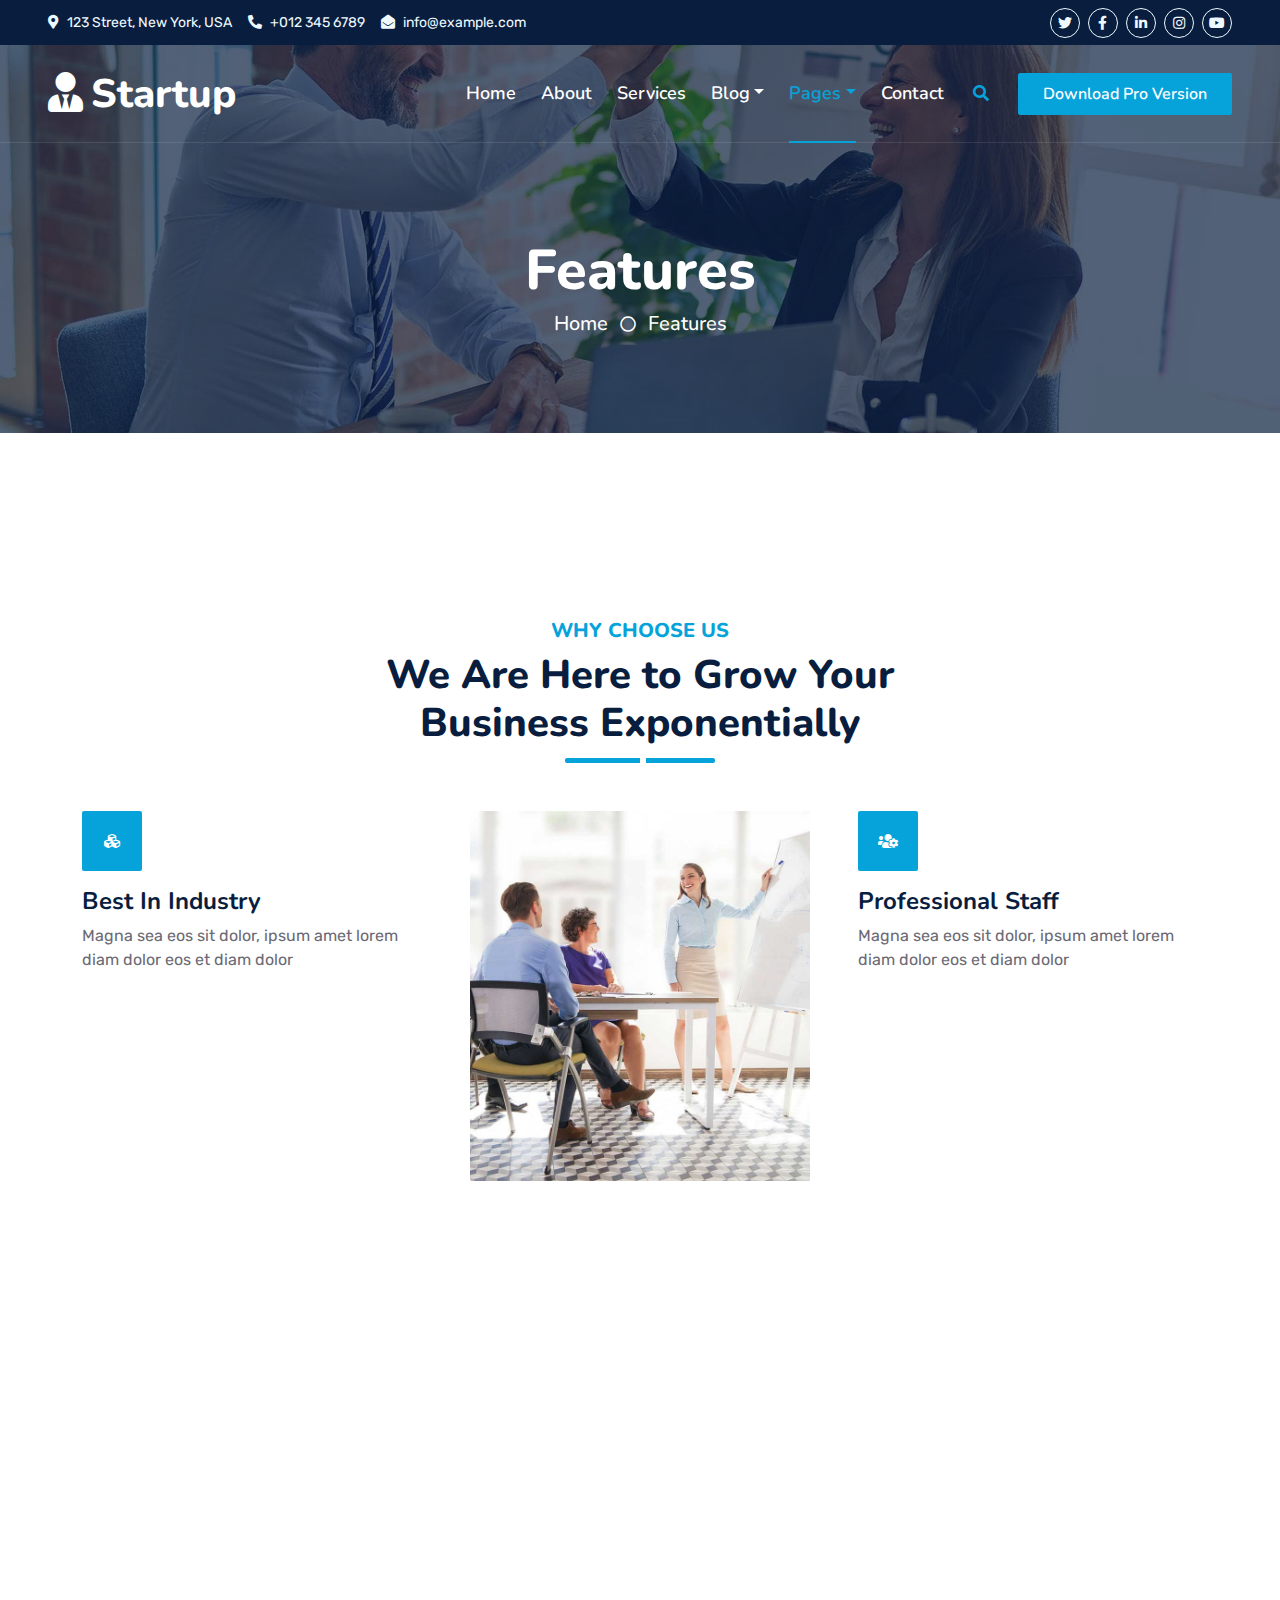
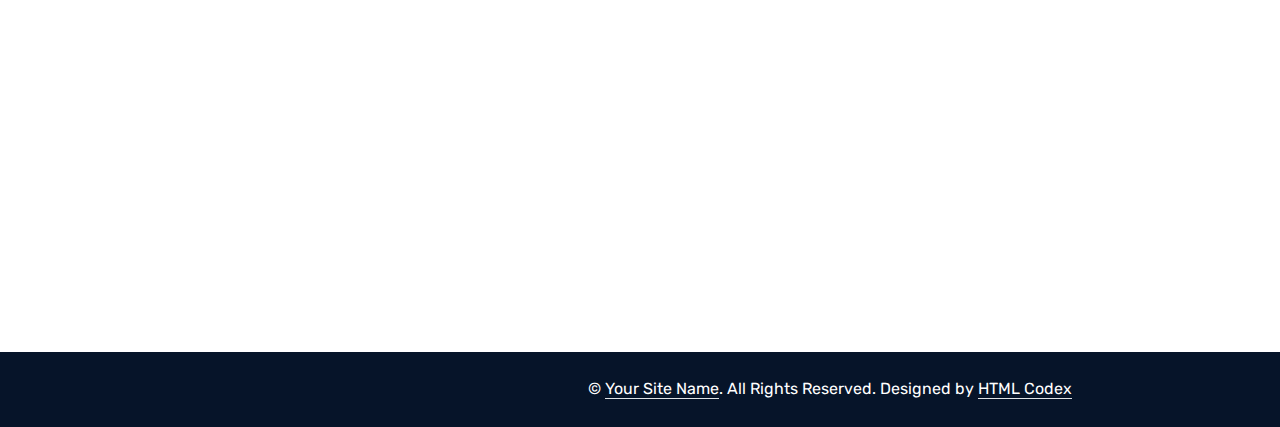
<file: feature.html>
<!DOCTYPE html>
<html lang="en">

<head>
    <meta charset="utf-8">
    <title>Startup - Startup Website Template</title>
    <meta content="width=device-width, initial-scale=1.0" name="viewport">
    <meta content="Free HTML Templates" name="keywords">
    <meta content="Free HTML Templates" name="description">

    <!-- Favicon -->
    <link href="img/favicon.ico" rel="icon">

    <!-- Google Web Fonts -->
    <link rel="preconnect" href="https://fonts.googleapis.com">
    <link rel="preconnect" href="https://fonts.gstatic.com" crossorigin>
    <link href="https://fonts.googleapis.com/css2?family=Nunito:wght@400;600;700;800&family=Rubik:wght@400;500;600;700&display=swap" rel="stylesheet">

    <!-- Icon Font Stylesheet -->
    <link href="https://cdnjs.cloudflare.com/ajax/libs/font-awesome/5.10.0/css/all.min.css" rel="stylesheet">
    <link href="https://cdn.jsdelivr.net/npm/bootstrap-icons@1.4.1/font/bootstrap-icons.css" rel="stylesheet">

    <!-- Libraries Stylesheet -->
    <link href="lib/owlcarousel/assets/owl.carousel.min.css" rel="stylesheet">
    <link href="lib/animate/animate.min.css" rel="stylesheet">

    <!-- Customized Bootstrap Stylesheet -->
    <link href="css/bootstrap.min.css" rel="stylesheet">

    <!-- Template Stylesheet -->
    <link href="css/style.css" rel="stylesheet">
</head>

<body>
    <!-- Spinner Start -->
    <div id="spinner" class="show bg-white position-fixed translate-middle w-100 vh-100 top-50 start-50 d-flex align-items-center justify-content-center">
        <div class="spinner"></div>
    </div>
    <!-- Spinner End -->


    <!-- Topbar Start -->
    <div class="container-fluid bg-dark px-5 d-none d-lg-block">
        <div class="row gx-0">
            <div class="col-lg-8 text-center text-lg-start mb-2 mb-lg-0">
                <div class="d-inline-flex align-items-center" style="height: 45px;">
                    <small class="me-3 text-light"><i class="fa fa-map-marker-alt me-2"></i>123 Street, New York, USA</small>
                    <small class="me-3 text-light"><i class="fa fa-phone-alt me-2"></i>+012 345 6789</small>
                    <small class="text-light"><i class="fa fa-envelope-open me-2"></i>info@example.com</small>
                </div>
            </div>
            <div class="col-lg-4 text-center text-lg-end">
                <div class="d-inline-flex align-items-center" style="height: 45px;">
                    <a class="btn btn-sm btn-outline-light btn-sm-square rounded-circle me-2" href=""><i class="fab fa-twitter fw-normal"></i></a>
                    <a class="btn btn-sm btn-outline-light btn-sm-square rounded-circle me-2" href=""><i class="fab fa-facebook-f fw-normal"></i></a>
                    <a class="btn btn-sm btn-outline-light btn-sm-square rounded-circle me-2" href=""><i class="fab fa-linkedin-in fw-normal"></i></a>
                    <a class="btn btn-sm btn-outline-light btn-sm-square rounded-circle me-2" href=""><i class="fab fa-instagram fw-normal"></i></a>
                    <a class="btn btn-sm btn-outline-light btn-sm-square rounded-circle" href=""><i class="fab fa-youtube fw-normal"></i></a>
                </div>
            </div>
        </div>
    </div>
    <!-- Topbar End -->


    <!-- Navbar Start -->
    <div class="container-fluid position-relative p-0">
        <nav class="navbar navbar-expand-lg navbar-dark px-5 py-3 py-lg-0">
            <a href="index.html" class="navbar-brand p-0">
                <h1 class="m-0"><i class="fa fa-user-tie me-2"></i>Startup</h1>
            </a>
            <button class="navbar-toggler" type="button" data-bs-toggle="collapse" data-bs-target="#navbarCollapse">
                <span class="fa fa-bars"></span>
            </button>
            <div class="collapse navbar-collapse" id="navbarCollapse">
                <div class="navbar-nav ms-auto py-0">
                    <a href="index.html" class="nav-item nav-link">Home</a>
                    <a href="about.html" class="nav-item nav-link">About</a>
                    <a href="service.html" class="nav-item nav-link">Services</a>
                    <div class="nav-item dropdown">
                        <a href="#" class="nav-link dropdown-toggle" data-bs-toggle="dropdown">Blog</a>
                        <div class="dropdown-menu m-0">
                            <a href="blog.html" class="dropdown-item">Blog Grid</a>
                            <a href="detail.html" class="dropdown-item">Blog Detail</a>
                        </div>
                    </div>
                    <div class="nav-item dropdown">
                        <a href="#" class="nav-link dropdown-toggle active" data-bs-toggle="dropdown">Pages</a>
                        <div class="dropdown-menu m-0">
                            <a href="price.html" class="dropdown-item">Pricing Plan</a>
                            <a href="feature.html" class="dropdown-item active">Our features</a>
                            <a href="team.html" class="dropdown-item">Team Members</a>
                            <a href="testimonial.html" class="dropdown-item">Testimonial</a>
                            <a href="quote.html" class="dropdown-item">Free Quote</a>
                        </div>
                    </div>
                    <a href="contact.html" class="nav-item nav-link">Contact</a>
                </div>
                <butaton type="button" class="btn text-primary ms-3" data-bs-toggle="modal" data-bs-target="#searchModal"><i class="fa fa-search"></i></butaton>
                <a href="https://htmlcodex.com/startup-company-website-template" class="btn btn-primary py-2 px-4 ms-3">Download Pro Version</a>
            </div>
        </nav>

        <div class="container-fluid bg-primary py-5 bg-header" style="margin-bottom: 90px;">
            <div class="row py-5">
                <div class="col-12 pt-lg-5 mt-lg-5 text-center">
                    <h1 class="display-4 text-white animated zoomIn">Features</h1>
                    <a href="" class="h5 text-white">Home</a>
                    <i class="far fa-circle text-white px-2"></i>
                    <a href="" class="h5 text-white">Features</a>
                </div>
            </div>
        </div>
    </div>
    <!-- Navbar End -->


    <!-- Full Screen Search Start -->
    <div class="modal fade" id="searchModal" tabindex="-1">
        <div class="modal-dialog modal-fullscreen">
            <div class="modal-content" style="background: rgba(9, 30, 62, .7);">
                <div class="modal-header border-0">
                    <button type="button" class="btn bg-white btn-close" data-bs-dismiss="modal" aria-label="Close"></button>
                </div>
                <div class="modal-body d-flex align-items-center justify-content-center">
                    <div class="input-group" style="max-width: 600px;">
                        <input type="text" class="form-control bg-transparent border-primary p-3" placeholder="Type search keyword">
                        <button class="btn btn-primary px-4"><i class="bi bi-search"></i></button>
                    </div>
                </div>
            </div>
        </div>
    </div>
    <!-- Full Screen Search End -->


    <!-- Features Start -->
    <div class="container-fluid py-5 wow fadeInUp" data-wow-delay="0.1s">
        <div class="container py-5">
            <div class="section-title text-center position-relative pb-3 mb-5 mx-auto" style="max-width: 600px;">
                <h5 class="fw-bold text-primary text-uppercase">Why Choose Us</h5>
                <h1 class="mb-0">We Are Here to Grow Your Business Exponentially</h1>
            </div>
            <div class="row g-5">
                <div class="col-lg-4">
                    <div class="row g-5">
                        <div class="col-12 wow zoomIn" data-wow-delay="0.2s">
                            <div class="bg-primary rounded d-flex align-items-center justify-content-center mb-3" style="width: 60px; height: 60px;">
                                <i class="fa fa-cubes text-white"></i>
                            </div>
                            <h4>Best In Industry</h4>
                            <p class="mb-0">Magna sea eos sit dolor, ipsum amet lorem diam dolor eos et diam dolor</p>
                        </div>
                        <div class="col-12 wow zoomIn" data-wow-delay="0.6s">
                            <div class="bg-primary rounded d-flex align-items-center justify-content-center mb-3" style="width: 60px; height: 60px;">
                                <i class="fa fa-award text-white"></i>
                            </div>
                            <h4>Award Winning</h4>
                            <p class="mb-0">Magna sea eos sit dolor, ipsum amet lorem diam dolor eos et diam dolor</p>
                        </div>
                    </div>
                </div>
                <div class="col-lg-4  wow zoomIn" data-wow-delay="0.9s" style="min-height: 350px;">
                    <div class="position-relative h-100">
                        <img class="position-absolute w-100 h-100 rounded wow zoomIn" data-wow-delay="0.1s" src="img/feature.jpg" style="object-fit: cover;">
                    </div>
                </div>
                <div class="col-lg-4">
                    <div class="row g-5">
                        <div class="col-12 wow zoomIn" data-wow-delay="0.4s">
                            <div class="bg-primary rounded d-flex align-items-center justify-content-center mb-3" style="width: 60px; height: 60px;">
                                <i class="fa fa-users-cog text-white"></i>
                            </div>
                            <h4>Professional Staff</h4>
                            <p class="mb-0">Magna sea eos sit dolor, ipsum amet lorem diam dolor eos et diam dolor</p>
                        </div>
                        <div class="col-12 wow zoomIn" data-wow-delay="0.8s">
                            <div class="bg-primary rounded d-flex align-items-center justify-content-center mb-3" style="width: 60px; height: 60px;">
                                <i class="fa fa-phone-alt text-white"></i>
                            </div>
                            <h4>24/7 Support</h4>
                            <p class="mb-0">Magna sea eos sit dolor, ipsum amet lorem diam dolor eos et diam dolor</p>
                        </div>
                    </div>
                </div>
            </div>
        </div>
    </div>
    <!-- Features Start -->


    <!-- Vendor Start -->
    <div class="container-fluid py-5 wow fadeInUp" data-wow-delay="0.1s">
        <div class="container py-5 mb-5">
            <div class="bg-white">
                <div class="owl-carousel vendor-carousel">
                    <img src="img/vendor-1.jpg" alt="">
                    <img src="img/vendor-2.jpg" alt="">
                    <img src="img/vendor-3.jpg" alt="">
                    <img src="img/vendor-4.jpg" alt="">
                    <img src="img/vendor-5.jpg" alt="">
                    <img src="img/vendor-6.jpg" alt="">
                    <img src="img/vendor-7.jpg" alt="">
                    <img src="img/vendor-8.jpg" alt="">
                    <img src="img/vendor-9.jpg" alt="">
                </div>
            </div>
        </div>
    </div>
    <!-- Vendor End -->
    

    <!-- Footer Start -->
    <div class="container-fluid bg-dark text-light mt-5 wow fadeInUp" data-wow-delay="0.1s">
        <div class="container">
            <div class="row gx-5">
                <div class="col-lg-4 col-md-6 footer-about">
                    <div class="d-flex flex-column align-items-center justify-content-center text-center h-100 bg-primary p-4">
                        <a href="index.html" class="navbar-brand">
                            <h1 class="m-0 text-white"><i class="fa fa-user-tie me-2"></i>Startup</h1>
                        </a>
                        <p class="mt-3 mb-4">Lorem diam sit erat dolor elitr et, diam lorem justo amet clita stet eos sit. Elitr dolor duo lorem, elitr clita ipsum sea. Diam amet erat lorem stet eos. Diam amet et kasd eos duo.</p>
                        <form action="">
                            <div class="input-group">
                                <input type="text" class="form-control border-white p-3" placeholder="Your Email">
                                <button class="btn btn-dark">Sign Up</button>
                            </div>
                        </form>
                    </div>
                </div>
                <div class="col-lg-8 col-md-6">
                    <div class="row gx-5">
                        <div class="col-lg-4 col-md-12 pt-5 mb-5">
                            <div class="section-title section-title-sm position-relative pb-3 mb-4">
                                <h3 class="text-light mb-0">Get In Touch</h3>
                            </div>
                            <div class="d-flex mb-2">
                                <i class="bi bi-geo-alt text-primary me-2"></i>
                                <p class="mb-0">123 Street, New York, USA</p>
                            </div>
                            <div class="d-flex mb-2">
                                <i class="bi bi-envelope-open text-primary me-2"></i>
                                <p class="mb-0">info@example.com</p>
                            </div>
                            <div class="d-flex mb-2">
                                <i class="bi bi-telephone text-primary me-2"></i>
                                <p class="mb-0">+012 345 67890</p>
                            </div>
                            <div class="d-flex mt-4">
                                <a class="btn btn-primary btn-square me-2" href="#"><i class="fab fa-twitter fw-normal"></i></a>
                                <a class="btn btn-primary btn-square me-2" href="#"><i class="fab fa-facebook-f fw-normal"></i></a>
                                <a class="btn btn-primary btn-square me-2" href="#"><i class="fab fa-linkedin-in fw-normal"></i></a>
                                <a class="btn btn-primary btn-square" href="#"><i class="fab fa-instagram fw-normal"></i></a>
                            </div>
                        </div>
                        <div class="col-lg-4 col-md-12 pt-0 pt-lg-5 mb-5">
                            <div class="section-title section-title-sm position-relative pb-3 mb-4">
                                <h3 class="text-light mb-0">Quick Links</h3>
                            </div>
                            <div class="link-animated d-flex flex-column justify-content-start">
                                <a class="text-light mb-2" href="#"><i class="bi bi-arrow-right text-primary me-2"></i>Home</a>
                                <a class="text-light mb-2" href="#"><i class="bi bi-arrow-right text-primary me-2"></i>About Us</a>
                                <a class="text-light mb-2" href="#"><i class="bi bi-arrow-right text-primary me-2"></i>Our Services</a>
                                <a class="text-light mb-2" href="#"><i class="bi bi-arrow-right text-primary me-2"></i>Meet The Team</a>
                                <a class="text-light mb-2" href="#"><i class="bi bi-arrow-right text-primary me-2"></i>Latest Blog</a>
                                <a class="text-light" href="#"><i class="bi bi-arrow-right text-primary me-2"></i>Contact Us</a>
                            </div>
                        </div>
                        <div class="col-lg-4 col-md-12 pt-0 pt-lg-5 mb-5">
                            <div class="section-title section-title-sm position-relative pb-3 mb-4">
                                <h3 class="text-light mb-0">Popular Links</h3>
                            </div>
                            <div class="link-animated d-flex flex-column justify-content-start">
                                <a class="text-light mb-2" href="#"><i class="bi bi-arrow-right text-primary me-2"></i>Home</a>
                                <a class="text-light mb-2" href="#"><i class="bi bi-arrow-right text-primary me-2"></i>About Us</a>
                                <a class="text-light mb-2" href="#"><i class="bi bi-arrow-right text-primary me-2"></i>Our Services</a>
                                <a class="text-light mb-2" href="#"><i class="bi bi-arrow-right text-primary me-2"></i>Meet The Team</a>
                                <a class="text-light mb-2" href="#"><i class="bi bi-arrow-right text-primary me-2"></i>Latest Blog</a>
                                <a class="text-light" href="#"><i class="bi bi-arrow-right text-primary me-2"></i>Contact Us</a>
                            </div>
                        </div>
                    </div>
                </div>
            </div>
        </div>
    </div>
    <div class="container-fluid text-white" style="background: #061429;">
        <div class="container text-center">
            <div class="row justify-content-end">
                <div class="col-lg-8 col-md-6">
                    <div class="d-flex align-items-center justify-content-center" style="height: 75px;">
                        <p class="mb-0">&copy; <a class="text-white border-bottom" href="#">Your Site Name</a>. All Rights Reserved. 
						
						<!--/*** This template is free as long as you keep the footer author’s credit link/attribution link/backlink. If you'd like to use the template without the footer author’s credit link/attribution link/backlink, you can purchase the Credit Removal License from "https://htmlcodex.com/credit-removal". Thank you for your support. ***/-->
						Designed by <a class="text-white border-bottom" href="https://htmlcodex.com">HTML Codex</a></p>
                    </div>
                </div>
            </div>
        </div>
    </div>
    <!-- Footer End -->


    <!-- Back to Top -->
    <a href="#" class="btn btn-lg btn-primary btn-lg-square rounded back-to-top"><i class="bi bi-arrow-up"></i></a>


    <!-- JavaScript Libraries -->
    <script src="https://code.jquery.com/jquery-3.4.1.min.js"></script>
    <script src="https://cdn.jsdelivr.net/npm/bootstrap@5.0.0/dist/js/bootstrap.bundle.min.js"></script>
    <script src="lib/wow/wow.min.js"></script>
    <script src="lib/easing/easing.min.js"></script>
    <script src="lib/waypoints/waypoints.min.js"></script>
    <script src="lib/counterup/counterup.min.js"></script>
    <script src="lib/owlcarousel/owl.carousel.min.js"></script>

    <!-- Template Javascript -->
    <script src="js/main.js"></script>
</body>

</html>
</file>
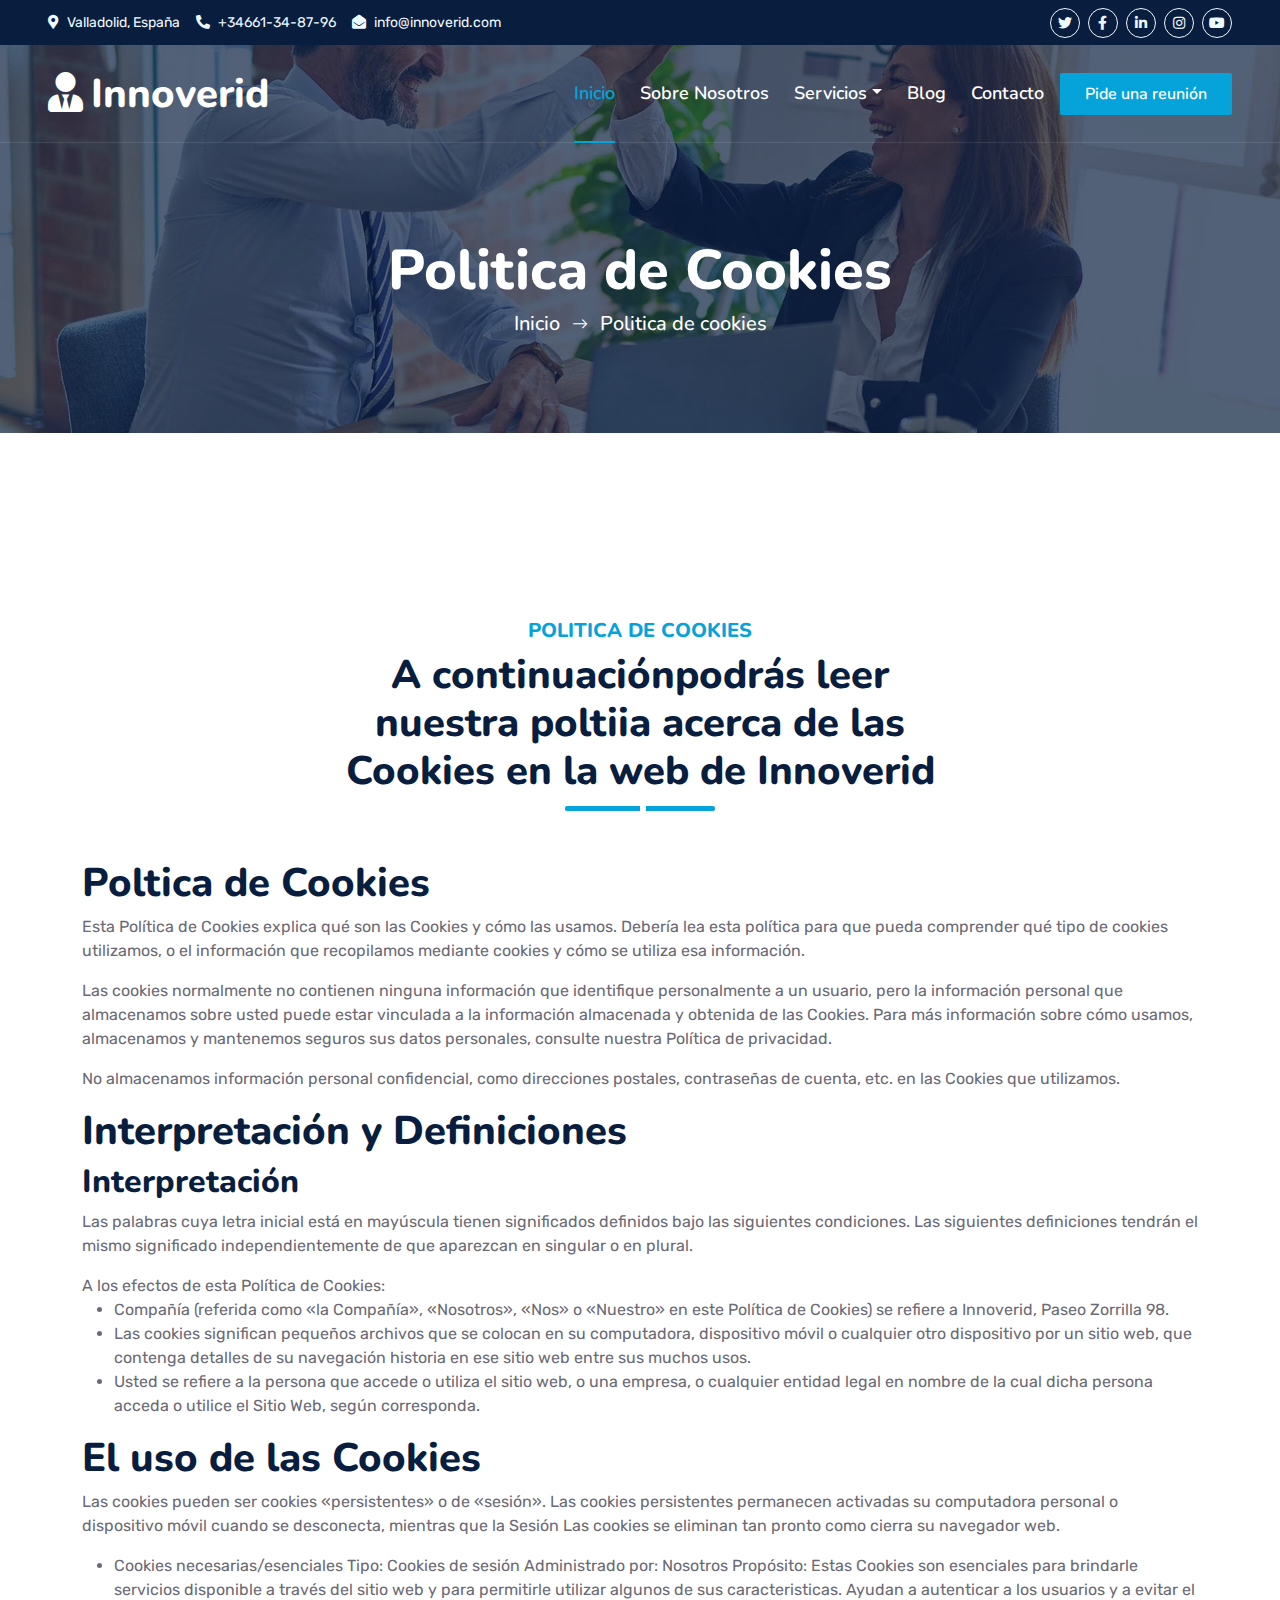
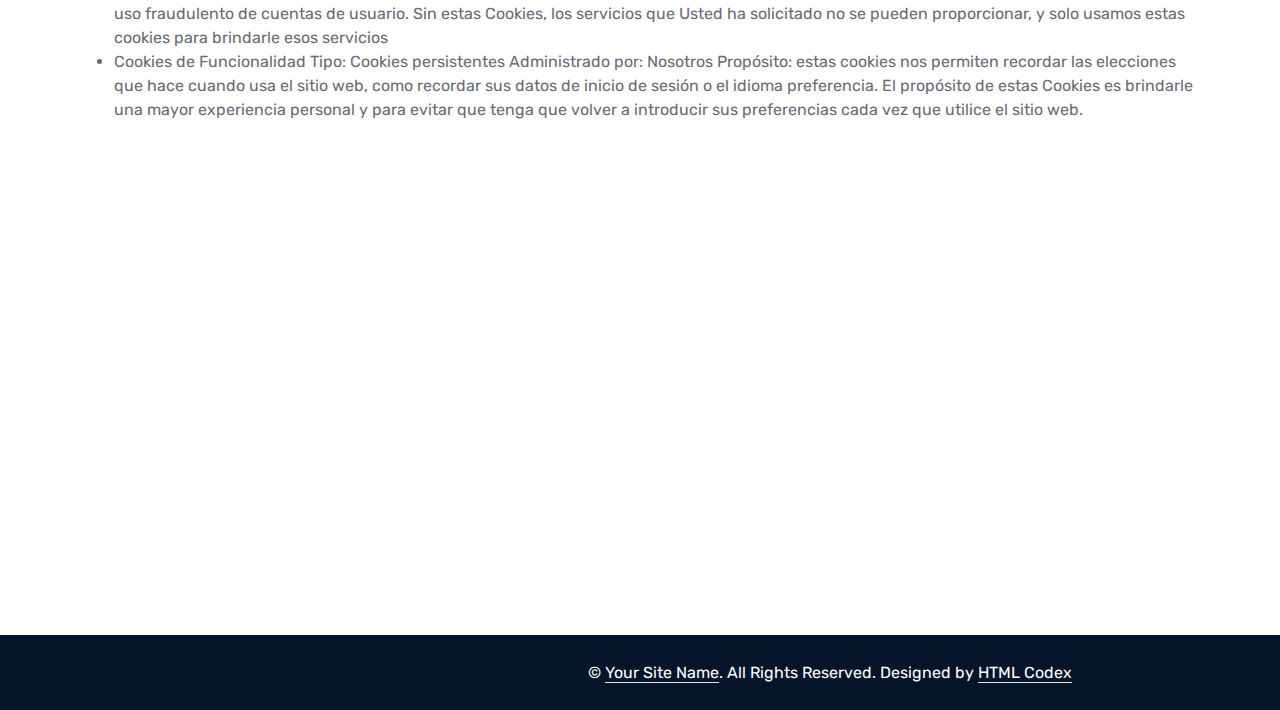
<file: politica de cookies.html>
<!DOCTYPE html>
<html lang="es">

<head>
    <meta charset="utf-8">
    <title>Innoverid -Politica de Cookies</title>
    <meta content="width=device-width, initial-scale=1.0" name="viewport">
    <meta content="Free HTML Templates" name="keywords">
    <meta content="Free HTML Templates" name="description">

    <!-- Favicon -->
    <link href="img/favicon.ico" rel="icon">

    <!-- Google Web Fonts -->
    <link rel="preconnect" href="https://fonts.googleapis.com">
    <link rel="preconnect" href="https://fonts.gstatic.com" crossorigin>
    <link href="https://fonts.googleapis.com/css2?family=Nunito:wght@400;600;700;800&family=Rubik:wght@400;500;600;700&display=swap" rel="stylesheet">

    <!-- Icon Font Stylesheet -->
    <link href="https://cdnjs.cloudflare.com/ajax/libs/font-awesome/5.10.0/css/all.min.css" rel="stylesheet">
    <link href="https://cdn.jsdelivr.net/npm/bootstrap-icons@1.4.1/font/bootstrap-icons.css" rel="stylesheet">

    <!-- Libraries Stylesheet -->
    <link href="lib/owlcarousel/assets/owl.carousel.min.css" rel="stylesheet">
    <link href="lib/animate/animate.min.css" rel="stylesheet">

    <!-- Customized Bootstrap Stylesheet -->
    <link href="css/bootstrap.min.css" rel="stylesheet">

    <!-- Template Stylesheet -->
    <link href="css/style.css" rel="stylesheet">
</head>

<body>
    <!-- Spinner Start -->
    <div id="spinner" class="show bg-white position-fixed translate-middle w-100 vh-100 top-50 start-50 d-flex align-items-center justify-content-center">
        <div class="spinner"></div>
    </div>
    <!-- Spinner End -->


   <!-- Topbar Start -->
   <div class="container-fluid bg-dark px-5 d-none d-lg-block">
    <div class="row gx-0">
        <div class="col-lg-8 text-center text-lg-start mb-2 mb-lg-0">
            <div class="d-inline-flex align-items-center" style="height: 45px;">
                <small class="me-3 text-light"><i class="fa fa-map-marker-alt me-2"></i>Valladolid, España</small>
                <small class="me-3 text-light"><i class="fa fa-phone-alt me-2"></i>+34661-34-87-96</small>
                <small class="text-light"><i class="fa fa-envelope-open me-2"></i>info@innoverid.com</small>
            </div>
        </div>
        <div class="col-lg-4 text-center text-lg-end">
            <div class="d-inline-flex align-items-center" style="height: 45px;">
                <a class="btn btn-sm btn-outline-light btn-sm-square rounded-circle me-2" href=""><i class="fab fa-twitter fw-normal"></i></a>
                <a class="btn btn-sm btn-outline-light btn-sm-square rounded-circle me-2" href=""><i class="fab fa-facebook-f fw-normal"></i></a>
                <a class="btn btn-sm btn-outline-light btn-sm-square rounded-circle me-2" href=""><i class="fab fa-linkedin-in fw-normal"></i></a>
                <a class="btn btn-sm btn-outline-light btn-sm-square rounded-circle me-2" href=""><i class="fab fa-instagram fw-normal"></i></a>
                <a class="btn btn-sm btn-outline-light btn-sm-square rounded-circle" href=""><i class="fab fa-youtube fw-normal"></i></a>
            </div>
        </div>
    </div>
</div>
<!-- Topbar End -->


    <!-- Navbar Start -->
    <div class="container-fluid position-relative p-0">
        <nav class="navbar navbar-expand-lg navbar-dark px-5 py-3 py-lg-0">
            <a href="index.html" class="navbar-brand p-0">
                <h1 class="m-0"><i class="fa fa-user-tie me-2"></i>Innoverid</h1>
            </a>
            <button class="navbar-toggler" type="button" data-bs-toggle="collapse" data-bs-target="#navbarCollapse">
                <span class="fa fa-bars"></span>
            </button>
            <div class="collapse navbar-collapse" id="navbarCollapse">
                <div class="navbar-nav ms-auto py-0">
                    <a href="index.html" class="nav-item nav-link active">Inicio</a>
                    <a href="Sobre Nosotros.html" class="nav-item nav-link">Sobre Nosotros</a>
                    <div class="nav-item dropdown">
                        <a href="#" class="nav-link dropdown-toggle" data-bs-toggle="dropdown">Servicios</a>
                        <div class="dropdown-menu m-0">
                            <a href="Diseño web Valladolid.html" class="dropdown-item">Diseño Web</a>
                            <a href="Diseño Tienda Online.html" class="dropdown-item">Diseño Tienda Online</a>
                        </div>
                    </div>  
                    <a href="blog.html" class="nav-item nav-link">Blog</a>                                      
                    <a href="contacto.html" class="nav-item nav-link">Contacto</a>
                </div>
                <a href="https://api.whatsapp.com/send/?phone=%2B34661348796&text&type=phone_number&app_absent=0" class="btn btn-primary py-2 px-4 ms-3">Pide una reunión</a>
            </div>
        </nav> 

        <div class="container-fluid bg-primary py-5 bg-header" style="margin-bottom: 90px;">
            <div class="row py-5">
                <div class="col-12 pt-lg-5 mt-lg-5 text-center">
                    <h1 class="display-4 text-white animated zoomIn">Politica de Cookies</h1>
                    <a href="" class="h5 text-white">Inicio</a>
                    <i class="far fa bi-arrow-right text-white px-2"></i>
                    <a href="" class="h5 text-white">Politica de cookies</a>
                </div>
            </div>
        </div>
    </div>
    <!-- Navbar End -->


    <!-- Full Screen Search Start -->
    <div class="modal fade" id="searchModal" tabindex="-1">
        <div class="modal-dialog modal-fullscreen">
            <div class="modal-content" style="background: rgba(9, 30, 62, .7);">
                <div class="modal-header border-0">
                    <button type="button" class="btn bg-white btn-close" data-bs-dismiss="modal" aria-label="Close"></button>
                </div>
                <div class="modal-body d-flex align-items-center justify-content-center">
                    <div class="input-group" style="max-width: 600px;">
                        <input type="text" class="form-control bg-transparent border-primary p-3" placeholder="Type search keyword">
                        <button class="btn btn-primary px-4"><i class="bi bi-search"></i></button>
                    </div>
                </div>
            </div>
        </div>
    </div>
    <!-- Full Screen Search End -->


    <!-- Contact Start -->
    <div class="container-fluid py-5 wow fadeInUp" data-wow-delay="0.1s">
        <div class="container py-5">
            <div class="section-title text-center position-relative pb-3 mb-5 mx-auto" style="max-width: 600px;">
                <h5 class="fw-bold text-primary text-uppercase">Politica de cookies</h5>
                <h1 class="mb-0">A continuaciónpodrás leer nuestra poltiia acerca de las Cookies en la web de Innoverid</h1>
            </div>
            <div>
                <h1>Poltica de Cookies</h1>
                <p>Esta Política de Cookies explica qué son las Cookies y cómo las usamos. Debería
                    lea esta política para que pueda comprender qué tipo de cookies utilizamos, o el
                    información que recopilamos mediante cookies y cómo se utiliza esa información.</p>

                <p>Las cookies normalmente no contienen ninguna información que identifique personalmente a un
                    usuario, pero la información personal que almacenamos sobre usted puede estar vinculada a la
                    información almacenada y obtenida de las Cookies. Para más información sobre
                    cómo usamos, almacenamos y mantenemos seguros sus datos personales, consulte nuestra Política de privacidad.</p>
                <p>No almacenamos información personal confidencial, como direcciones postales,
                  contraseñas de cuenta, etc. en las Cookies que utilizamos.</p>
                <h1>
                    Interpretación y Definiciones
                </h1>
                <h2>Interpretación</h2>
                <p>Las palabras cuya letra inicial está en mayúscula tienen significados definidos
                    bajo las siguientes condiciones. Las siguientes definiciones tendrán el mismo
                    significado independientemente de que aparezcan en singular o en plural.</p>
                    A los efectos de esta Política de Cookies:

                <ul>
                     <li>Compañía (referida como «la Compañía», «Nosotros», «Nos» o «Nuestro» en este
                            Política de Cookies) se refiere a Innoverid, Paseo Zorrilla 98.</li>

                    <li>Las cookies significan pequeños archivos que se colocan en su computadora, dispositivo móvil
                            o cualquier otro dispositivo por un sitio web, que contenga detalles de su navegación
                            historia en ese sitio web entre sus muchos usos.</li>
                        
                    <li>Usted se refiere a la persona que accede o utiliza el sitio web, o una empresa, o
                            cualquier entidad legal en nombre de la cual dicha persona acceda o utilice
                            el Sitio Web, según corresponda.</li>
                 </ul>
                 <h1>El uso de las Cookies</h1>
                 <p>Las cookies pueden ser cookies «persistentes» o de «sesión». Las cookies persistentes permanecen activadas
                    su computadora personal o dispositivo móvil cuando se desconecta, mientras que la Sesión
                    Las cookies se eliminan tan pronto como cierra su navegador web.</p>
                 
                 <ul>
                 <li>Cookies necesarias/esenciales Tipo: Cookies de sesión Administrado por: Nosotros Propósito: Estas Cookies son esenciales para brindarle servicios
                 disponible a través del sitio web y para permitirle utilizar algunos de sus
                 caracteristicas. Ayudan a autenticar a los usuarios y a evitar el uso fraudulento de
                 cuentas de usuario. Sin estas Cookies, los servicios que Usted ha solicitado
                 no se pueden proporcionar, y solo usamos estas cookies para brindarle
                esos servicios
                </li>  
                <li>Cookies de Funcionalidad Tipo: Cookies persistentes Administrado por: Nosotros Propósito: estas cookies nos permiten recordar las elecciones que hace cuando usa
                 el sitio web, como recordar sus datos de inicio de sesión o el idioma
                 preferencia. El propósito de estas Cookies es brindarle una mayor
                 experiencia personal y para evitar que tenga que volver a introducir sus preferencias
                cada vez que utilice el sitio web.
                </li>                      
                 </ul>            
               </div>
         </div>
    </div> 
            
    

    <!-- Footer Start -->
    <div class="container-fluid bg-dark text-light mt-5 wow fadeInUp" data-wow-delay="0.1s">
        <div class="container">
            <div class="row gx-5">
                <div class="col-lg-4 col-md-6 footer-about">
                    <div class="d-flex flex-column align-items-center justify-content-center text-center h-100 bg-primary p-4">
                        <a href="index.html" class="navbar-brand">
                            <h1 class="m-0 text-white"><i class="fa fa-user-tie me-2"></i>Startup</h1>
                        </a>
                        <p class="mt-3 mb-4">Lorem diam sit erat dolor elitr et, diam lorem justo amet clita stet eos sit. Elitr dolor duo lorem, elitr clita ipsum sea. Diam amet erat lorem stet eos. Diam amet et kasd eos duo.</p>
                        <form action="">
                            <div class="input-group">
                                <input type="text" class="form-control border-white p-3" placeholder="Your Email">
                                <button class="btn btn-dark">Sign Up</button>
                            </div>
                        </form>
                    </div>
                </div>
                <div class="col-lg-8 col-md-6">
                    <div class="row gx-5">
                        <div class="col-lg-4 col-md-12 pt-5 mb-5">
                            <div class="section-title section-title-sm position-relative pb-3 mb-4">
                                <h3 class="text-light mb-0">Get In Touch</h3>
                            </div>
                            <div class="d-flex mb-2">
                                <i class="bi bi-geo-alt text-primary me-2"></i>
                                <p class="mb-0">123 Street, New York, USA</p>
                            </div>
                            <div class="d-flex mb-2">
                                <i class="bi bi-envelope-open text-primary me-2"></i>
                                <p class="mb-0">info@example.com</p>
                            </div>
                            <div class="d-flex mb-2">
                                <i class="bi bi-telephone text-primary me-2"></i>
                                <p class="mb-0">+012 345 67890</p>
                            </div>
                            <div class="d-flex mt-4">
                                <a class="btn btn-primary btn-square me-2" href="#"><i class="fab fa-twitter fw-normal"></i></a>
                                <a class="btn btn-primary btn-square me-2" href="#"><i class="fab fa-facebook-f fw-normal"></i></a>
                                <a class="btn btn-primary btn-square me-2" href="#"><i class="fab fa-linkedin-in fw-normal"></i></a>
                                <a class="btn btn-primary btn-square" href="#"><i class="fab fa-instagram fw-normal"></i></a>
                            </div>
                        </div>
                        <div class="col-lg-4 col-md-12 pt-0 pt-lg-5 mb-5">
                            <div class="section-title section-title-sm position-relative pb-3 mb-4">
                                <h3 class="text-light mb-0">Quick Links</h3>
                            </div>
                            <div class="link-animated d-flex flex-column justify-content-start">
                                <a class="text-light mb-2" href="#"><i class="bi bi-arrow-right text-primary me-2"></i>Home</a>
                                <a class="text-light mb-2" href="#"><i class="bi bi-arrow-right text-primary me-2"></i>About Us</a>
                                <a class="text-light mb-2" href="#"><i class="bi bi-arrow-right text-primary me-2"></i>Our Services</a>
                                <a class="text-light mb-2" href="#"><i class="bi bi-arrow-right text-primary me-2"></i>Meet The Team</a>
                                <a class="text-light mb-2" href="#"><i class="bi bi-arrow-right text-primary me-2"></i>Latest Blog</a>
                                <a class="text-light" href="#"><i class="bi bi-arrow-right text-primary me-2"></i>Contact Us</a>
                            </div>
                        </div>
                        <div class="col-lg-4 col-md-12 pt-0 pt-lg-5 mb-5">
                            <div class="section-title section-title-sm position-relative pb-3 mb-4">
                                <h3 class="text-light mb-0">Popular Links</h3>
                            </div>
                            <div class="link-animated d-flex flex-column justify-content-start">
                                <a class="text-light mb-2" href="#"><i class="bi bi-arrow-right text-primary me-2"></i>Home</a>
                                <a class="text-light mb-2" href="#"><i class="bi bi-arrow-right text-primary me-2"></i>About Us</a>
                                <a class="text-light mb-2" href="#"><i class="bi bi-arrow-right text-primary me-2"></i>Our Services</a>
                                <a class="text-light mb-2" href="#"><i class="bi bi-arrow-right text-primary me-2"></i>Meet The Team</a>
                                <a class="text-light mb-2" href="#"><i class="bi bi-arrow-right text-primary me-2"></i>Latest Blog</a>
                                <a class="text-light" href="#"><i class="bi bi-arrow-right text-primary me-2"></i>Contact Us</a>
                            </div>
                        </div>
                    </div>
                </div>
            </div>
        </div>
    </div>
    <div class="container-fluid text-white" style="background: #061429;">
        <div class="container text-center">
            <div class="row justify-content-end">
                <div class="col-lg-8 col-md-6">
                    <div class="d-flex align-items-center justify-content-center" style="height: 75px;">
                        <p class="mb-0">&copy; <a class="text-white border-bottom" href="#">Your Site Name</a>. All Rights Reserved. 
						
						<!--/*** This template is free as long as you keep the footer author’s credit link/attribution link/backlink. If you'd like to use the template without the footer author’s credit link/attribution link/backlink, you can purchase the Credit Removal License from "https://htmlcodex.com/credit-removal". Thank you for your support. ***/-->
						Designed by <a class="text-white border-bottom" href="https://htmlcodex.com">HTML Codex</a></p>
                    </div>
                </div>
            </div>
        </div>
    </div>
    <!-- Footer End -->


    <!-- Back to Top -->
    <a href="#" class="btn btn-lg btn-primary btn-lg-square rounded back-to-top"><i class="bi bi-arrow-up"></i></a>


    <!-- JavaScript Libraries -->
    <script src="https://code.jquery.com/jquery-3.4.1.min.js"></script>
    <script src="https://cdn.jsdelivr.net/npm/bootstrap@5.0.0/dist/js/bootstrap.bundle.min.js"></script>
    <script src="lib/wow/wow.min.js"></script>
    <script src="lib/easing/easing.min.js"></script>
    <script src="lib/waypoints/waypoints.min.js"></script>
    <script src="lib/counterup/counterup.min.js"></script>
    <script src="lib/owlcarousel/owl.carousel.min.js"></script>

    <!-- Template Javascript -->
    <script src="js/main.js"></script>
</body>

</html>
</file>
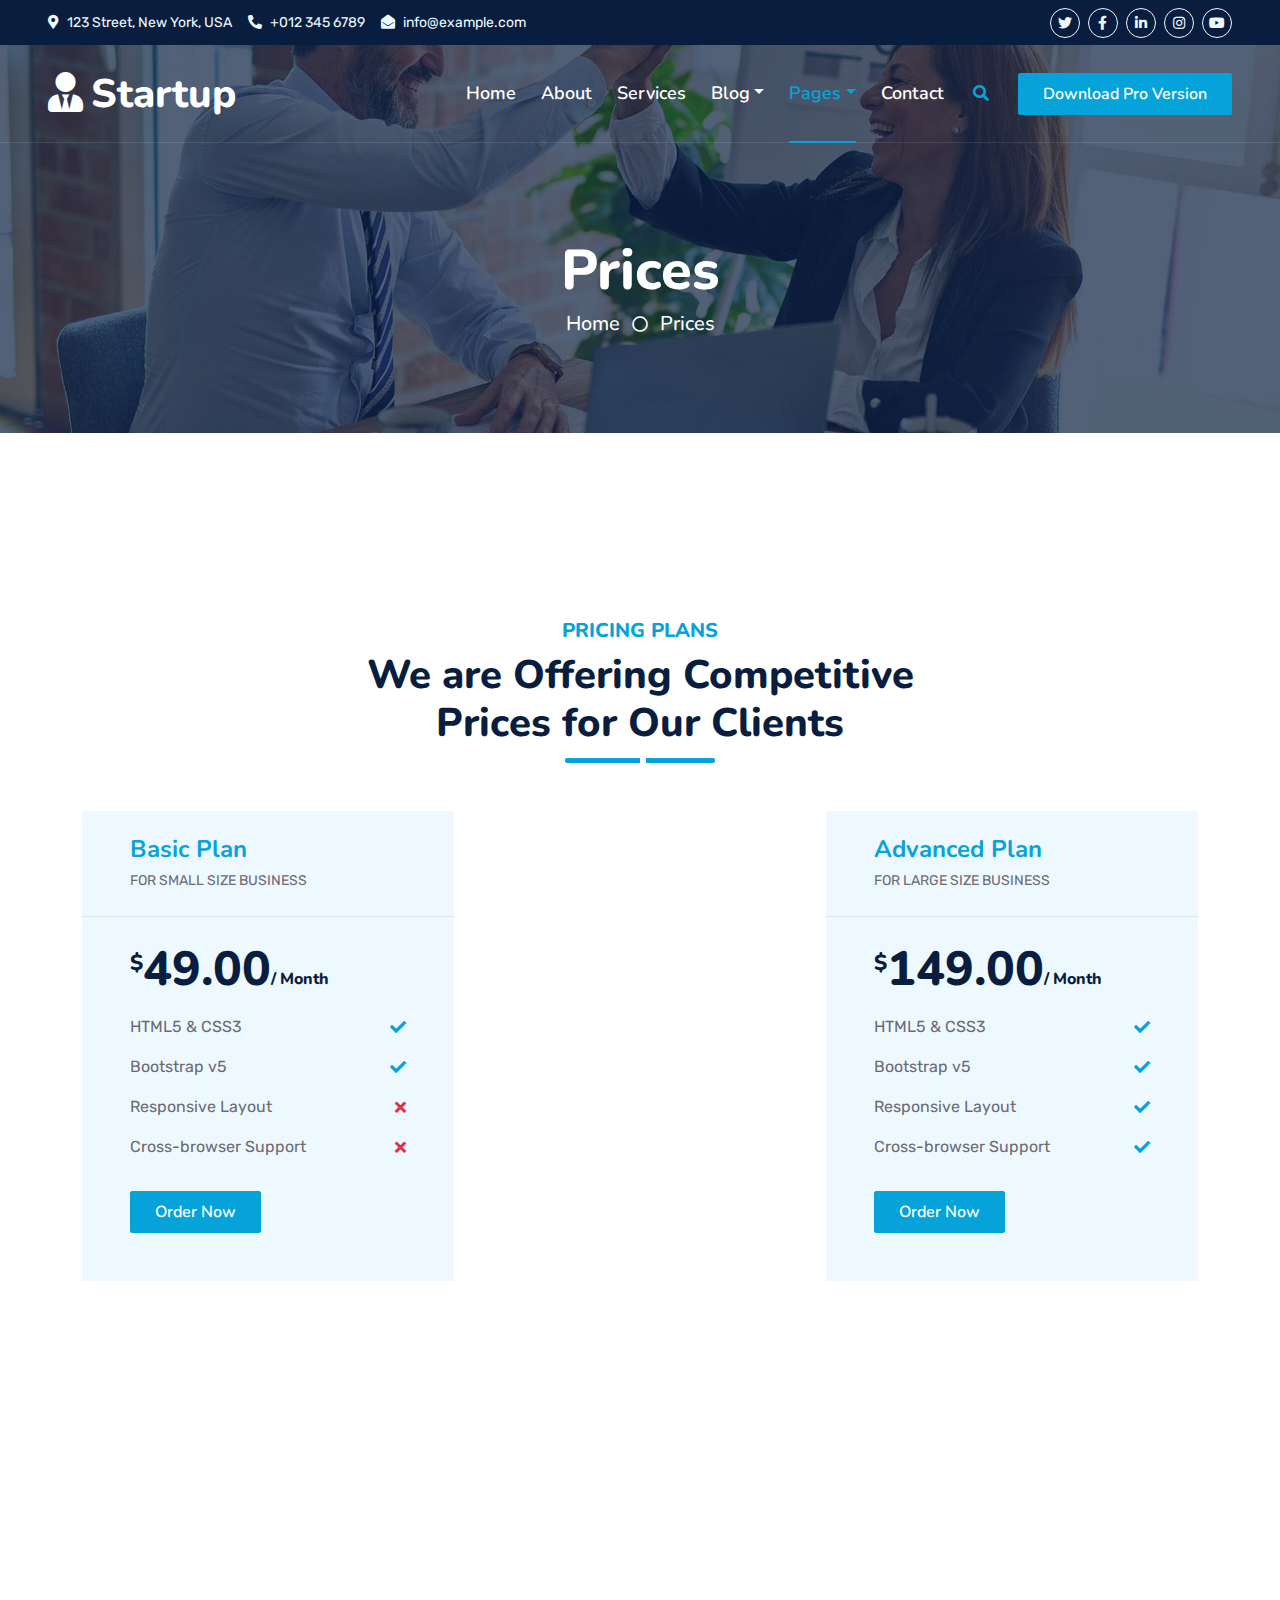
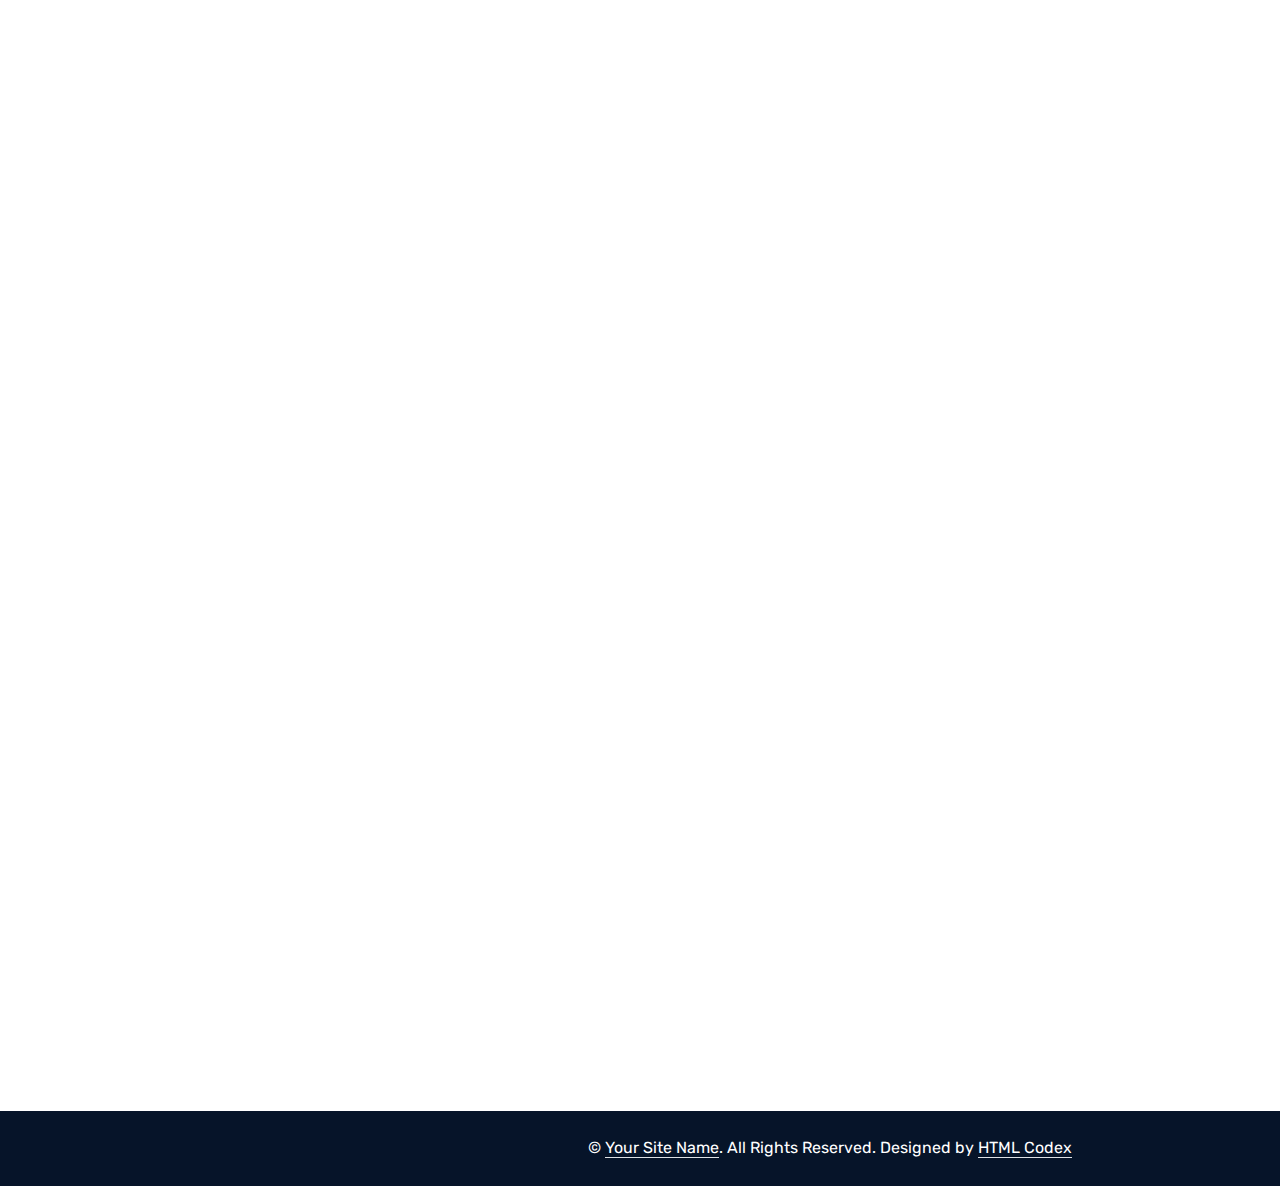
<file: price.html>
<!DOCTYPE html>
<html lang="en">

<head>
    <meta charset="utf-8">
    <title>Startup - Startup Website Template</title>
    <meta content="width=device-width, initial-scale=1.0" name="viewport">
    <meta content="Free HTML Templates" name="keywords">
    <meta content="Free HTML Templates" name="description">

    <!-- Favicon -->
    <link href="img/favicon.ico" rel="icon">

    <!-- Google Web Fonts -->
    <link rel="preconnect" href="https://fonts.googleapis.com">
    <link rel="preconnect" href="https://fonts.gstatic.com" crossorigin>
    <link href="https://fonts.googleapis.com/css2?family=Nunito:wght@400;600;700;800&family=Rubik:wght@400;500;600;700&display=swap" rel="stylesheet">

    <!-- Icon Font Stylesheet -->
    <link href="https://cdnjs.cloudflare.com/ajax/libs/font-awesome/5.10.0/css/all.min.css" rel="stylesheet">
    <link href="https://cdn.jsdelivr.net/npm/bootstrap-icons@1.4.1/font/bootstrap-icons.css" rel="stylesheet">

    <!-- Libraries Stylesheet -->
    <link href="lib/owlcarousel/assets/owl.carousel.min.css" rel="stylesheet">
    <link href="lib/animate/animate.min.css" rel="stylesheet">

    <!-- Customized Bootstrap Stylesheet -->
    <link href="css/bootstrap.min.css" rel="stylesheet">

    <!-- Template Stylesheet -->
    <link href="css/style.css" rel="stylesheet">
</head>

<body>
    <!-- Spinner Start -->
    <div id="spinner" class="show bg-white position-fixed translate-middle w-100 vh-100 top-50 start-50 d-flex align-items-center justify-content-center">
        <div class="spinner"></div>
    </div>
    <!-- Spinner End -->


    <!-- Topbar Start -->
    <div class="container-fluid bg-dark px-5 d-none d-lg-block">
        <div class="row gx-0">
            <div class="col-lg-8 text-center text-lg-start mb-2 mb-lg-0">
                <div class="d-inline-flex align-items-center" style="height: 45px;">
                    <small class="me-3 text-light"><i class="fa fa-map-marker-alt me-2"></i>123 Street, New York, USA</small>
                    <small class="me-3 text-light"><i class="fa fa-phone-alt me-2"></i>+012 345 6789</small>
                    <small class="text-light"><i class="fa fa-envelope-open me-2"></i>info@example.com</small>
                </div>
            </div>
            <div class="col-lg-4 text-center text-lg-end">
                <div class="d-inline-flex align-items-center" style="height: 45px;">
                    <a class="btn btn-sm btn-outline-light btn-sm-square rounded-circle me-2" href=""><i class="fab fa-twitter fw-normal"></i></a>
                    <a class="btn btn-sm btn-outline-light btn-sm-square rounded-circle me-2" href=""><i class="fab fa-facebook-f fw-normal"></i></a>
                    <a class="btn btn-sm btn-outline-light btn-sm-square rounded-circle me-2" href=""><i class="fab fa-linkedin-in fw-normal"></i></a>
                    <a class="btn btn-sm btn-outline-light btn-sm-square rounded-circle me-2" href=""><i class="fab fa-instagram fw-normal"></i></a>
                    <a class="btn btn-sm btn-outline-light btn-sm-square rounded-circle" href=""><i class="fab fa-youtube fw-normal"></i></a>
                </div>
            </div>
        </div>
    </div>
    <!-- Topbar End -->


    <!-- Navbar Start -->
    <div class="container-fluid position-relative p-0">
        <nav class="navbar navbar-expand-lg navbar-dark px-5 py-3 py-lg-0">
            <a href="index.html" class="navbar-brand p-0">
                <h1 class="m-0"><i class="fa fa-user-tie me-2"></i>Startup</h1>
            </a>
            <button class="navbar-toggler" type="button" data-bs-toggle="collapse" data-bs-target="#navbarCollapse">
                <span class="fa fa-bars"></span>
            </button>
            <div class="collapse navbar-collapse" id="navbarCollapse">
                <div class="navbar-nav ms-auto py-0">
                    <a href="index.html" class="nav-item nav-link">Home</a>
                    <a href="about.html" class="nav-item nav-link">About</a>
                    <a href="service.html" class="nav-item nav-link">Services</a>
                    <div class="nav-item dropdown">
                        <a href="#" class="nav-link dropdown-toggle" data-bs-toggle="dropdown">Blog</a>
                        <div class="dropdown-menu m-0">
                            <a href="blog.html" class="dropdown-item">Blog Grid</a>
                            <a href="detail.html" class="dropdown-item">Blog Detail</a>
                        </div>
                    </div>
                    <div class="nav-item dropdown">
                        <a href="#" class="nav-link dropdown-toggle active" data-bs-toggle="dropdown">Pages</a>
                        <div class="dropdown-menu m-0">
                            <a href="price.html" class="dropdown-item active">Pricing Plan</a>
                            <a href="feature.html" class="dropdown-item">Our features</a>
                            <a href="team.html" class="dropdown-item">Team Members</a>
                            <a href="testimonial.html" class="dropdown-item">Testimonial</a>
                            <a href="quote.html" class="dropdown-item">Free Quote</a>
                        </div>
                    </div>
                    <a href="contact.html" class="nav-item nav-link">Contact</a>
                </div>
                <butaton type="button" class="btn text-primary ms-3" data-bs-toggle="modal" data-bs-target="#searchModal"><i class="fa fa-search"></i></butaton>
                <a href="https://htmlcodex.com/startup-company-website-template" class="btn btn-primary py-2 px-4 ms-3">Download Pro Version</a>
            </div>
        </nav>

        <div class="container-fluid bg-primary py-5 bg-header" style="margin-bottom: 90px;">
            <div class="row py-5">
                <div class="col-12 pt-lg-5 mt-lg-5 text-center">
                    <h1 class="display-4 text-white animated zoomIn">Prices</h1>
                    <a href="" class="h5 text-white">Home</a>
                    <i class="far fa-circle text-white px-2"></i>
                    <a href="" class="h5 text-white">Prices</a>
                </div>
            </div>
        </div>
    </div>
    <!-- Navbar End -->


    <!-- Full Screen Search Start -->
    <div class="modal fade" id="searchModal" tabindex="-1">
        <div class="modal-dialog modal-fullscreen">
            <div class="modal-content" style="background: rgba(9, 30, 62, .7);">
                <div class="modal-header border-0">
                    <button type="button" class="btn bg-white btn-close" data-bs-dismiss="modal" aria-label="Close"></button>
                </div>
                <div class="modal-body d-flex align-items-center justify-content-center">
                    <div class="input-group" style="max-width: 600px;">
                        <input type="text" class="form-control bg-transparent border-primary p-3" placeholder="Type search keyword">
                        <button class="btn btn-primary px-4"><i class="bi bi-search"></i></button>
                    </div>
                </div>
            </div>
        </div>
    </div>
    <!-- Full Screen Search End -->


    <!-- Pricing Plan Start -->
    <div class="container-fluid py-5 wow fadeInUp" data-wow-delay="0.1s">
        <div class="container py-5">
            <div class="section-title text-center position-relative pb-3 mb-5 mx-auto" style="max-width: 600px;">
                <h5 class="fw-bold text-primary text-uppercase">Pricing Plans</h5>
                <h1 class="mb-0">We are Offering Competitive Prices for Our Clients</h1>
            </div>
            <div class="row g-0">
                <div class="col-lg-4 wow slideInUp" data-wow-delay="0.6s">
                    <div class="bg-light rounded">
                        <div class="border-bottom py-4 px-5 mb-4">
                            <h4 class="text-primary mb-1">Basic Plan</h4>
                            <small class="text-uppercase">For Small Size Business</small>
                        </div>
                        <div class="p-5 pt-0">
                            <h1 class="display-5 mb-3">
                                <small class="align-top" style="font-size: 22px; line-height: 45px;">$</small>49.00<small
                                    class="align-bottom" style="font-size: 16px; line-height: 40px;">/ Month</small>
                            </h1>
                            <div class="d-flex justify-content-between mb-3"><span>HTML5 & CSS3</span><i class="fa fa-check text-primary pt-1"></i></div>
                            <div class="d-flex justify-content-between mb-3"><span>Bootstrap v5</span><i class="fa fa-check text-primary pt-1"></i></div>
                            <div class="d-flex justify-content-between mb-3"><span>Responsive Layout</span><i class="fa fa-times text-danger pt-1"></i></div>
                            <div class="d-flex justify-content-between mb-2"><span>Cross-browser Support</span><i class="fa fa-times text-danger pt-1"></i></div>
                            <a href="" class="btn btn-primary py-2 px-4 mt-4">Order Now</a>
                        </div>
                    </div>
                </div>
                <div class="col-lg-4 wow slideInUp" data-wow-delay="0.3s">
                    <div class="bg-white rounded shadow position-relative" style="z-index: 1;">
                        <div class="border-bottom py-4 px-5 mb-4">
                            <h4 class="text-primary mb-1">Standard Plan</h4>
                            <small class="text-uppercase">For Medium Size Business</small>
                        </div>
                        <div class="p-5 pt-0">
                            <h1 class="display-5 mb-3">
                                <small class="align-top" style="font-size: 22px; line-height: 45px;">$</small>99.00<small
                                    class="align-bottom" style="font-size: 16px; line-height: 40px;">/ Month</small>
                            </h1>
                            <div class="d-flex justify-content-between mb-3"><span>HTML5 & CSS3</span><i class="fa fa-check text-primary pt-1"></i></div>
                            <div class="d-flex justify-content-between mb-3"><span>Bootstrap v5</span><i class="fa fa-check text-primary pt-1"></i></div>
                            <div class="d-flex justify-content-between mb-3"><span>Responsive Layout</span><i class="fa fa-check text-primary pt-1"></i></div>
                            <div class="d-flex justify-content-between mb-2"><span>Cross-browser Support</span><i class="fa fa-times text-danger pt-1"></i></div>
                            <a href="" class="btn btn-primary py-2 px-4 mt-4">Order Now</a>
                        </div>
                    </div>
                </div>
                <div class="col-lg-4 wow slideInUp" data-wow-delay="0.9s">
                    <div class="bg-light rounded">
                        <div class="border-bottom py-4 px-5 mb-4">
                            <h4 class="text-primary mb-1">Advanced Plan</h4>
                            <small class="text-uppercase">For Large Size Business</small>
                        </div>
                        <div class="p-5 pt-0">
                            <h1 class="display-5 mb-3">
                                <small class="align-top" style="font-size: 22px; line-height: 45px;">$</small>149.00<small
                                    class="align-bottom" style="font-size: 16px; line-height: 40px;">/ Month</small>
                            </h1>
                            <div class="d-flex justify-content-between mb-3"><span>HTML5 & CSS3</span><i class="fa fa-check text-primary pt-1"></i></div>
                            <div class="d-flex justify-content-between mb-3"><span>Bootstrap v5</span><i class="fa fa-check text-primary pt-1"></i></div>
                            <div class="d-flex justify-content-between mb-3"><span>Responsive Layout</span><i class="fa fa-check text-primary pt-1"></i></div>
                            <div class="d-flex justify-content-between mb-2"><span>Cross-browser Support</span><i class="fa fa-check text-primary pt-1"></i></div>
                            <a href="" class="btn btn-primary py-2 px-4 mt-4">Order Now</a>
                        </div>
                    </div>
                </div>
            </div>
        </div>
    </div>
    <!-- Pricing Plan End -->


    <!-- Quote Start -->
    <div class="container-fluid py-5 wow fadeInUp" data-wow-delay="0.1s">
        <div class="container py-5">
            <div class="row g-5">
                <div class="col-lg-7">
                    <div class="section-title position-relative pb-3 mb-5">
                        <h5 class="fw-bold text-primary text-uppercase">Request A Quote</h5>
                        <h1 class="mb-0">Need A Free Quote? Please Feel Free to Contact Us</h1>
                    </div>
                    <div class="row gx-3">
                        <div class="col-sm-6 wow zoomIn" data-wow-delay="0.2s">
                            <h5 class="mb-4"><i class="fa fa-reply text-primary me-3"></i>Reply within 24 hours</h5>
                        </div>
                        <div class="col-sm-6 wow zoomIn" data-wow-delay="0.4s">
                            <h5 class="mb-4"><i class="fa fa-phone-alt text-primary me-3"></i>24 hrs telephone support</h5>
                        </div>
                    </div>
                    <p class="mb-4">Eirmod sed tempor lorem ut dolores. Aliquyam sit sadipscing kasd ipsum. Dolor ea et dolore et at sea ea at dolor, justo ipsum duo rebum sea invidunt voluptua. Eos vero eos vero ea et dolore eirmod et. Dolores diam duo invidunt lorem. Elitr ut dolores magna sit. Sea dolore sanctus sed et. Takimata takimata sanctus sed.</p>
                    <div class="d-flex align-items-center mt-2 wow zoomIn" data-wow-delay="0.6s">
                        <div class="bg-primary d-flex align-items-center justify-content-center rounded" style="width: 60px; height: 60px;">
                            <i class="fa fa-phone-alt text-white"></i>
                        </div>
                        <div class="ps-4">
                            <h5 class="mb-2">Call to ask any question</h5>
                            <h4 class="text-primary mb-0">+012 345 6789</h4>
                        </div>
                    </div>
                </div>
                <div class="col-lg-5">
                    <div class="bg-primary rounded h-100 d-flex align-items-center p-5 wow zoomIn" data-wow-delay="0.9s">
                        <form>
                            <div class="row g-3">
                                <div class="col-xl-12">
                                    <input type="text" class="form-control bg-light border-0" placeholder="Your Name" style="height: 55px;">
                                </div>
                                <div class="col-12">
                                    <input type="email" class="form-control bg-light border-0" placeholder="Your Email" style="height: 55px;">
                                </div>
                                <div class="col-12">
                                    <select class="form-select bg-light border-0" style="height: 55px;">
                                        <option selected>Select A Service</option>
                                        <option value="1">Service 1</option>
                                        <option value="2">Service 2</option>
                                        <option value="3">Service 3</option>
                                    </select>
                                </div>
                                <div class="col-12">
                                    <textarea class="form-control bg-light border-0" rows="3" placeholder="Message"></textarea>
                                </div>
                                <div class="col-12">
                                    <button class="btn btn-dark w-100 py-3" type="submit">Request A Quote</button>
                                </div>
                            </div>
                        </form>
                    </div>
                </div>
            </div>
        </div>
    </div>
    <!-- Quote End -->


    <!-- Vendor Start -->
    <div class="container-fluid py-5 wow fadeInUp" data-wow-delay="0.1s">
        <div class="container py-5 mb-5">
            <div class="bg-white">
                <div class="owl-carousel vendor-carousel">
                    <img src="img/vendor-1.jpg" alt="">
                    <img src="img/vendor-2.jpg" alt="">
                    <img src="img/vendor-3.jpg" alt="">
                    <img src="img/vendor-4.jpg" alt="">
                    <img src="img/vendor-5.jpg" alt="">
                    <img src="img/vendor-6.jpg" alt="">
                    <img src="img/vendor-7.jpg" alt="">
                    <img src="img/vendor-8.jpg" alt="">
                    <img src="img/vendor-9.jpg" alt="">
                </div>
            </div>
        </div>
    </div>
    <!-- Vendor End -->
    

    <!-- Footer Start -->
    <div class="container-fluid bg-dark text-light mt-5 wow fadeInUp" data-wow-delay="0.1s">
        <div class="container">
            <div class="row gx-5">
                <div class="col-lg-4 col-md-6 footer-about">
                    <div class="d-flex flex-column align-items-center justify-content-center text-center h-100 bg-primary p-4">
                        <a href="index.html" class="navbar-brand">
                            <h1 class="m-0 text-white"><i class="fa fa-user-tie me-2"></i>Startup</h1>
                        </a>
                        <p class="mt-3 mb-4">Lorem diam sit erat dolor elitr et, diam lorem justo amet clita stet eos sit. Elitr dolor duo lorem, elitr clita ipsum sea. Diam amet erat lorem stet eos. Diam amet et kasd eos duo.</p>
                        <form action="">
                            <div class="input-group">
                                <input type="text" class="form-control border-white p-3" placeholder="Your Email">
                                <button class="btn btn-dark">Sign Up</button>
                            </div>
                        </form>
                    </div>
                </div>
                <div class="col-lg-8 col-md-6">
                    <div class="row gx-5">
                        <div class="col-lg-4 col-md-12 pt-5 mb-5">
                            <div class="section-title section-title-sm position-relative pb-3 mb-4">
                                <h3 class="text-light mb-0">Get In Touch</h3>
                            </div>
                            <div class="d-flex mb-2">
                                <i class="bi bi-geo-alt text-primary me-2"></i>
                                <p class="mb-0">123 Street, New York, USA</p>
                            </div>
                            <div class="d-flex mb-2">
                                <i class="bi bi-envelope-open text-primary me-2"></i>
                                <p class="mb-0">info@example.com</p>
                            </div>
                            <div class="d-flex mb-2">
                                <i class="bi bi-telephone text-primary me-2"></i>
                                <p class="mb-0">+012 345 67890</p>
                            </div>
                            <div class="d-flex mt-4">
                                <a class="btn btn-primary btn-square me-2" href="#"><i class="fab fa-twitter fw-normal"></i></a>
                                <a class="btn btn-primary btn-square me-2" href="#"><i class="fab fa-facebook-f fw-normal"></i></a>
                                <a class="btn btn-primary btn-square me-2" href="#"><i class="fab fa-linkedin-in fw-normal"></i></a>
                                <a class="btn btn-primary btn-square" href="#"><i class="fab fa-instagram fw-normal"></i></a>
                            </div>
                        </div>
                        <div class="col-lg-4 col-md-12 pt-0 pt-lg-5 mb-5">
                            <div class="section-title section-title-sm position-relative pb-3 mb-4">
                                <h3 class="text-light mb-0">Quick Links</h3>
                            </div>
                            <div class="link-animated d-flex flex-column justify-content-start">
                                <a class="text-light mb-2" href="#"><i class="bi bi-arrow-right text-primary me-2"></i>Home</a>
                                <a class="text-light mb-2" href="#"><i class="bi bi-arrow-right text-primary me-2"></i>About Us</a>
                                <a class="text-light mb-2" href="#"><i class="bi bi-arrow-right text-primary me-2"></i>Our Services</a>
                                <a class="text-light mb-2" href="#"><i class="bi bi-arrow-right text-primary me-2"></i>Meet The Team</a>
                                <a class="text-light mb-2" href="#"><i class="bi bi-arrow-right text-primary me-2"></i>Latest Blog</a>
                                <a class="text-light" href="#"><i class="bi bi-arrow-right text-primary me-2"></i>Contact Us</a>
                            </div>
                        </div>
                        <div class="col-lg-4 col-md-12 pt-0 pt-lg-5 mb-5">
                            <div class="section-title section-title-sm position-relative pb-3 mb-4">
                                <h3 class="text-light mb-0">Popular Links</h3>
                            </div>
                            <div class="link-animated d-flex flex-column justify-content-start">
                                <a class="text-light mb-2" href="#"><i class="bi bi-arrow-right text-primary me-2"></i>Home</a>
                                <a class="text-light mb-2" href="#"><i class="bi bi-arrow-right text-primary me-2"></i>About Us</a>
                                <a class="text-light mb-2" href="#"><i class="bi bi-arrow-right text-primary me-2"></i>Our Services</a>
                                <a class="text-light mb-2" href="#"><i class="bi bi-arrow-right text-primary me-2"></i>Meet The Team</a>
                                <a class="text-light mb-2" href="#"><i class="bi bi-arrow-right text-primary me-2"></i>Latest Blog</a>
                                <a class="text-light" href="#"><i class="bi bi-arrow-right text-primary me-2"></i>Contact Us</a>
                            </div>
                        </div>
                    </div>
                </div>
            </div>
        </div>
    </div>
    <div class="container-fluid text-white" style="background: #061429;">
        <div class="container text-center">
            <div class="row justify-content-end">
                <div class="col-lg-8 col-md-6">
                    <div class="d-flex align-items-center justify-content-center" style="height: 75px;">
                        <p class="mb-0">&copy; <a class="text-white border-bottom" href="#">Your Site Name</a>. All Rights Reserved. 
						
						<!--/*** This template is free as long as you keep the footer author’s credit link/attribution link/backlink. If you'd like to use the template without the footer author’s credit link/attribution link/backlink, you can purchase the Credit Removal License from "https://htmlcodex.com/credit-removal". Thank you for your support. ***/-->
						Designed by <a class="text-white border-bottom" href="https://htmlcodex.com">HTML Codex</a></p>
                    </div>
                </div>
            </div>
        </div>
    </div>
    <!-- Footer End -->


    <!-- Back to Top -->
    <a href="#" class="btn btn-lg btn-primary btn-lg-square rounded back-to-top"><i class="bi bi-arrow-up"></i></a>


    <!-- JavaScript Libraries -->
    <script src="https://code.jquery.com/jquery-3.4.1.min.js"></script>
    <script src="https://cdn.jsdelivr.net/npm/bootstrap@5.0.0/dist/js/bootstrap.bundle.min.js"></script>
    <script src="lib/wow/wow.min.js"></script>
    <script src="lib/easing/easing.min.js"></script>
    <script src="lib/waypoints/waypoints.min.js"></script>
    <script src="lib/counterup/counterup.min.js"></script>
    <script src="lib/owlcarousel/owl.carousel.min.js"></script>

    <!-- Template Javascript -->
    <script src="js/main.js"></script>
</body>

</html>
</file>
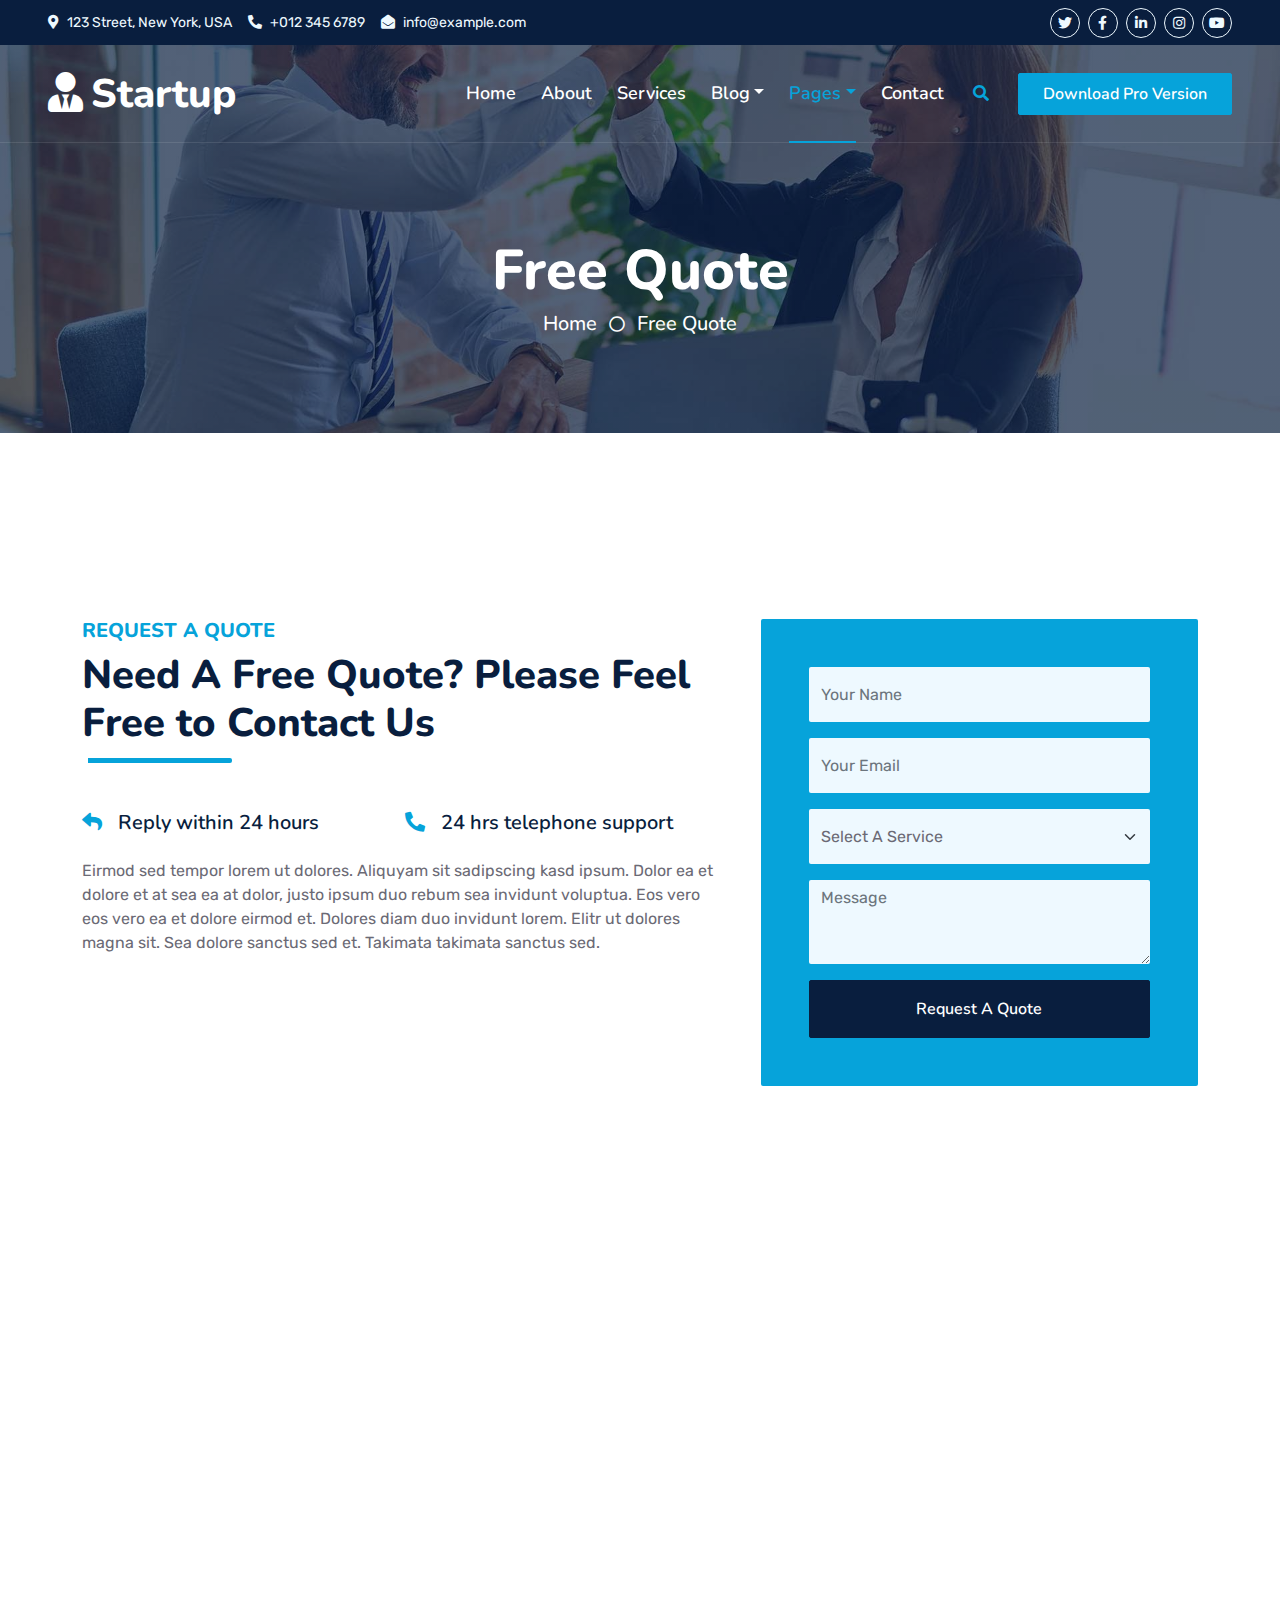
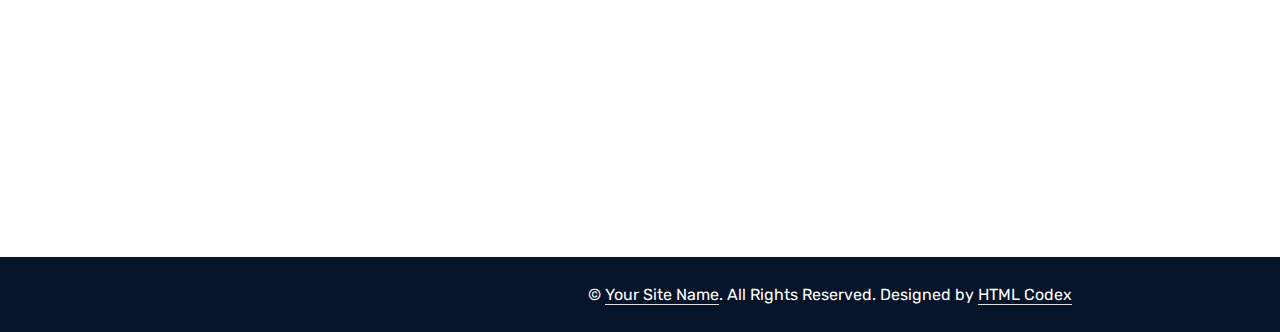
<file: quote.html>
<!DOCTYPE html>
<html lang="en">

<head>
    <meta charset="utf-8">
    <title>Startup - Startup Website Template</title>
    <meta content="width=device-width, initial-scale=1.0" name="viewport">
    <meta content="Free HTML Templates" name="keywords">
    <meta content="Free HTML Templates" name="description">

    <!-- Favicon -->
    <link href="img/favicon.ico" rel="icon">

    <!-- Google Web Fonts -->
    <link rel="preconnect" href="https://fonts.googleapis.com">
    <link rel="preconnect" href="https://fonts.gstatic.com" crossorigin>
    <link href="https://fonts.googleapis.com/css2?family=Nunito:wght@400;600;700;800&family=Rubik:wght@400;500;600;700&display=swap" rel="stylesheet">

    <!-- Icon Font Stylesheet -->
    <link href="https://cdnjs.cloudflare.com/ajax/libs/font-awesome/5.10.0/css/all.min.css" rel="stylesheet">
    <link href="https://cdn.jsdelivr.net/npm/bootstrap-icons@1.4.1/font/bootstrap-icons.css" rel="stylesheet">

    <!-- Libraries Stylesheet -->
    <link href="lib/owlcarousel/assets/owl.carousel.min.css" rel="stylesheet">
    <link href="lib/animate/animate.min.css" rel="stylesheet">

    <!-- Customized Bootstrap Stylesheet -->
    <link href="css/bootstrap.min.css" rel="stylesheet">

    <!-- Template Stylesheet -->
    <link href="css/style.css" rel="stylesheet">
</head>

<body>
    <!-- Spinner Start -->
    <div id="spinner" class="show bg-white position-fixed translate-middle w-100 vh-100 top-50 start-50 d-flex align-items-center justify-content-center">
        <div class="spinner"></div>
    </div>
    <!-- Spinner End -->


    <!-- Topbar Start -->
    <div class="container-fluid bg-dark px-5 d-none d-lg-block">
        <div class="row gx-0">
            <div class="col-lg-8 text-center text-lg-start mb-2 mb-lg-0">
                <div class="d-inline-flex align-items-center" style="height: 45px;">
                    <small class="me-3 text-light"><i class="fa fa-map-marker-alt me-2"></i>123 Street, New York, USA</small>
                    <small class="me-3 text-light"><i class="fa fa-phone-alt me-2"></i>+012 345 6789</small>
                    <small class="text-light"><i class="fa fa-envelope-open me-2"></i>info@example.com</small>
                </div>
            </div>
            <div class="col-lg-4 text-center text-lg-end">
                <div class="d-inline-flex align-items-center" style="height: 45px;">
                    <a class="btn btn-sm btn-outline-light btn-sm-square rounded-circle me-2" href=""><i class="fab fa-twitter fw-normal"></i></a>
                    <a class="btn btn-sm btn-outline-light btn-sm-square rounded-circle me-2" href=""><i class="fab fa-facebook-f fw-normal"></i></a>
                    <a class="btn btn-sm btn-outline-light btn-sm-square rounded-circle me-2" href=""><i class="fab fa-linkedin-in fw-normal"></i></a>
                    <a class="btn btn-sm btn-outline-light btn-sm-square rounded-circle me-2" href=""><i class="fab fa-instagram fw-normal"></i></a>
                    <a class="btn btn-sm btn-outline-light btn-sm-square rounded-circle" href=""><i class="fab fa-youtube fw-normal"></i></a>
                </div>
            </div>
        </div>
    </div>
    <!-- Topbar End -->


    <!-- Navbar Start -->
    <div class="container-fluid position-relative p-0">
        <nav class="navbar navbar-expand-lg navbar-dark px-5 py-3 py-lg-0">
            <a href="index.html" class="navbar-brand p-0">
                <h1 class="m-0"><i class="fa fa-user-tie me-2"></i>Startup</h1>
            </a>
            <button class="navbar-toggler" type="button" data-bs-toggle="collapse" data-bs-target="#navbarCollapse">
                <span class="fa fa-bars"></span>
            </button>
            <div class="collapse navbar-collapse" id="navbarCollapse">
                <div class="navbar-nav ms-auto py-0">
                    <a href="index.html" class="nav-item nav-link">Home</a>
                    <a href="about.html" class="nav-item nav-link">About</a>
                    <a href="service.html" class="nav-item nav-link">Services</a>
                    <div class="nav-item dropdown">
                        <a href="#" class="nav-link dropdown-toggle" data-bs-toggle="dropdown">Blog</a>
                        <div class="dropdown-menu m-0">
                            <a href="blog.html" class="dropdown-item">Blog Grid</a>
                            <a href="detail.html" class="dropdown-item">Blog Detail</a>
                        </div>
                    </div>
                    <div class="nav-item dropdown">
                        <a href="#" class="nav-link dropdown-toggle active" data-bs-toggle="dropdown">Pages</a>
                        <div class="dropdown-menu m-0">
                            <a href="price.html" class="dropdown-item">Pricing Plan</a>
                            <a href="feature.html" class="dropdown-item">Our features</a>
                            <a href="team.html" class="dropdown-item">Team Members</a>
                            <a href="testimonial.html" class="dropdown-item">Testimonial</a>
                            <a href="quote.html" class="dropdown-item active">Free Quote</a>
                        </div>
                    </div>
                    <a href="contact.html" class="nav-item nav-link">Contact</a>
                </div>
                <butaton type="button" class="btn text-primary ms-3" data-bs-toggle="modal" data-bs-target="#searchModal"><i class="fa fa-search"></i></butaton>
                <a href="https://htmlcodex.com/startup-company-website-template" class="btn btn-primary py-2 px-4 ms-3">Download Pro Version</a>
            </div>
        </nav>

        <div class="container-fluid bg-primary py-5 bg-header" style="margin-bottom: 90px;">
            <div class="row py-5">
                <div class="col-12 pt-lg-5 mt-lg-5 text-center">
                    <h1 class="display-4 text-white animated zoomIn">Free Quote</h1>
                    <a href="" class="h5 text-white">Home</a>
                    <i class="far fa-circle text-white px-2"></i>
                    <a href="" class="h5 text-white">Free Quote</a>
                </div>
            </div>
        </div>
    </div>
    <!-- Navbar End -->


    <!-- Full Screen Search Start -->
    <div class="modal fade" id="searchModal" tabindex="-1">
        <div class="modal-dialog modal-fullscreen">
            <div class="modal-content" style="background: rgba(9, 30, 62, .7);">
                <div class="modal-header border-0">
                    <button type="button" class="btn bg-white btn-close" data-bs-dismiss="modal" aria-label="Close"></button>
                </div>
                <div class="modal-body d-flex align-items-center justify-content-center">
                    <div class="input-group" style="max-width: 600px;">
                        <input type="text" class="form-control bg-transparent border-primary p-3" placeholder="Type search keyword">
                        <button class="btn btn-primary px-4"><i class="bi bi-search"></i></button>
                    </div>
                </div>
            </div>
        </div>
    </div>
    <!-- Full Screen Search End -->


    <!-- Quote Start -->
    <div class="container-fluid py-5 wow fadeInUp" data-wow-delay="0.1s">
        <div class="container py-5">
            <div class="row g-5">
                <div class="col-lg-7">
                    <div class="section-title position-relative pb-3 mb-5">
                        <h5 class="fw-bold text-primary text-uppercase">Request A Quote</h5>
                        <h1 class="mb-0">Need A Free Quote? Please Feel Free to Contact Us</h1>
                    </div>
                    <div class="row gx-3">
                        <div class="col-sm-6 wow zoomIn" data-wow-delay="0.2s">
                            <h5 class="mb-4"><i class="fa fa-reply text-primary me-3"></i>Reply within 24 hours</h5>
                        </div>
                        <div class="col-sm-6 wow zoomIn" data-wow-delay="0.4s">
                            <h5 class="mb-4"><i class="fa fa-phone-alt text-primary me-3"></i>24 hrs telephone support</h5>
                        </div>
                    </div>
                    <p class="mb-4">Eirmod sed tempor lorem ut dolores. Aliquyam sit sadipscing kasd ipsum. Dolor ea et dolore et at sea ea at dolor, justo ipsum duo rebum sea invidunt voluptua. Eos vero eos vero ea et dolore eirmod et. Dolores diam duo invidunt lorem. Elitr ut dolores magna sit. Sea dolore sanctus sed et. Takimata takimata sanctus sed.</p>
                    <div class="d-flex align-items-center mt-2 wow zoomIn" data-wow-delay="0.6s">
                        <div class="bg-primary d-flex align-items-center justify-content-center rounded" style="width: 60px; height: 60px;">
                            <i class="fa fa-phone-alt text-white"></i>
                        </div>
                        <div class="ps-4">
                            <h5 class="mb-2">Call to ask any question</h5>
                            <h4 class="text-primary mb-0">+012 345 6789</h4>
                        </div>
                    </div>
                </div>
                <div class="col-lg-5">
                    <div class="bg-primary rounded h-100 d-flex align-items-center p-5 wow zoomIn" data-wow-delay="0.9s">
                        <form>
                            <div class="row g-3">
                                <div class="col-xl-12">
                                    <input type="text" class="form-control bg-light border-0" placeholder="Your Name" style="height: 55px;">
                                </div>
                                <div class="col-12">
                                    <input type="email" class="form-control bg-light border-0" placeholder="Your Email" style="height: 55px;">
                                </div>
                                <div class="col-12">
                                    <select class="form-select bg-light border-0" style="height: 55px;">
                                        <option selected>Select A Service</option>
                                        <option value="1">Service 1</option>
                                        <option value="2">Service 2</option>
                                        <option value="3">Service 3</option>
                                    </select>
                                </div>
                                <div class="col-12">
                                    <textarea class="form-control bg-light border-0" rows="3" placeholder="Message"></textarea>
                                </div>
                                <div class="col-12">
                                    <button class="btn btn-dark w-100 py-3" type="submit">Request A Quote</button>
                                </div>
                            </div>
                        </form>
                    </div>
                </div>
            </div>
        </div>
    </div>
    <!-- Quote End -->


    <!-- Vendor Start -->
    <div class="container-fluid py-5 wow fadeInUp" data-wow-delay="0.1s">
        <div class="container py-5 mb-5">
            <div class="bg-white">
                <div class="owl-carousel vendor-carousel">
                    <img src="img/vendor-1.jpg" alt="">
                    <img src="img/vendor-2.jpg" alt="">
                    <img src="img/vendor-3.jpg" alt="">
                    <img src="img/vendor-4.jpg" alt="">
                    <img src="img/vendor-5.jpg" alt="">
                    <img src="img/vendor-6.jpg" alt="">
                    <img src="img/vendor-7.jpg" alt="">
                    <img src="img/vendor-8.jpg" alt="">
                    <img src="img/vendor-9.jpg" alt="">
                </div>
            </div>
        </div>
    </div>
    <!-- Vendor End -->
    

    <!-- Footer Start -->
    <div class="container-fluid bg-dark text-light mt-5 wow fadeInUp" data-wow-delay="0.1s">
        <div class="container">
            <div class="row gx-5">
                <div class="col-lg-4 col-md-6 footer-about">
                    <div class="d-flex flex-column align-items-center justify-content-center text-center h-100 bg-primary p-4">
                        <a href="index.html" class="navbar-brand">
                            <h1 class="m-0 text-white"><i class="fa fa-user-tie me-2"></i>Startup</h1>
                        </a>
                        <p class="mt-3 mb-4">Lorem diam sit erat dolor elitr et, diam lorem justo amet clita stet eos sit. Elitr dolor duo lorem, elitr clita ipsum sea. Diam amet erat lorem stet eos. Diam amet et kasd eos duo.</p>
                        <form action="">
                            <div class="input-group">
                                <input type="text" class="form-control border-white p-3" placeholder="Your Email">
                                <button class="btn btn-dark">Sign Up</button>
                            </div>
                        </form>
                    </div>
                </div>
                <div class="col-lg-8 col-md-6">
                    <div class="row gx-5">
                        <div class="col-lg-4 col-md-12 pt-5 mb-5">
                            <div class="section-title section-title-sm position-relative pb-3 mb-4">
                                <h3 class="text-light mb-0">Get In Touch</h3>
                            </div>
                            <div class="d-flex mb-2">
                                <i class="bi bi-geo-alt text-primary me-2"></i>
                                <p class="mb-0">123 Street, New York, USA</p>
                            </div>
                            <div class="d-flex mb-2">
                                <i class="bi bi-envelope-open text-primary me-2"></i>
                                <p class="mb-0">info@example.com</p>
                            </div>
                            <div class="d-flex mb-2">
                                <i class="bi bi-telephone text-primary me-2"></i>
                                <p class="mb-0">+012 345 67890</p>
                            </div>
                            <div class="d-flex mt-4">
                                <a class="btn btn-primary btn-square me-2" href="#"><i class="fab fa-twitter fw-normal"></i></a>
                                <a class="btn btn-primary btn-square me-2" href="#"><i class="fab fa-facebook-f fw-normal"></i></a>
                                <a class="btn btn-primary btn-square me-2" href="#"><i class="fab fa-linkedin-in fw-normal"></i></a>
                                <a class="btn btn-primary btn-square" href="#"><i class="fab fa-instagram fw-normal"></i></a>
                            </div>
                        </div>
                        <div class="col-lg-4 col-md-12 pt-0 pt-lg-5 mb-5">
                            <div class="section-title section-title-sm position-relative pb-3 mb-4">
                                <h3 class="text-light mb-0">Quick Links</h3>
                            </div>
                            <div class="link-animated d-flex flex-column justify-content-start">
                                <a class="text-light mb-2" href="#"><i class="bi bi-arrow-right text-primary me-2"></i>Home</a>
                                <a class="text-light mb-2" href="#"><i class="bi bi-arrow-right text-primary me-2"></i>About Us</a>
                                <a class="text-light mb-2" href="#"><i class="bi bi-arrow-right text-primary me-2"></i>Our Services</a>
                                <a class="text-light mb-2" href="#"><i class="bi bi-arrow-right text-primary me-2"></i>Meet The Team</a>
                                <a class="text-light mb-2" href="#"><i class="bi bi-arrow-right text-primary me-2"></i>Latest Blog</a>
                                <a class="text-light" href="#"><i class="bi bi-arrow-right text-primary me-2"></i>Contact Us</a>
                            </div>
                        </div>
                        <div class="col-lg-4 col-md-12 pt-0 pt-lg-5 mb-5">
                            <div class="section-title section-title-sm position-relative pb-3 mb-4">
                                <h3 class="text-light mb-0">Popular Links</h3>
                            </div>
                            <div class="link-animated d-flex flex-column justify-content-start">
                                <a class="text-light mb-2" href="#"><i class="bi bi-arrow-right text-primary me-2"></i>Home</a>
                                <a class="text-light mb-2" href="#"><i class="bi bi-arrow-right text-primary me-2"></i>About Us</a>
                                <a class="text-light mb-2" href="#"><i class="bi bi-arrow-right text-primary me-2"></i>Our Services</a>
                                <a class="text-light mb-2" href="#"><i class="bi bi-arrow-right text-primary me-2"></i>Meet The Team</a>
                                <a class="text-light mb-2" href="#"><i class="bi bi-arrow-right text-primary me-2"></i>Latest Blog</a>
                                <a class="text-light" href="#"><i class="bi bi-arrow-right text-primary me-2"></i>Contact Us</a>
                            </div>
                        </div>
                    </div>
                </div>
            </div>
        </div>
    </div>
    <div class="container-fluid text-white" style="background: #061429;">
        <div class="container text-center">
            <div class="row justify-content-end">
                <div class="col-lg-8 col-md-6">
                    <div class="d-flex align-items-center justify-content-center" style="height: 75px;">
                        <p class="mb-0">&copy; <a class="text-white border-bottom" href="#">Your Site Name</a>. All Rights Reserved. 
						
						<!--/*** This template is free as long as you keep the footer author’s credit link/attribution link/backlink. If you'd like to use the template without the footer author’s credit link/attribution link/backlink, you can purchase the Credit Removal License from "https://htmlcodex.com/credit-removal". Thank you for your support. ***/-->
						Designed by <a class="text-white border-bottom" href="https://htmlcodex.com">HTML Codex</a></p>
                    </div>
                </div>
            </div>
        </div>
    </div>
    <!-- Footer End -->


    <!-- Back to Top -->
    <a href="#" class="btn btn-lg btn-primary btn-lg-square rounded back-to-top"><i class="bi bi-arrow-up"></i></a>


    <!-- JavaScript Libraries -->
    <script src="https://code.jquery.com/jquery-3.4.1.min.js"></script>
    <script src="https://cdn.jsdelivr.net/npm/bootstrap@5.0.0/dist/js/bootstrap.bundle.min.js"></script>
    <script src="lib/wow/wow.min.js"></script>
    <script src="lib/easing/easing.min.js"></script>
    <script src="lib/waypoints/waypoints.min.js"></script>
    <script src="lib/counterup/counterup.min.js"></script>
    <script src="lib/owlcarousel/owl.carousel.min.js"></script>

    <!-- Template Javascript -->
    <script src="js/main.js"></script>
</body>

</html>
</file>
<file: css/style.css>
/********** Template CSS **********/
:root {
    --primary: #06A3DA;
    --secondary: #34AD54;
    --light: #EEF9FF;
    --dark: #091E3E;
}
@import url('https://fonts.googleapis.com/css2?family=Poppins:wght@200;300;400;500;600;700&display=swap');

::selection{
  color: #fff;
  background: #007bff;
}


.wrapper nav{
  display: flex;
  justify-content: center;
}
.wrapper .items{
  display: flex;
  max-width: 720px;
  width: 100%;
  justify-content: space-between;
}
.items span{
  padding: 7px 25px;
  font-size: 18px;
  font-weight: 500;
  cursor: pointer;
  color: #007bff;
  border-radius: 50px;
  border: 2px solid #007bff;
  transition: all 0.3s ease;
}
.items span.active,
.items span:hover{
  color: #fff;
  background: #007bff;
}

.gallery{
  display: flex;
  flex-wrap: wrap;
  margin-top: 30px;
}
.gallery .image{
  width: calc(100% / 4);
  padding: 7px;
}
.gallery .image span{
  display: flex;
  width: 100%;
  overflow: hidden;
}
.gallery .image img{
  width: 100%;
  vertical-align: middle;
  transition: all 0.3s ease;
}
.gallery .image:hover img{
  transform: scale(1.1);
}
.gallery .image.hide{
  display: none;
}
.gallery .image.show{
  animation: animate 0.4s ease;
}
@keyframes animate {
  0%{
    transform: scale(0.5);
  }
  100%{
    transform: scale(1);
  }
}

.preview-box{
  position: fixed;
  top: 50%;
  left: 50%;
  transform: translate(-50%, -50%) scale(0.9);
  background: #fff;
  max-width: 700px;
  width: 100%;
  z-index: 5;
  opacity: 0;
  pointer-events: none;
  border-radius: 3px;
  padding: 0 5px 5px 5px;
  box-shadow: 0px 0px 15px rgba(0,0,0,0.2);
}
.preview-box.show{
  opacity: 1;
  pointer-events: auto;
  transform: translate(-50%, -50%) scale(1);
  transition: all 0.3s ease;
}
.preview-box .details{
  padding: 13px 15px 13px 10px;
  display: flex;
  align-items: center;
  justify-content: space-between;
}
.details .title{
  display: flex;
  font-size: 18px;
  font-weight: 400;
}
.details .title p{
  font-weight: 500;
  margin-left: 5px;
}
.details .icon{
  color: #007bff;
  font-style: 22px;
  cursor: pointer;
}
.preview-box .image-box{
  width: 100%;
  display: flex;
}
.image-box img{
  width: 100%;
  border-radius: 0 0 3px 3px;
}
.shadow{
  position: fixed;
  left: 0;
  top: 0;
  height: 100%;
  width: 100%;
  z-index: 2;
  display: none;
  background: rgba(0,0,0,0.4);
}
.shadow.show{
  display: block;
}

@media (max-width: 1000px) {
  .gallery .image{
    width: calc(100% / 3);
  }
}
@media (max-width: 800px) {
  .gallery .image{
    width: calc(100% / 2);
  }
}
@media (max-width: 700px) {
  .wrapper nav .items{
    max-width: 600px;
  }
  nav .items span{
    padding: 7px 15px;
  }
}
@media (max-width: 600px) {
  .wrapper{
    margin: 30px auto;
  }
  .wrapper nav .items{
    flex-wrap: wrap;
    justify-content: center;
  }
  nav .items span{
    margin: 5px;
  }
  .gallery .image{
    width: 100%;
  }
}

/*** Spinner ***/
.spinner {
    width: 40px;
    height: 40px;
    background: var(--primary);
    margin: 100px auto;
    -webkit-animation: sk-rotateplane 1.2s infinite ease-in-out;
    animation: sk-rotateplane 1.2s infinite ease-in-out;
}

@-webkit-keyframes sk-rotateplane {
    0% {
        -webkit-transform: perspective(120px)
    }
    50% {
        -webkit-transform: perspective(120px) rotateY(180deg)
    }
    100% {
        -webkit-transform: perspective(120px) rotateY(180deg) rotateX(180deg)
    }
}

@keyframes sk-rotateplane {
    0% {
        transform: perspective(120px) rotateX(0deg) rotateY(0deg);
        -webkit-transform: perspective(120px) rotateX(0deg) rotateY(0deg)
    }
    50% {
        transform: perspective(120px) rotateX(-180.1deg) rotateY(0deg);
        -webkit-transform: perspective(120px) rotateX(-180.1deg) rotateY(0deg)
    }
    100% {
        transform: perspective(120px) rotateX(-180deg) rotateY(-179.9deg);
        -webkit-transform: perspective(120px) rotateX(-180deg) rotateY(-179.9deg);
    }
}

#spinner {
    opacity: 0;
    visibility: hidden;
    transition: opacity .5s ease-out, visibility 0s linear .5s;
    z-index: 99999;
}

#spinner.show {
    transition: opacity .5s ease-out, visibility 0s linear 0s;
    visibility: visible;
    opacity: 1;
}


/*** Heading ***/
h1,
h2,
.fw-bold {
    font-weight: 800 !important;
}

h3,
h4,
.fw-semi-bold {
    font-weight: 700 !important;
}

h5,
h6,
.fw-medium {
    font-weight: 600 !important;
}


/*** Button ***/
.btn {
    font-family: 'Nunito', sans-serif;
    font-weight: 600;
    transition: .5s;
}

.btn-primary,
.btn-secondary {
    color: #FFFFFF;
    box-shadow: inset 0 0 0 50px transparent;
}

.btn-primary:hover {
    box-shadow: inset 0 0 0 0 var(--primary);
}

.btn-secondary:hover {
    box-shadow: inset 0 0 0 0 var(--secondary);
}

.btn-square {
    width: 36px;
    height: 36px;
}

.btn-sm-square {
    width: 30px;
    height: 30px;
}

.btn-lg-square {
    width: 48px;
    height: 48px;
}

.btn-square,
.btn-sm-square,
.btn-lg-square {
    padding-left: 0;
    padding-right: 0;
    text-align: center;
}


/*** Navbar ***/
.navbar-dark .navbar-nav .nav-link {
    font-family: 'Nunito', sans-serif;
    position: relative;
    margin-left: 25px;
    padding: 35px 0;
    color: #FFFFFF;
    font-size: 18px;
    font-weight: 600;
    outline: none;
    transition: .5s;
}

.sticky-top.navbar-dark .navbar-nav .nav-link {
    padding: 20px 0;
    color: var(--dark);
}

.navbar-dark .navbar-nav .nav-link:hover,
.navbar-dark .navbar-nav .nav-link.active {
    color: var(--primary);
}

.navbar-dark .navbar-brand h1 {
    color: #FFFFFF;
}

.navbar-dark .navbar-toggler {
    color: var(--primary) !important;
    border-color: var(--primary) !important;
}

@media (max-width: 991.98px) {
    .sticky-top.navbar-dark {
        position: relative;
        background: #FFFFFF;
    }

    .navbar-dark .navbar-nav .nav-link,
    .navbar-dark .navbar-nav .nav-link.show,
    .sticky-top.navbar-dark .navbar-nav .nav-link {
        padding: 10px 0;
        color: var(--dark);
    }

    .navbar-dark .navbar-brand h1 {
        color: var(--primary);
    }
}

@media (min-width: 992px) {
    .navbar-dark {
        position: absolute;
        width: 100%;
        top: 0;
        left: 0;
        border-bottom: 1px solid rgba(256, 256, 256, .1);
        z-index: 999;
    }
    
    .sticky-top.navbar-dark {
        position: fixed;
        background: #FFFFFF;
    }

    .navbar-dark .navbar-nav .nav-link::before {
        position: absolute;
        content: "";
        width: 0;
        height: 2px;
        bottom: -1px;
        left: 50%;
        background: var(--primary);
        transition: .5s;
    }

    .navbar-dark .navbar-nav .nav-link:hover::before,
    .navbar-dark .navbar-nav .nav-link.active::before {
        width: 100%;
        left: 0;
    }

    .navbar-dark .navbar-nav .nav-link.nav-contact::before {
        display: none;
    }

    .sticky-top.navbar-dark .navbar-brand h1 {
        color: var(--primary);
    }
}


/*** Carousel ***/
.carousel-caption {
    top: 0;
    left: 0;
    right: 0;
    bottom: 0;
    background: rgba(9, 30, 62, .7);
    z-index: 1;
}

@media (max-width: 576px) {
    .carousel-caption h5 {
        font-size: 14px;
        font-weight: 500 !important;
    }

    .carousel-caption h1 {
        font-size: 30px;
        font-weight: 600 !important;
    }
}

.carousel-control-prev,
.carousel-control-next {
    width: 10%;
}

.carousel-control-prev-icon,
.carousel-control-next-icon {
    width: 3rem;
    height: 3rem;
}


/*** Section Title ***/
.section-title::before {
    position: absolute;
    content: "";
    width: 150px;
    height: 5px;
    left: 0;
    bottom: 0;
    background: var(--primary);
    border-radius: 2px;
}

.section-title.text-center::before {
    left: 50%;
    margin-left: -75px;
}

.section-title.section-title-sm::before {
    width: 90px;
    height: 3px;
}

.section-title::after {
    position: absolute;
    content: "";
    width: 6px;
    height: 5px;
    bottom: 0px;
    background: #FFFFFF;
    -webkit-animation: section-title-run 5s infinite linear;
    animation: section-title-run 5s infinite linear;
}

.section-title.section-title-sm::after {
    width: 4px;
    height: 3px;
}

.section-title.text-center::after {
    -webkit-animation: section-title-run-center 5s infinite linear;
    animation: section-title-run-center 5s infinite linear;
}

.section-title.section-title-sm::after {
    -webkit-animation: section-title-run-sm 5s infinite linear;
    animation: section-title-run-sm 5s infinite linear;
}

@-webkit-keyframes section-title-run {
    0% {left: 0; } 50% { left : 145px; } 100% { left: 0; }
}

@-webkit-keyframes section-title-run-center {
    0% { left: 50%; margin-left: -75px; } 50% { left : 50%; margin-left: 45px; } 100% { left: 50%; margin-left: -75px; }
}

@-webkit-keyframes section-title-run-sm {
    0% {left: 0; } 50% { left : 85px; } 100% { left: 0; }
}


/*** Service ***/
.service-item {
    position: relative;
    height: 300px;
    padding: 0 30px;
    transition: .5s;
}

.service-item .service-icon {
    margin-bottom: 30px;
    width: 60px;
    height: 60px;
    display: flex;
    align-items: center;
    justify-content: center;
    background: var(--primary);
    border-radius: 2px;
    transform: rotate(-45deg);
}

.service-item .service-icon i {
    transform: rotate(45deg);
}

.service-item a.btn {
    position: absolute;
    width: 60px;
    bottom: -48px;
    left: 50%;
    margin-left: -30px;
    opacity: 0;
}

.service-item:hover a.btn {
    bottom: -24px;
    opacity: 1;
}


/*** Testimonial ***/
.testimonial-carousel .owl-dots {
    margin-top: 15px;
    display: flex;
    align-items: flex-end;
    justify-content: center;
}

.testimonial-carousel .owl-dot {
    position: relative;
    display: inline-block;
    margin: 0 5px;
    width: 15px;
    height: 15px;
    background: #DDDDDD;
    border-radius: 2px;
    transition: .5s;
}

.testimonial-carousel .owl-dot.active {
    width: 30px;
    background: var(--primary);
}

.testimonial-carousel .owl-item.center {
    position: relative;
    z-index: 1;
}

.testimonial-carousel .owl-item .testimonial-item {
    transition: .5s;
}

.testimonial-carousel .owl-item.center .testimonial-item {
    background: #FFFFFF !important;
    box-shadow: 0 0 30px #DDDDDD;
}


/*** Team ***/
.team-item {
    transition: .5s;
}

.team-social {
    position: absolute;
    width: 100%;
    height: 100%;
    top: 0;
    left: 0;
    display: flex;
    align-items: center;
    justify-content: center;
    transition: .5s;
}

.team-social a.btn {
    position: relative;
    margin: 0 3px;
    margin-top: 100px;
    opacity: 0;
}

.team-item:hover {
    box-shadow: 0 0 30px #DDDDDD;
}

.team-item:hover .team-social {
    background: rgba(9, 30, 62, .7);
}

.team-item:hover .team-social a.btn:first-child {
    opacity: 1;
    margin-top: 0;
    transition: .3s 0s;
}

.team-item:hover .team-social a.btn:nth-child(2) {
    opacity: 1;
    margin-top: 0;
    transition: .3s .05s;
}

.team-item:hover .team-social a.btn:nth-child(3) {
    opacity: 1;
    margin-top: 0;
    transition: .3s .1s;
}

.team-item:hover .team-social a.btn:nth-child(4) {
    opacity: 1;
    margin-top: 0;
    transition: .3s .15s;
}

.team-item .team-img img,
.blog-item .blog-img img  {
    transition: .5s;
}

.team-item:hover .team-img img,
.blog-item:hover .blog-img img {
    transform: scale(1.15);
}


/*** Miscellaneous ***/
@media (min-width: 991.98px) {
    .facts {
        position: relative;
        margin-top: -75px;
        z-index: 1;
    }
}

.back-to-top {
    position: fixed;
    display: none;
    right: 45px;
    bottom: 45px;
    z-index: 99;
}

.bg-header {
    background: linear-gradient(rgba(9, 30, 62, .7), rgba(9, 30, 62, .7)), url(../img/carousel-1.jpg) center center no-repeat;
    background-size: cover;
}

.link-animated a {
    transition: .5s;
}

.link-animated a:hover {
    padding-left: 10px;
}

@media (min-width: 767.98px) {
    .footer-about {
        margin-bottom: -75px;
    }
}
</file>
